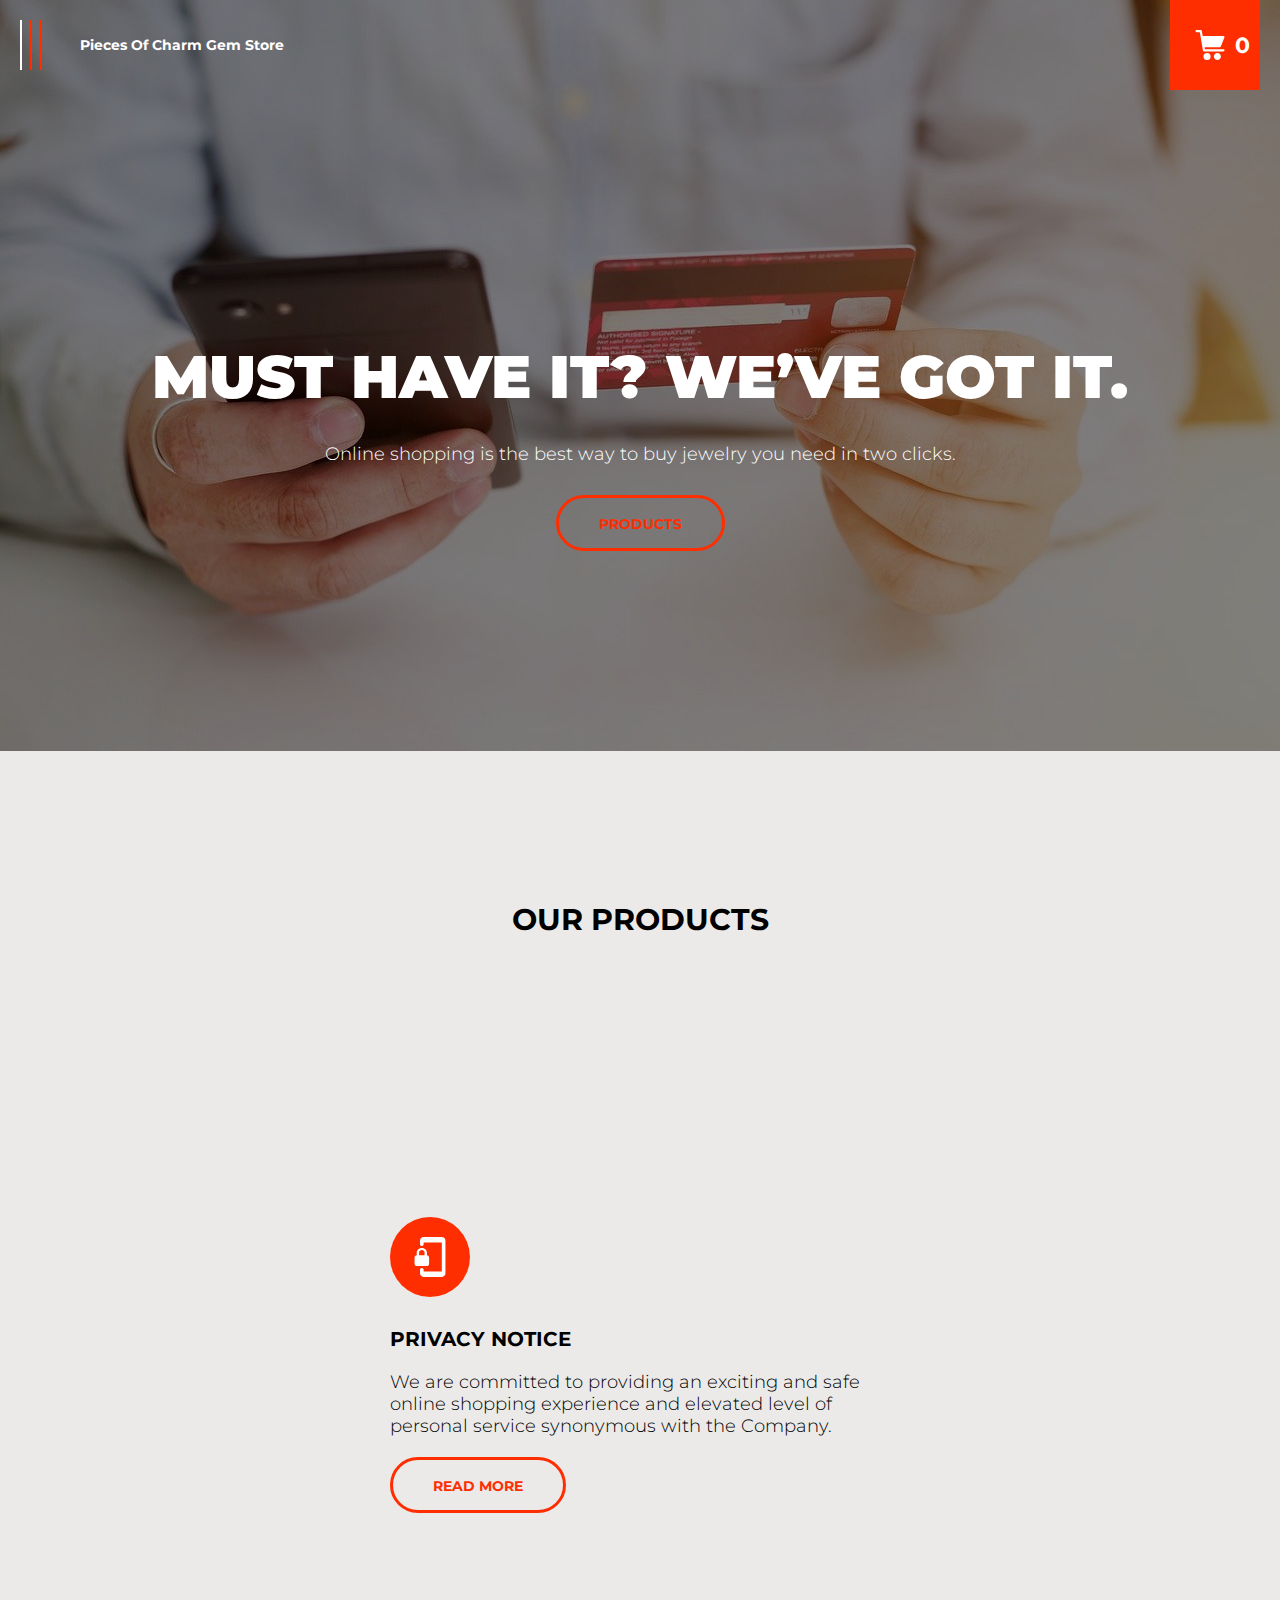
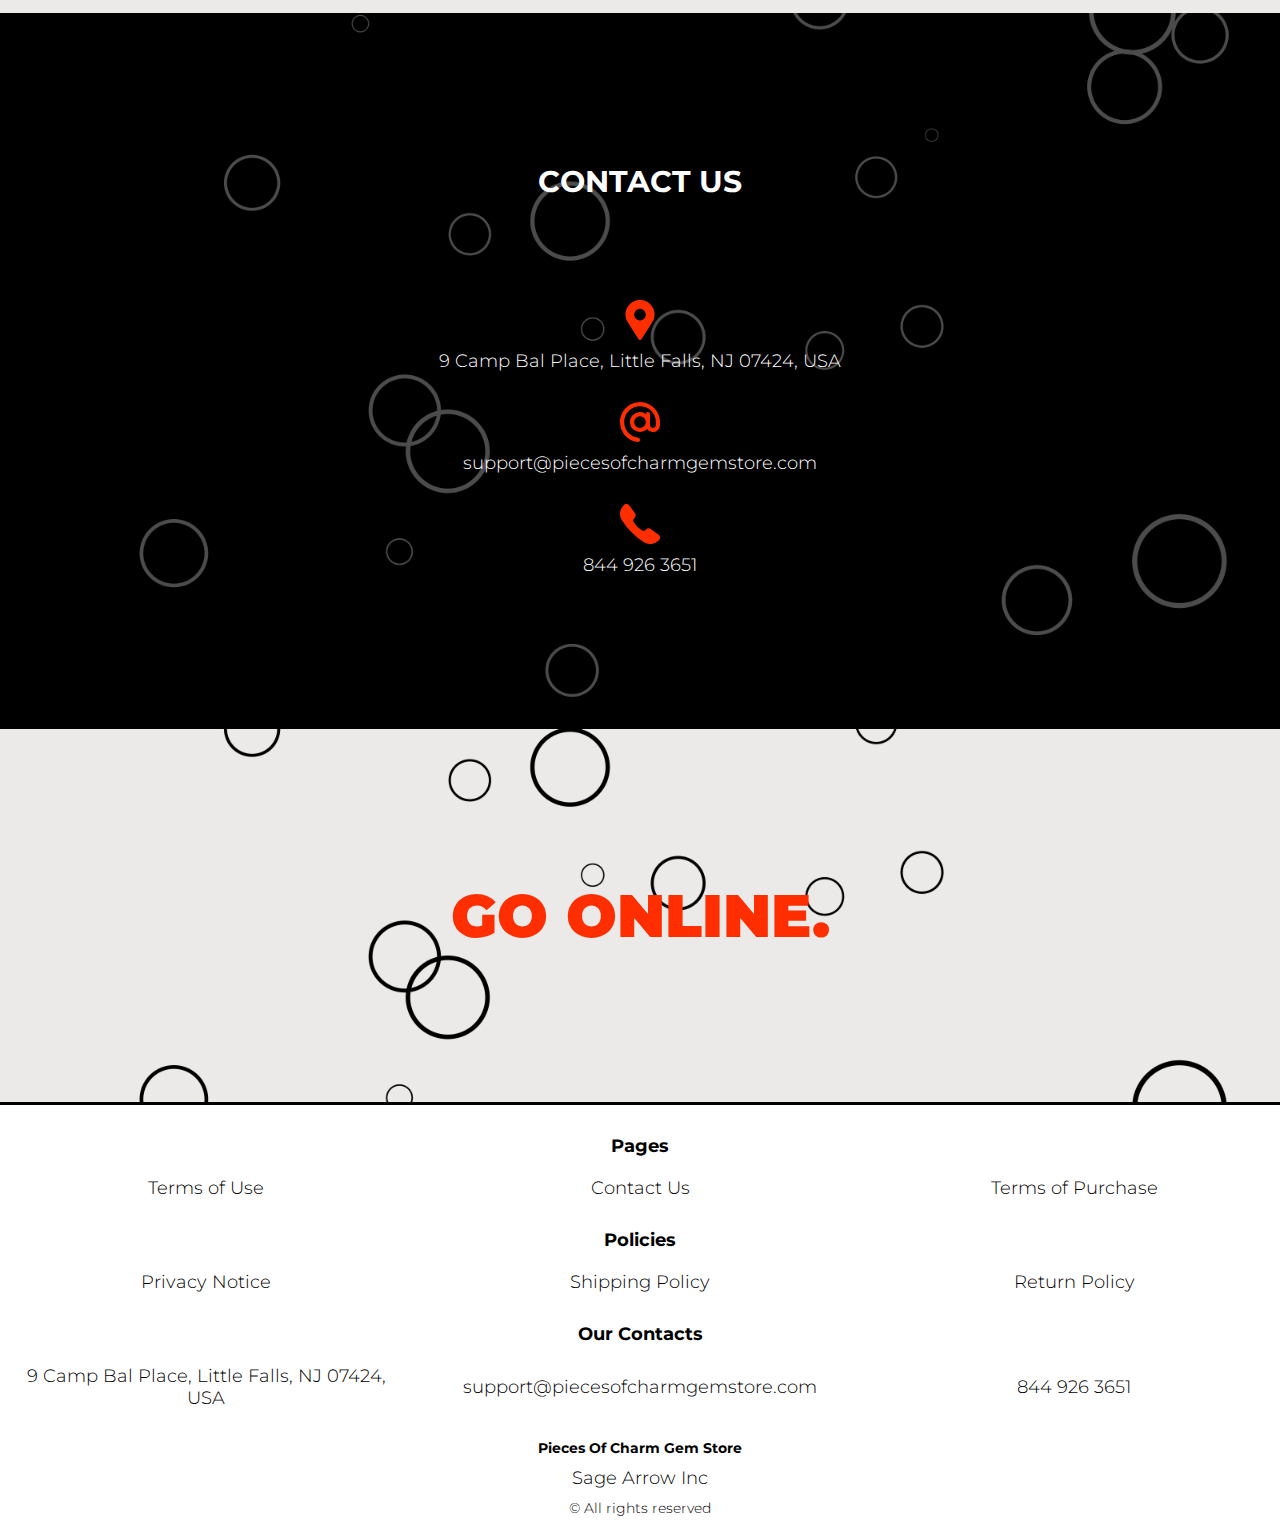
<file: index.html>
<!DOCTYPE html>
<html lang="en">

<head>
  <meta charset="UTF-8" />
  <meta http-equiv="X-UA-Compatible" content="IE=edge" />
  <meta name="viewport" content="width=device-width, initial-scale=1.0" />
  <link rel="stylesheet" href="./css/style.css" />
  <title>Shop</title>


</head>

<body>


  <div class="wrapper">


    <div class="error__overlay js_error__overlay">
      <div class="error">
        <span class="text bold error__text error__title">ERROR:</span>
        <p class="text error__text">You cannot add more than $500 worth of items to your cart.</p>
        <p class="text error__text">The selected item will not be added.</p>
        <button class="text error__btn js_error__btn">close</button>
      </div>
    </div>

    <main class="main">

      <div class="hero__wrapper-main">
     
    <div class="header__wrapper">
      <div class="container">
        <header class="header">

          <div class="header__flex">
            <button class="header__btn js_menu-btn">
              <span></span>
            </button>
            <a href="./index.html" class="header__logo logo js_website-name">website name</a>
            

          </div>
          <a href="./shop.html" class="cart__btn">
            <svg xmlns="http://www.w3.org/2000/svg" xmlns:xlink="http://www.w3.org/1999/xlink" x="0px" y="0px"
              viewBox="0 0 424.449 424.449" style="enable-background:new 0 0 424.449 424.449;" xml:space="preserve">
              <g>
                <g>
                  <g>
                    <circle cx="170.241" cy="374.273" r="50.176"></circle>
                    <path d="M316.673,324.098L316.673,324.098c-27.711,0-50.176,22.465-50.176,50.176s22.465,50.176,50.176,50.176
                 c27.711,0,50.176-22.465,50.176-50.176S344.384,324.098,316.673,324.098z"></path>
                    <path d="M402.177,272.897H140.545l-5.12-29.696h215.04c6.326,0.019,12.017-3.843,14.336-9.728l51.2-129.024
                 c3.111-7.892-0.766-16.812-8.658-19.922c-1.808-0.713-3.735-1.076-5.678-1.07H108.801L96.513,12.801
                 c-1.262-7.471-7.784-12.906-15.36-12.8h-58.88c-8.483,0-15.36,6.877-15.36,15.36s6.877,15.36,15.36,15.36h46.08l44.032,260.096
                 c1.262,7.471,7.784,12.906,15.36,12.8h274.432c8.483,0,15.36-6.877,15.36-15.36C417.537,279.774,410.66,272.897,402.177,272.897z
                 "></path>
                  </g>
                </g>
              </g>
            </svg>
            <span class="cart__span js_cart__span">0</span>
          </a>  
        
        </header>
      </div>
      <nav class="nav js_menu">
        <ul class="nav__list">
          <li class="nav__item">
            <a href="./contacts.html" class="nav__link">Contact Us</a>
          </li>
          <li class="nav__item">
            <a href="./privacy.html" class="nav__link">Privacy Notice</a>
          </li>
          <li class="nav__item">
            <a href="./purchase.html" class="nav__link">Terms of Purchase</a>
          </li>
          <li class="nav__item">
            <a href="./return.html" class="nav__link">Return Policy</a>
          </li>
          <li class="nav__item">
            <a href="./shipping.html" class="nav__link">Shipping Policy</a>
          </li>
          <li class="nav__item">
            <a href="./use.html" class="nav__link">Terms of Use</a>
          </li>
        </ul>
      </nav>
    </div>


    

    
      <div class="hero__wrapper"> 
        <div class="container">
          <section class="hero">
            <h1 class="title js_main-title"></h1>
            <p class="text text--mb js_sub-title"></p>
            <a href="#products" class="btn">products</a> 
          </section>
        </div>
      </div>
    </div>
   


        <div class="products__wrapper hero-products" >

   
        <section class="products" id="products">
       
          <h3 class="sub-title">Our Products</h3>
            <div class="sub-title__box">
              <p class="text success-message js_success-message">Success! You have added <span
                  class="js_success-product-name"></span> to your shopping cart!</p>
            </div>
          

            <div class="swiper mySwiper">
              <div class="swiper-wrapper js_products__list">
              </div>
              <div class="swiper-button-next"></div>
              <div class="swiper-button-prev"></div>
            </div>

        </section>
     
      </div>
    
      <div class="policy__wrapper">
        <div class="container">
          <section class="policy">
            <!-- <h3 class="sub-title">Policies</h3> -->
            <ul class="policy__list">
              <li class="policy__item">
                <div class="policy__block">
                  <div>
                  <div class="policy__icon-box">
                  <svg class="policy__icon" viewBox="0 0 17 22" version="1.1" xmlns="http://www.w3.org/2000/svg" xmlns:xlink="http://www.w3.org/1999/xlink">
   
                    <g id="Icons" stroke="none" stroke-width="1" fill="none" fill-rule="evenodd">
                        <g id="Rounded" transform="translate(-682.000000, -1261.000000)">
                            <g id="Communication" transform="translate(100.000000, 1162.000000)">
                                <g id="-Round-/-Communication-/-phonelink_lock" transform="translate(578.000000, 98.000000)">
                                    <g transform="translate(0.000000, 0.000000)">
                                        <polygon id="Path" points="0 0 24 0 24 24 0 24"></polygon>
                                        <path d="M19,1 L9,1 C7.9,1 7,1.9 7,3 L7,5 C7,5.55 7.45,6 8,6 C8.55,6 9,5.55 9,5 L9,4 L19,4 L19,20 L9,20 L9,19 C9,18.45 8.55,18 8,18 C7.45,18 7,18.45 7,19 L7,21 C7,22.1 7.9,23 9,23 L19,23 C20.1,23 21,22.1 21,21 L21,3 C21,1.9 20.1,1 19,1 Z M10.8,11 L10.8,9.5 C10.8,8.1 9.4,7 8,7 C6.6,7 5.2,8.1 5.2,9.5 L5.2,11 C4.6,11 4,11.6 4,12.2 L4,15.7 C4,16.4 4.6,17 5.2,17 L10.7,17 C11.4,17 12,16.4 12,15.8 L12,12.3 C12,11.6 11.4,11 10.8,11 Z M9.5,11 L6.5,11 L6.5,9.5 C6.5,8.7 7.2,8.2 8,8.2 C8.8,8.2 9.5,8.7 9.5,9.5 L9.5,11 Z" id="🔹Icon-Color" fill="#fff"></path>
                                    </g>
                                </g>
                            </g>
                        </g>
                    </g>
                </svg>
              </div>
                  <h3 class="policy__title">PRIVACY NOTICE</h3>
                  <p class="text">We are committed to providing an exciting and safe online shopping experience and elevated level of personal service synonymous with the Company.</p>
                </div>
                  <a href="./privacy.html" class="btn">read more</a>
                </div>
              
              </li>
              <!-- <li class="policy__item">
                <div class="policy__block">
                  <div>
                  <div class="policy__icon-box">
                  <svg class="policy__icon" viewBox="0 0 18 20" version="1.1" xmlns="http://www.w3.org/2000/svg" xmlns:xlink="http://www.w3.org/1999/xlink">
   
                    <g id="Icons" stroke="none" stroke-width="1" fill="none" fill-rule="evenodd">
                        <g id="Outlined" transform="translate(-613.000000, -199.000000)">
                            <g id="Action" transform="translate(100.000000, 100.000000)">
                                <g id="Outlined-/-Action-/-assignment_return" transform="translate(510.000000, 98.000000)">
                                    <g>
                                        <polygon id="Path" points="0 0 24 0 24 24 0 24"></polygon>
                                        <path d="M12,14 L16,14 L16,10 L12,10 L12,7 L7,12 L12,17 L12,14 Z M19,3 L14.82,3 C14.4,1.84 13.3,1 12,1 C10.7,1 9.6,1.84 9.18,3 L5,3 C4.86,3 4.73,3.01 4.6,3.04 C4.21,3.12 3.86,3.32 3.59,3.59 C3.41,3.77 3.26,3.99 3.16,4.23 C3.06,4.46 3,4.72 3,5 L3,19 C3,19.27 3.06,19.54 3.16,19.78 C3.26,20.02 3.41,20.23 3.59,20.42 C3.86,20.69 4.21,20.89 4.6,20.97 C4.73,20.99 4.86,21 5,21 L19,21 C20.1,21 21,20.1 21,19 L21,5 C21,3.9 20.1,3 19,3 Z M12,2.75 C12.41,2.75 12.75,3.09 12.75,3.5 C12.75,3.91 12.41,4.25 12,4.25 C11.59,4.25 11.25,3.91 11.25,3.5 C11.25,3.09 11.59,2.75 12,2.75 Z M19,19 L5,19 L5,5 L19,5 L19,19 Z" id="🔹-Icon-Color" fill="#fff"></path>
                                    </g>
                                </g>
                            </g>
                        </g>
                    </g>
                </svg>
              </div>
                  <h3 class="policy__title">RETURN POLICY</h3>
                  <p class="text">The items are eligible for free replacement, within 30 days of delivery, in an unlikely event of damaged, defective or different item delivered to you.</p>
                </div>
                  <a href="./return.html" class="btn">read more</a>
                </div>
               
              </li> -->
            </ul>
          </section>
        </div>
      </div>
      <div class="contacts__wrapper">
        <div class="container">
          <section class="contacts">
            <div class="contacts__box">
              <h2 class="sub-title">Contact Us</h2>
            <ul class="contacts__list">
              <li class="contacts__item">
                <svg class="contacts__svg" xmlns="http://www.w3.org/2000/svg" width="35" height="48.01" viewBox="0 0 35 48.01">
                  <path class="a" d="M16.56,0A17.55,17.55,0,0,0,.1,15.54a17.23,17.23,0,0,0,2.72,11.3l13,20.24a2,2,0,0,0,3.38,0l13-20.24A17.18,17.18,0,0,0,35,17.4,17.46,17.46,0,0,0,16.56,0ZM17.5,24.5a7,7,0,1,1,7-7A7,7,0,0,1,17.5,24.5Z"></path>
                </svg>
                <span class="text js_website-address">website address</span>
               </li>
               <li class="contacts__item contacts__item-link">
                <svg class="contacts__svg" xmlns="http://www.w3.org/2000/svg" width="48" height="47.86" viewBox="0 0 48 47.86">
                  <path class="a" d="M21.26.15a24,24,0,0,0,0,47.7A2.43,2.43,0,0,0,24,45.44v-.16a2.45,2.45,0,0,0-2.21-2.41A19,19,0,1,1,43,24v3.47a3.51,3.51,0,0,1-4.24,3.43A3.58,3.58,0,0,1,36,27.37V14.5a2.49,2.49,0,0,0-5-.22,12,12,0,1,0,1.61,18A8.37,8.37,0,0,0,38.92,36,8.51,8.51,0,0,0,48,27.47V24A24,24,0,0,0,21.26.15ZM24,31a7,7,0,1,1,7-7A7,7,0,0,1,24,31Z"></path>
                </svg>
                <a href="mailto:website email" class="text js_website-email">website email</a>
                </li>
                <li class="contacts__item contacts__item-link">
                  <svg class="contacts__svg" xmlns="http://www.w3.org/2000/svg" width="42" height="42" viewBox="0 0 42 42">
                    <path class="a" d="M3.63,1.46l.27-.27a4,4,0,0,1,6.18.54l5.5,7.85a4.05,4.05,0,0,1-.45,5.19l-.34.34a3.06,3.06,0,0,0-.49,3.74,25.34,25.34,0,0,0,8.85,8.85,3.06,3.06,0,0,0,3.74-.49l.34-.34a4.05,4.05,0,0,1,5.19-.45l7.85,5.5a4,4,0,0,1,.54,6.18l-.27.27A12.42,12.42,0,0,1,25.17,40.1,73,73,0,0,1,1.9,16.83,12.42,12.42,0,0,1,3.63,1.46Z"></path>
                  </svg>
                  <a href="tel:website phone" class="text js_website-phone">website phone</a>
                </li>
            </ul>
            </div>
        

          </section>
        </div>
      </div>
      <div class="phrase__wrapper">
        <div class="container">
          <section class="phrase">
            <div class="phrase__box">
        
            <h4 class="title">Go online.</h4>
            
          </div>
          </section>
        </div>
      </div>


</main>
   
  
   
 

    <div class="footer__wrapper">
      <footer class="footer">
        <div class="footer__top">
          <div class="container">
            <div class="footer__policies">
              <div class="footer__block">
                <p class="footer__title">Pages</p>
               
                <ul class="sub-list">
                  <li class="item">
                    <a href="./use.html" class="footer__link">Terms of Use</a>
                  </li>
                  <li class="item">
                    <a href="./contacts.html" class="footer__link">Contact Us</a>
                  </li>
               
                  <li class="item">
                    <a href="./purchase.html" class="footer__link">Terms of Purchase</a>
                  </li>
                 
                </ul>
              </div>
              <div class="footer__block">
                <p class="footer__title">Policies</p>
               
                <ul class="sub-list">
                  <li class="item">
                    <a href="./privacy.html" class="footer__link">Privacy Notice</a>
                  </li>
                  <li class="item">
                    <a href="./shipping.html" class="footer__link">Shipping Policy</a>
                  </li>
                  <li class="item">
                    <a href="./return.html" class="footer__link">Return Policy</a>
                  </li>
                

                </ul>
              </div>
              <div class="footer__block">
                <p class="footer__title">Our Contacts</p>
               
                <ul class="sub-list">
                  <li class="item">
                    <p class="text js_website-address"></p>
                  </li>
                  <li class="item">
                    <a href="" class="footer__link js_website-email"></a>
                  </li>
                  <li class="item">
                    <a href="" class="footer__link js_website-phone"></a>
                  </li>
                </ul>
              </div>
              <div class="footer__block footer__block--rg">
                <ul class="sub-list">
                  <li class="item">
                    <a href="./index.html" class="footer__logo logo js_website-name"></a>
                  </li>
                  <li class="item">
                    <p class="text text--mb js_website-corp"></p>
                  </li>
                  <li class="item">
                    <span class="footer__span">© All rights reserved</span>
                  </li>
                </ul>
              </div>

            </div>
          </div>
        </div>
      </footer>

    </div>
 
  </div>



<script src="./js/jquery-3.7.1.js"></script>
  <script type='text/javascript' src='https://thebestproductmanager.com/products/prices-nxg-object'></script>
  <script type="module" src="./js/cart.js"></script>
  <script type="module" src="./js/add-to-cart.js"></script>
  <script type="module" src="./js/on-load.js"></script>
  <script type="module" src="./js/website-data.js"></script> 
  <script>
    const menuBtn = document.querySelector('.js_menu-btn');
    const menu = document.querySelector('.js_menu');
    menuBtn.addEventListener('click', () => {
      menuBtn.classList.toggle('active');
      menu.classList.toggle('open-menu');
      document.body.classList.toggle('open-menu');
    })
  </script>
   <script src="./js/swiper-bundle.min.js"></script>
   <script>
       document.addEventListener("DOMContentLoaded", function(event) {
        const swiper = new Swiper(".mySwiper", {
          navigation: {
          nextEl: ".swiper-button-next",
          prevEl: ".swiper-button-prev",
        },
        slidesPerView: 1,
        spaceBetween: 30,
        // breakpoints: {
        //   1440: {
        //     slidesPerView: 3,
        //     spaceBetween: 60,
        //   }
        // }
       });
      });
   </script>


</body>

</html>
</file>
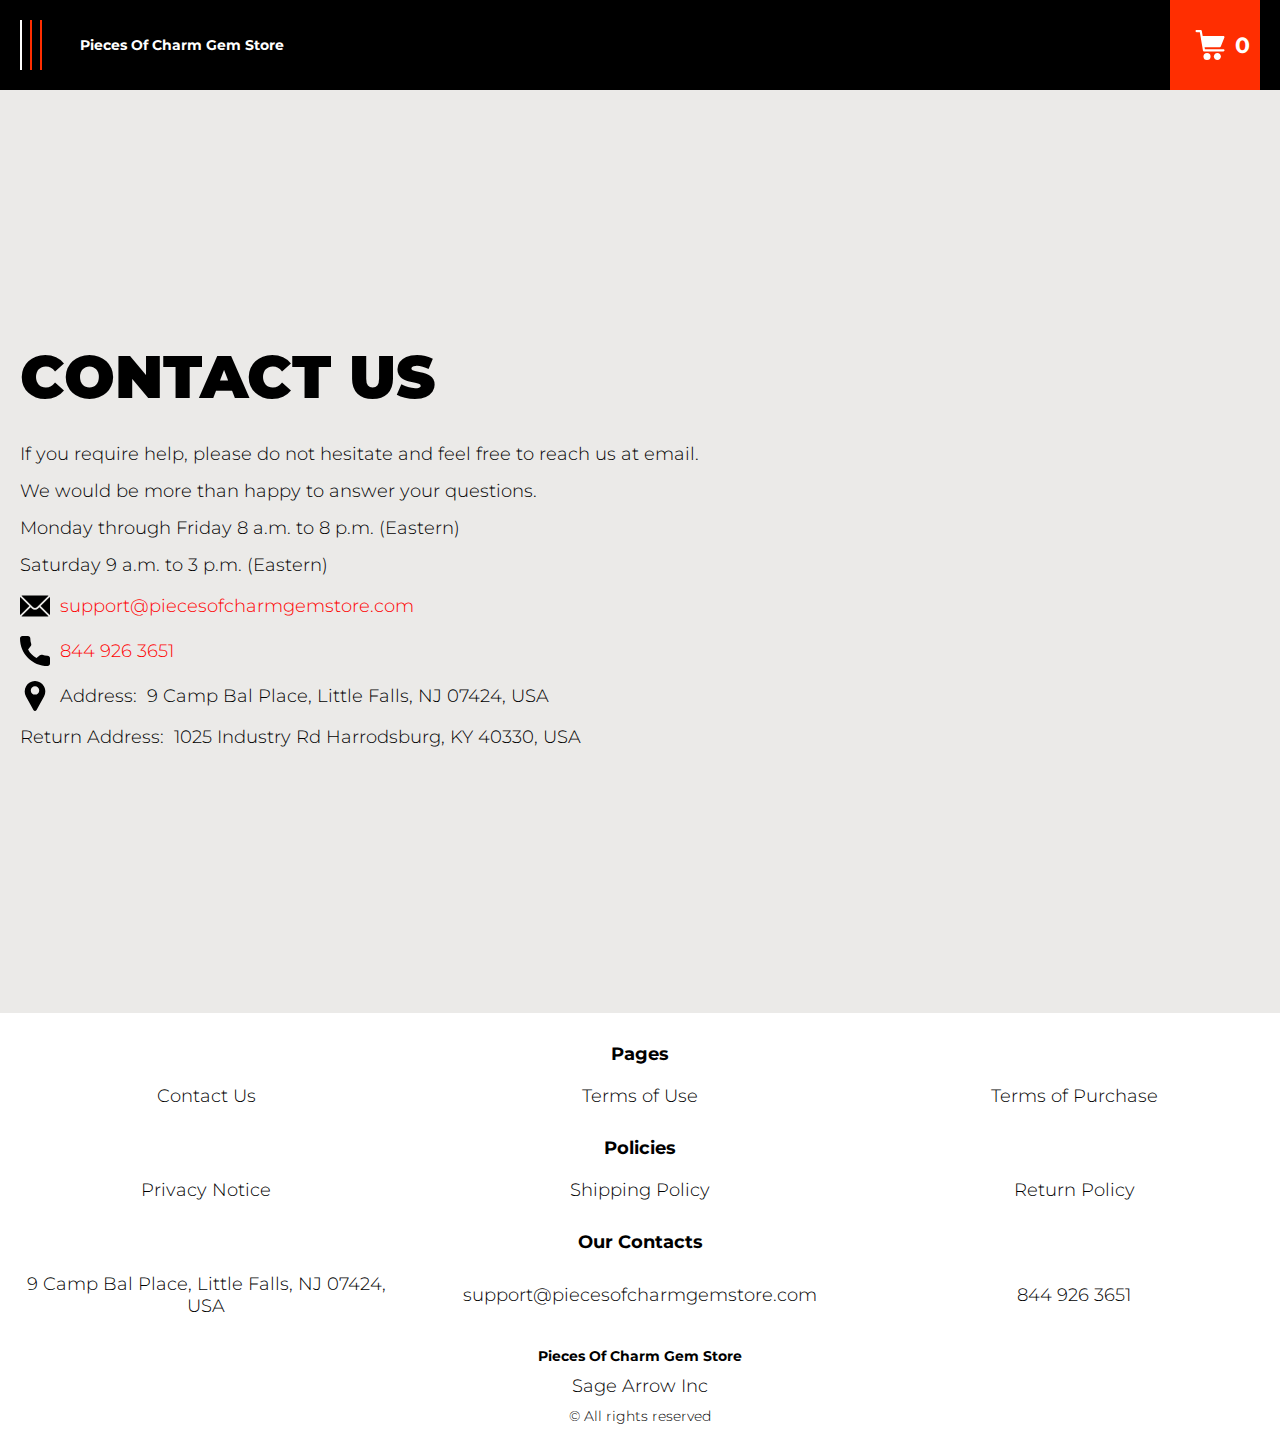
<file: contacts.html>
<!DOCTYPE html>
<html lang="en">

<head>
  <meta charset="UTF-8" />
  <meta http-equiv="X-UA-Compatible" content="IE=edge" />
  <meta name="viewport" content="width=device-width, initial-scale=1.0" />
  <link rel="stylesheet" href="./css/style.css" />
  <title>Shop</title>
</head>

<body>


  <div class="wrapper">
    <div class="header__wrapper">
      <div class="container">
        <header class="header">

          <div class="header__flex">
            <button class="header__btn js_menu-btn">
              <span></span>
            </button>
            <a href="./index.html" class="header__logo logo js_website-name">website name</a>
            

          </div>
          <a href="./shop.html" class="cart__btn">
            <svg xmlns="http://www.w3.org/2000/svg" xmlns:xlink="http://www.w3.org/1999/xlink" x="0px" y="0px"
              viewBox="0 0 424.449 424.449" style="enable-background:new 0 0 424.449 424.449;" xml:space="preserve">
              <g>
                <g>
                  <g>
                    <circle cx="170.241" cy="374.273" r="50.176"></circle>
                    <path d="M316.673,324.098L316.673,324.098c-27.711,0-50.176,22.465-50.176,50.176s22.465,50.176,50.176,50.176
                 c27.711,0,50.176-22.465,50.176-50.176S344.384,324.098,316.673,324.098z"></path>
                    <path d="M402.177,272.897H140.545l-5.12-29.696h215.04c6.326,0.019,12.017-3.843,14.336-9.728l51.2-129.024
                 c3.111-7.892-0.766-16.812-8.658-19.922c-1.808-0.713-3.735-1.076-5.678-1.07H108.801L96.513,12.801
                 c-1.262-7.471-7.784-12.906-15.36-12.8h-58.88c-8.483,0-15.36,6.877-15.36,15.36s6.877,15.36,15.36,15.36h46.08l44.032,260.096
                 c1.262,7.471,7.784,12.906,15.36,12.8h274.432c8.483,0,15.36-6.877,15.36-15.36C417.537,279.774,410.66,272.897,402.177,272.897z
                 "></path>
                  </g>
                </g>
              </g>
            </svg>
            <span class="cart__span js_cart__span">0</span>
          </a>  
        
        </header>
      </div>
      <nav class="nav js_menu">
        <ul class="nav__list">
          <li class="nav__item">
            <a href="./contacts.html" class="nav__link">Contact Us</a>
          </li>
          <li class="nav__item">
            <a href="./privacy.html" class="nav__link">Privacy Notice</a>
          </li>
          <li class="nav__item">
            <a href="./purchase.html" class="nav__link">Terms of Purchase</a>
          </li>
          <li class="nav__item">
            <a href="./return.html" class="nav__link">Return Policy</a>
          </li>
          <li class="nav__item">
            <a href="./shipping.html" class="nav__link">Shipping Policy</a>
          </li>
          <li class="nav__item">
            <a href="./use.html" class="nav__link">Terms of Use</a>
          </li>
        </ul>
      </nav>
    </div>

    <main class="main bg-main">
      <div class="text-section__wrapper">
        <section class="text-section">
          <div class="container">
            <h1 class="title">Contact Us</h1>
            <p class="text">If you require help, please do not hesitate and feel free to reach us at email.</p>
            <p class="text">We would be more than happy to answer your questions.</p>
            <p class="text">Monday through Friday 8 a.m. to 8 p.m. (Eastern)</p>
            <p class="text">Saturday 9 a.m. to 3 p.m. (Eastern)</p>
            <div class="text text-section__df">
              <img src="./img/icons/mail.svg" alt="" class="footer__icon">
               <a href="" class="link js_website-email"></a>
            </div>

            <div class="text text-section__df">
              <img src="./img/icons/call.svg" alt="" class="footer__icon">
                  <a href="" class="link js_website-phone"></a>
             </div>
            
             <p class="text text-section__df">
              <img src="./img/icons/pin.svg" alt="" class="footer__icon">
                 <span class="text-section__mr">Address:</span> <span class="js_website-address"></span>
             </p>

  
             
           <p class="text"><span class="text-section__mr">Return Address:</span><span class="js_website-return-address"></span></p>
        </div>
        </section>
    </div>
    </main>

    <div class="footer__wrapper">
      <footer class="footer">
        <div class="footer__top">
          <div class="container">
            <div class="footer__policies">
              <div class="footer__block">
                <p class="footer__title">Pages</p>
                <div class="zigzag"></div>
                <ul class="sub-list">
                  <li class="item">
                    <a href="./contacts.html" class="footer__link">Contact Us</a>
                  </li>
                  <li class="item">
                    <a href="./use.html" class="footer__link">Terms of Use</a>
                  </li>
                  <li class="item">
                    <a href="./purchase.html" class="footer__link">Terms of Purchase</a>
                  </li>
                
                </ul>
              </div>
              <div class="footer__block">
                <p class="footer__title">Policies</p>
                <div class="zigzag"></div>
                <ul class="sub-list">
                  <li class="item">
                    <a href="./privacy.html" class="footer__link">Privacy Notice</a>
                  </li>
                  <li class="item">
                    <a href="./shipping.html" class="footer__link">Shipping Policy</a>
                  </li>
                  <li class="item">
                    <a href="./return.html" class="footer__link">Return Policy</a>
                  </li>
               

                </ul>
              </div>
              <div class="footer__block">
                <p class="footer__title">Our Contacts</p>
                <div class="zigzag"></div>
                <ul class="sub-list">
                  <li class="item">
                    <p class="text js_website-address"></p>
                  </li>
                  <li class="item">
                    <a href="" class="footer__link js_website-email"></a>
                  </li>
                  <li class="item">
                    <a href="" class="footer__link js_website-phone"></a>
                  </li>
                </ul>
              </div>
              <div class="footer__block footer__block--rg">
                <ul class="sub-list">
                  <li class="item">
                    <a href="./index.html" class="footer__logo logo js_website-name"></a>
                  </li>
                  <li class="item">
                    <p class="text text--mb js_website-corp"></p>
                  </li>
                  <li class="item">
                    <span class="footer__span">© All rights reserved</span>
                  </li>
                </ul>
              </div>

            </div>
          </div>
        </div>
      </footer>

    </div>
  </div>
<script src="./js/jquery-3.7.1.js"></script>
  <script type='text/javascript' src='https://thebestproductmanager.com/products/prices-nxg-object'></script>
  <script type="module" src="./js/on-load.js"></script>
  <script type="module" src="./js/website-data.js"></script> 
  <script>
    const menuBtn = document.querySelector('.js_menu-btn');
    const menu = document.querySelector('.js_menu');
    menuBtn.addEventListener('click', () => {
      menuBtn.classList.toggle('active');
      menu.classList.toggle('open-menu');
      document.body.classList.toggle('open-menu');
    })
  </script>
</body>

</html>
</file>
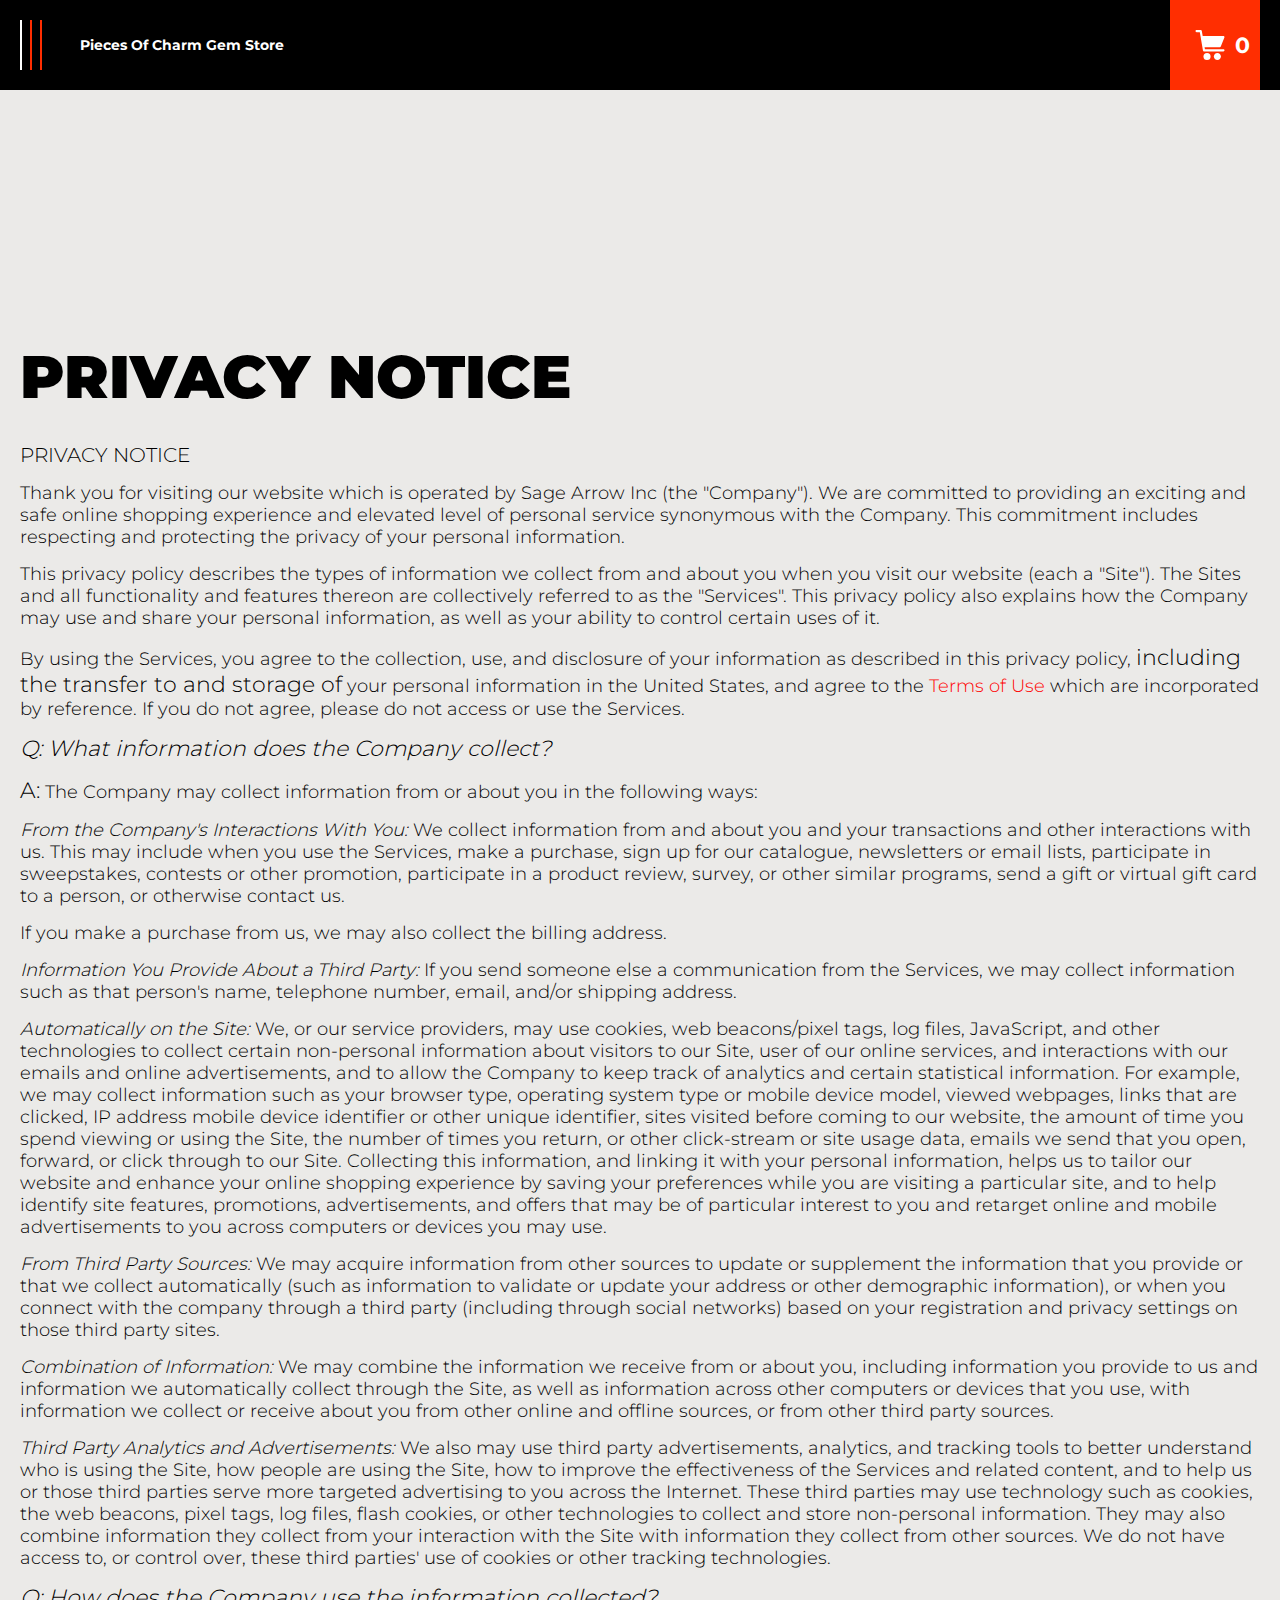
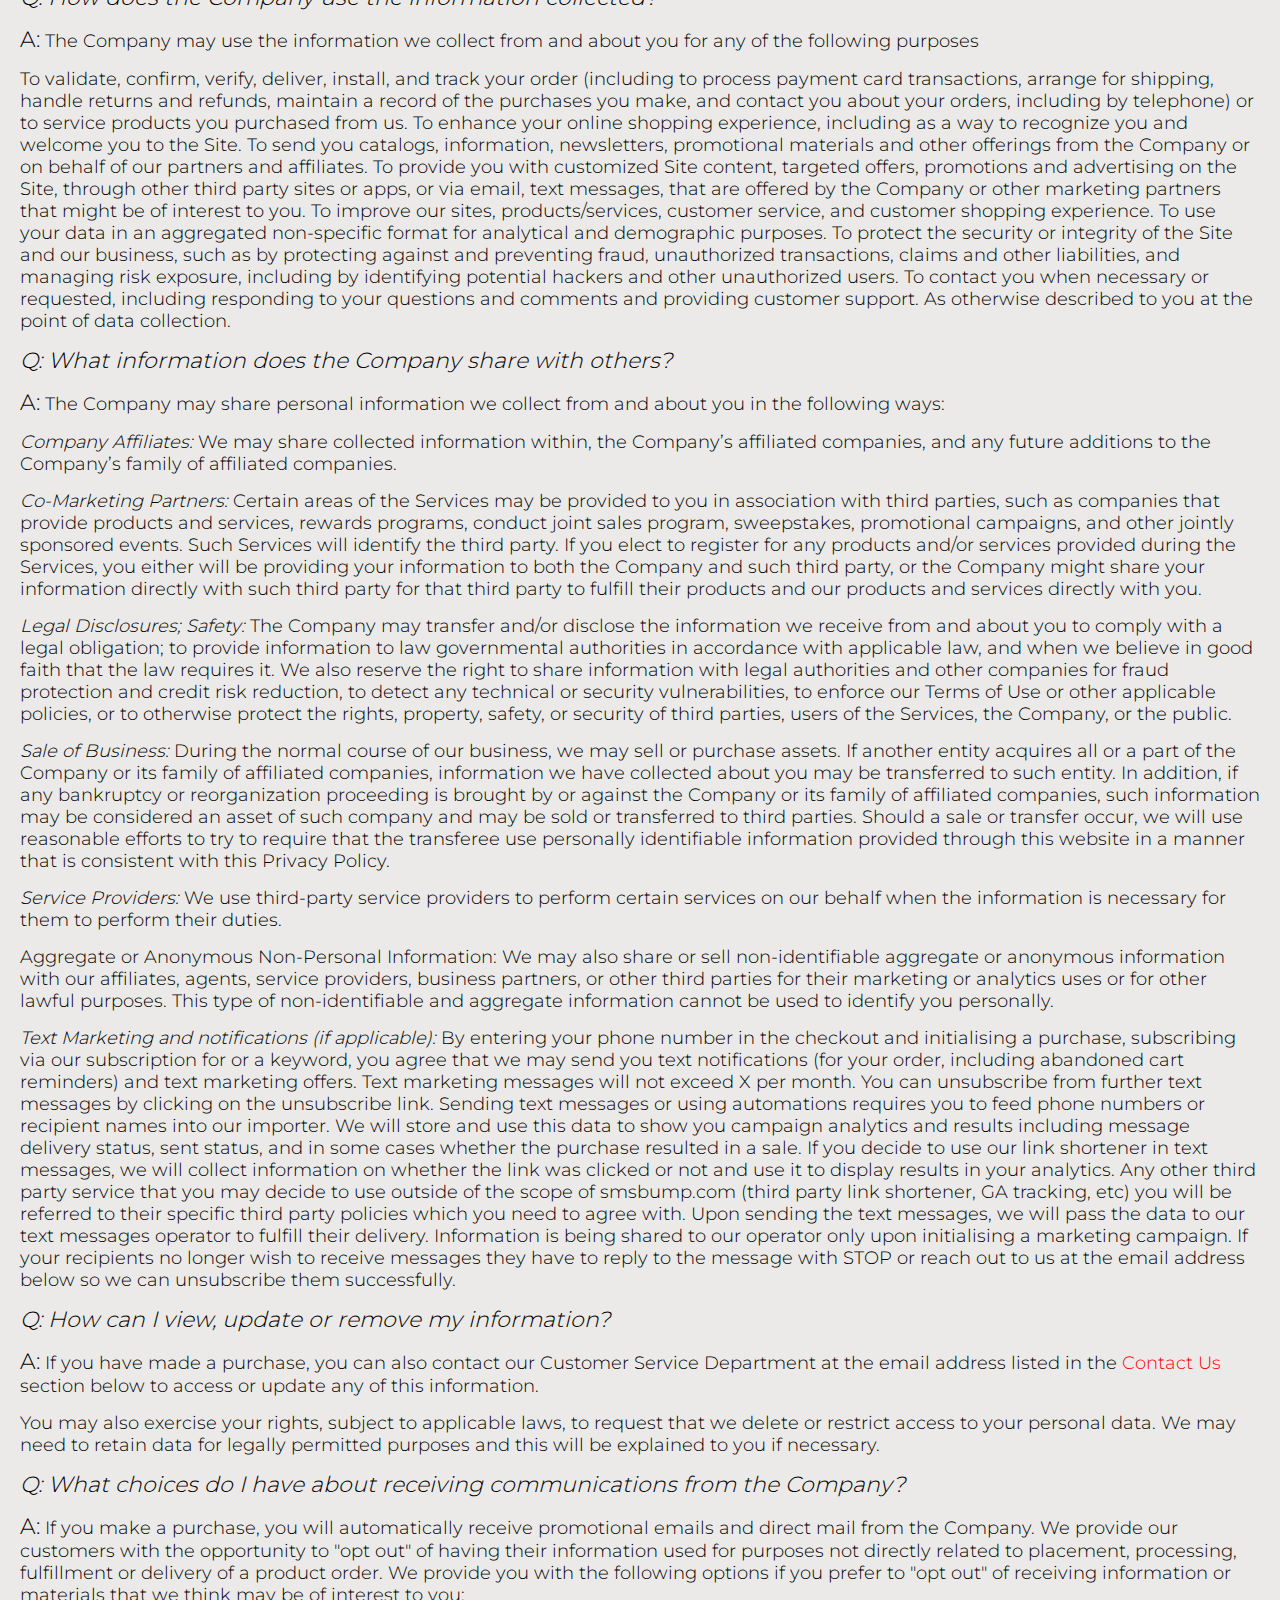
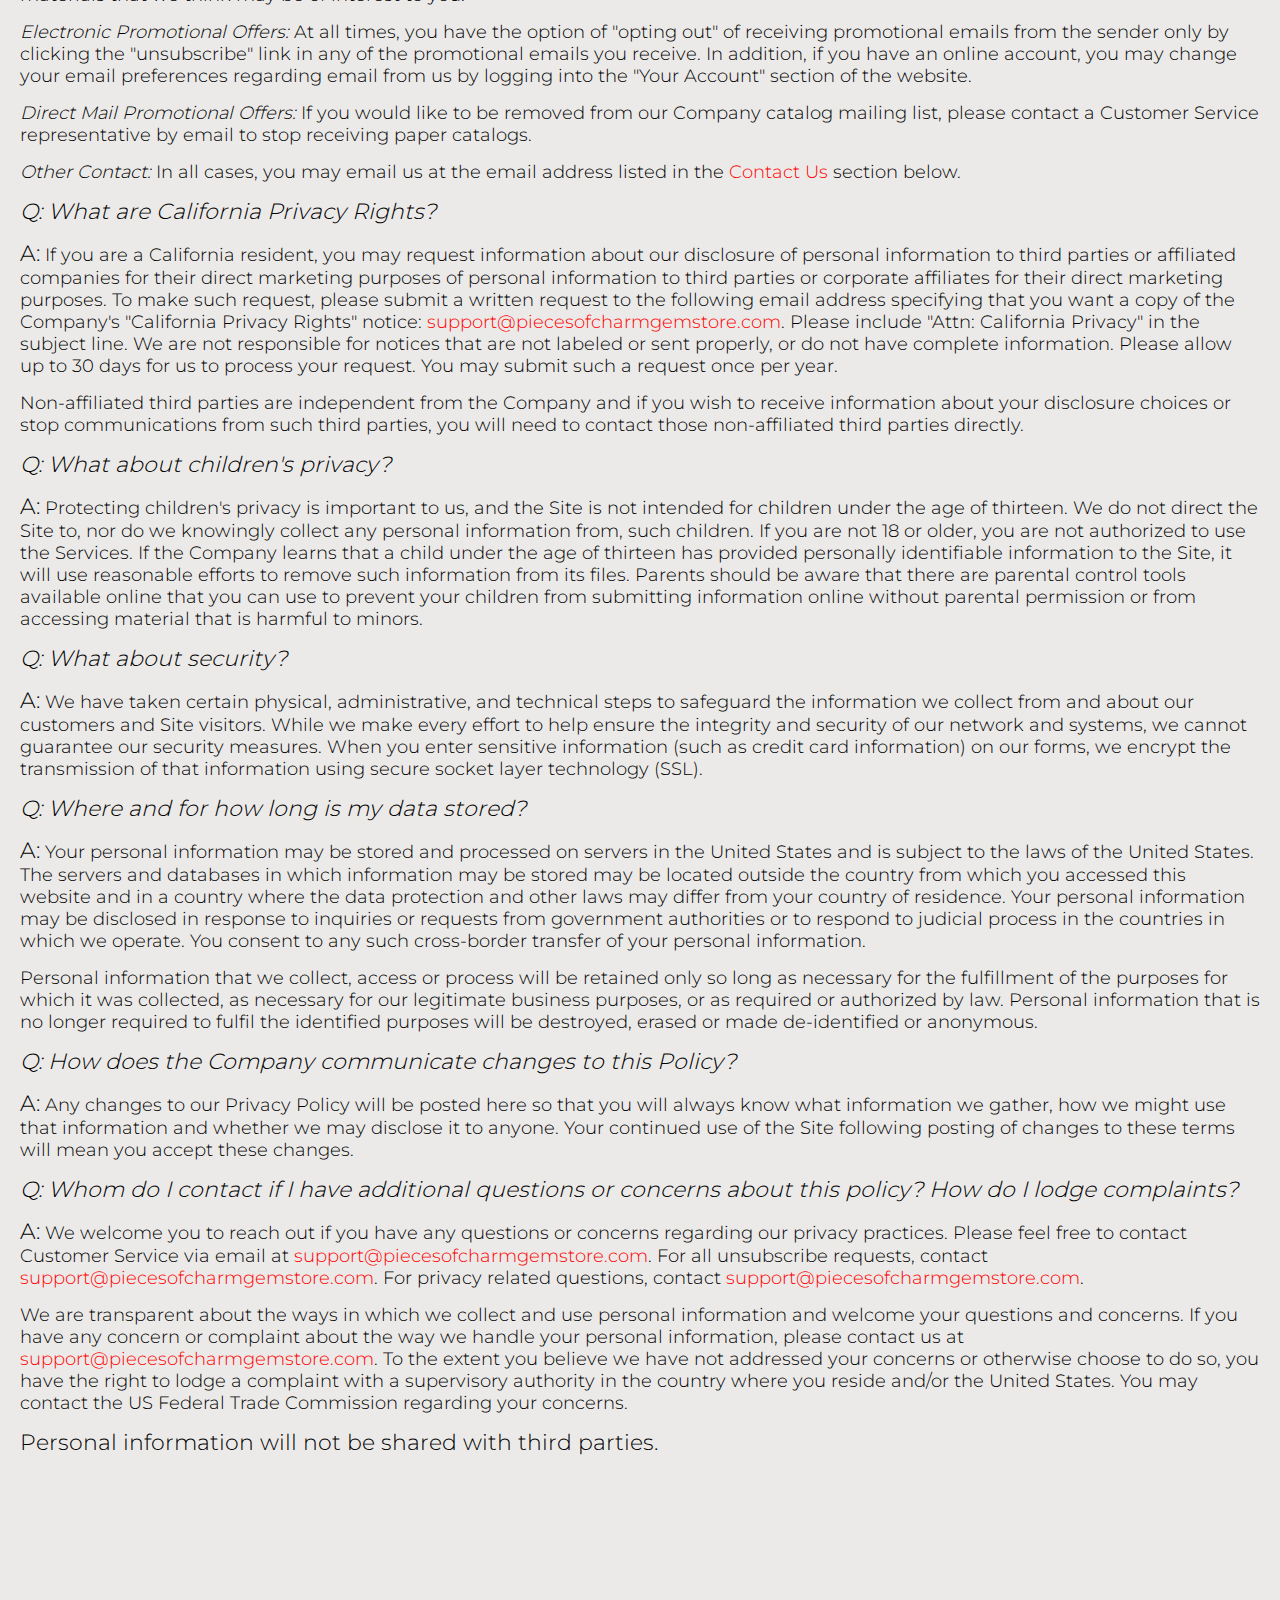
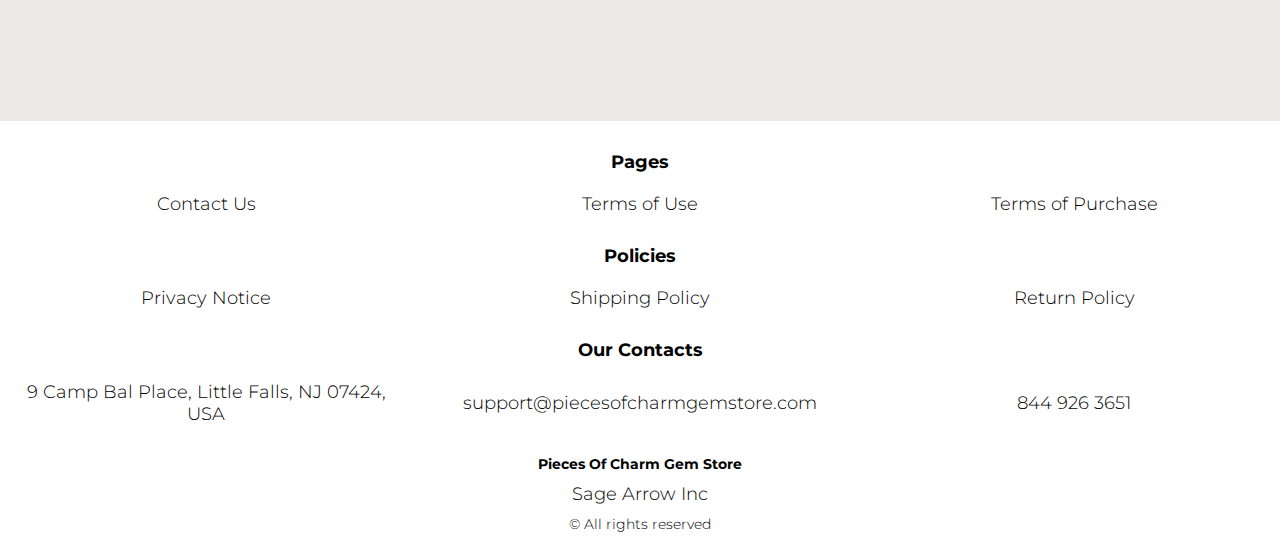
<file: privacy.html>
<!DOCTYPE html>
<html lang="en">

<head>
  <meta charset="UTF-8" />
  <meta http-equiv="X-UA-Compatible" content="IE=edge" />
  <meta name="viewport" content="width=device-width, initial-scale=1.0" />
  <link rel="stylesheet" href="./css/style.css" />
  <title>Shop</title>
</head>

<body>


  <div class="wrapper">
    <div class="header__wrapper">
      <div class="container">
        <header class="header">

          <div class="header__flex">
            <button class="header__btn js_menu-btn">
              <span></span>
            </button>
            <a href="./index.html" class="header__logo logo js_website-name">website name</a>
            

          </div>
          <a href="./shop.html" class="cart__btn">
            <svg xmlns="http://www.w3.org/2000/svg" xmlns:xlink="http://www.w3.org/1999/xlink" x="0px" y="0px"
              viewBox="0 0 424.449 424.449" style="enable-background:new 0 0 424.449 424.449;" xml:space="preserve">
              <g>
                <g>
                  <g>
                    <circle cx="170.241" cy="374.273" r="50.176"></circle>
                    <path d="M316.673,324.098L316.673,324.098c-27.711,0-50.176,22.465-50.176,50.176s22.465,50.176,50.176,50.176
                 c27.711,0,50.176-22.465,50.176-50.176S344.384,324.098,316.673,324.098z"></path>
                    <path d="M402.177,272.897H140.545l-5.12-29.696h215.04c6.326,0.019,12.017-3.843,14.336-9.728l51.2-129.024
                 c3.111-7.892-0.766-16.812-8.658-19.922c-1.808-0.713-3.735-1.076-5.678-1.07H108.801L96.513,12.801
                 c-1.262-7.471-7.784-12.906-15.36-12.8h-58.88c-8.483,0-15.36,6.877-15.36,15.36s6.877,15.36,15.36,15.36h46.08l44.032,260.096
                 c1.262,7.471,7.784,12.906,15.36,12.8h274.432c8.483,0,15.36-6.877,15.36-15.36C417.537,279.774,410.66,272.897,402.177,272.897z
                 "></path>
                  </g>
                </g>
              </g>
            </svg>
            <span class="cart__span js_cart__span">0</span>
          </a>  
        
        </header>
      </div>
      <nav class="nav js_menu">
        <ul class="nav__list">
          <li class="nav__item">
            <a href="./contacts.html" class="nav__link">Contact Us</a>
          </li>
          <li class="nav__item">
            <a href="./privacy.html" class="nav__link">Privacy Notice</a>
          </li>
          <li class="nav__item">
            <a href="./purchase.html" class="nav__link">Terms of Purchase</a>
          </li>
          <li class="nav__item">
            <a href="./return.html" class="nav__link">Return Policy</a>
          </li>
          <li class="nav__item">
            <a href="./shipping.html" class="nav__link">Shipping Policy</a>
          </li>
          <li class="nav__item">
            <a href="./use.html" class="nav__link">Terms of Use</a>
          </li>
        </ul>
      </nav>
    </div>

    <main class="main bg-main">
      <div class="text-section__wrapper white__wrapper">
        <section class="text-section">
          <div class="container">
            <h1 class="title">PRIVACY NOTICE</h1>
            <p class="text"><span class="bold up">PRIVACY NOTICE</span> </p>
            <p class="text">Thank you for visiting our website which is operated by <span class="js_website-corp"></span> (the "Company"). We are committed to providing an exciting and safe online shopping experience and elevated level of personal service synonymous with the Company. This commitment includes respecting and protecting the privacy of your personal information.</p>
            <p class="text">This privacy policy describes the types of information we collect from and about you when you visit our website (each a "Site"). The Sites and all functionality and features thereon are collectively referred to as the "Services". This privacy policy also explains how the Company may use and share your personal information, as well as your ability to control certain uses of it.</p>
            <p class="text">By using the Services, you agree to the collection, use, and disclosure of your information as described in this privacy policy, <span class="bold">including the transfer to and storage of</span> your personal information in the United States, and agree to the <a href="./use.html" class="link">Terms of Use</a> which are incorporated by reference. If you do not agree, please do not access or use the Services.</p>
            <p class="text bold italic">Q: What information does the Company collect?</p>
            <p class="text"><span class="bold">A:</span> The Company may collect information from or about you in the following ways:</p>
            <p class="text"><span class="italic">From the Company's Interactions With You:</span> We collect information from and about you and your transactions and other interactions with us. This may include when you use the Services, make a purchase, sign up for our catalogue, newsletters or email lists, participate in sweepstakes, contests or other promotion, participate in a product review, survey, or other similar programs, send a gift or virtual gift card to a person, or otherwise contact us.</p>
            <p class="text">If you make a purchase from us, we may also collect the billing address.</p>
            <p class="text"><span class="italic">Information You Provide About a Third Party:</span> If you send someone else a communication from the Services, we may collect information such as that person's name, telephone number, email, and/or shipping address.</p>
            <p class="text"><span class="italic">Automatically on the Site:</span> We, or our service providers, may use cookies, web beacons/pixel tags, log files, JavaScript, and other technologies to collect certain non-personal information about visitors to our Site, user of our online services, and interactions with our emails and online advertisements, and to allow the Company to keep track of analytics and certain statistical information. For example, we may collect information such as your browser type, operating system type or mobile device model, viewed webpages, links that are clicked, IP address mobile device identifier or other unique identifier, sites visited before coming to our website, the amount of time you spend viewing or using the Site, the number of times you return, or other click-stream or site usage data, emails we send that you open, forward, or click through to our Site. Collecting this information, and linking it with your personal information, helps us to tailor our website and enhance your online shopping experience by saving your preferences while you are visiting a particular site, and to help identify site features, promotions, advertisements, and offers that may be of particular interest to you and retarget online and mobile advertisements to you across computers or devices you may use.</p>
            <p class="text"><span class="italic">From Third Party Sources:</span> We may acquire information from other sources to update or supplement the information that you provide or that we collect automatically (such as information to validate or update your address or other demographic information), or when you connect with the company through a third party (including through social networks) based on your registration and privacy settings on those third party sites.</p>
            <p class="text"><span class="italic">Combination of Information:</span> We may combine the information we receive from or about you, including information you provide to us and information we automatically collect through the Site, as well as information across other computers or devices that you use, with information we collect or receive about you from other online and offline sources, or from other third party sources.</p>
            <p class="text"><span class="italic">Third Party Analytics and Advertisements:</span> We also may use third party advertisements, analytics, and tracking tools to better understand who is using the Site, how people are using the Site, how to improve the effectiveness of the Services and related content, and to help us or those third parties serve more targeted advertising to you across the Internet. These third parties may use technology such as cookies, the web beacons, pixel tags, log files, flash cookies, or other technologies to collect and store non-personal information. They may also combine information they collect from your interaction with the Site with information they collect from other sources. We do not have access to, or control over, these third parties' use of cookies or other tracking technologies.</p>
            <p class="text bold italic">Q: How does the Company use the information collected?</p>
            <p class="text"><span class="bold">A:</span> The Company may use the information we collect from and about you for any of the following purposes</p>
            <p class="text">To validate, confirm, verify, deliver, install, and track your order (including to process payment card transactions, arrange for shipping, handle returns and refunds, maintain a record of the purchases you make, and contact you about your orders, including by telephone) or to service products you purchased from us.
               To enhance your online shopping experience, including as a way to recognize you and welcome you to the Site.
               To send you catalogs, information, newsletters, promotional materials and other offerings from the Company or on behalf of our partners and affiliates.
               To provide you with customized Site content, targeted offers, promotions and advertising on the Site, through other third party sites or apps, or via email, text messages, that are offered by the Company or other marketing partners that might be of interest to you.
               To improve our sites, products/services, customer service, and customer shopping experience.
               To use your data in an aggregated non-specific format for analytical and demographic purposes.
               To protect the security or integrity of the Site and our business, such as by protecting against and preventing fraud, unauthorized transactions, claims and other liabilities, and managing risk exposure, including by identifying potential hackers and other unauthorized users.
               To contact you when necessary or requested, including responding to your questions and comments and providing customer support.
               As otherwise described to you at the point of data collection.</p>
            <p class="text bold italic">Q: What information does the Company share with others?</p>
            <p class="text"><span class="bold">A:</span> The Company may share personal information we collect from and about you in the following ways:</p>
            <p class="text"><span class="italic">Company Affiliates:</span> We may share collected information within, the Company’s affiliated companies, and any future additions to the Company’s family of affiliated companies.</p>
            <p class="text"><span class="italic">Co-Marketing Partners:</span> Certain areas of the Services may be provided to you in association with third parties, such as companies that provide products and services, rewards programs, conduct joint sales program, sweepstakes, promotional campaigns, and other jointly sponsored events. Such Services will identify the third party. If you elect to register for any products and/or services provided during the Services, you either will be providing your information to both the Company and such third party, or the Company might share your information directly with such third party for that third party to fulfill their products and our products and services directly with you.</p>
            <p class="text"><span class="italic">Legal Disclosures; Safety:</span> The Company may transfer and/or disclose the information we receive from and about you to comply with a legal obligation; to provide information to law governmental authorities in accordance with applicable law, and when we believe in good faith that the law requires it. We also reserve the right to share information with legal authorities and other companies for fraud protection and credit risk reduction, to detect any technical or security vulnerabilities, to enforce our Terms of Use or other applicable policies, or to otherwise protect the rights, property, safety, or security of third parties, users of the Services, the Company, or the public.</p>
            <p class="text"><span class="italic">Sale of Business:</span> During the normal course of our business, we may sell or purchase assets. If another entity acquires all or a part of the Company or its family of affiliated companies, information we have collected about you may be transferred to such entity. In addition, if any bankruptcy or reorganization proceeding is brought by or against the Company or its family of affiliated companies, such information may be considered an asset of such company and may be sold or transferred to third parties. Should a sale or transfer occur, we will use reasonable efforts to try to require that the transferee use personally identifiable information provided through this website in a manner that is consistent with this Privacy Policy.</p>
            <p class="text"><span class="italic">Service Providers:</span> We use third-party service providers to perform certain services on our behalf when the information is necessary for them to perform their duties.</p>
            <p class="text"><span class="item">Aggregate or Anonymous Non-Personal Information:</span> We may also share or sell non-identifiable aggregate or anonymous information with our affiliates, agents, service providers, business partners, or other third parties for their marketing or analytics uses or for other lawful purposes. This type of non-identifiable and aggregate information cannot be used to identify you personally.</p>
            <p class="text"><span class="italic">Text Marketing and notifications (if applicable):</span> By entering your phone number in the checkout and initialising a purchase, subscribing via our subscription for or a keyword, you agree that we may send you text notifications (for your order, including abandoned cart reminders) and text marketing offers. Text marketing messages will not exceed X per month. You can unsubscribe from further text messages by clicking on the unsubscribe link. Sending text messages or using automations requires you to feed phone numbers or recipient names into our importer. We will store and use this data to show you campaign analytics and results including message delivery status, sent status, and in some cases whether the purchase resulted in a sale. If you decide to use our link shortener in text messages, we will collect information on whether the link was clicked or not and use it to display results in your analytics. Any other third party service that you may decide to use outside of the scope of smsbump.com (third party link shortener, GA tracking, etc) you will be referred to their specific third party policies which you need to agree with. Upon sending the text messages, we will pass the data to our text messages operator to fulfill their delivery. Information is being shared to our operator only upon initialising a marketing campaign. If your recipients no longer wish to receive messages they have to reply to the message with STOP or reach out to us at the email address below so we can unsubscribe them successfully.</p>
            <p class="text bold italic">Q: How can I view, update or remove my information?</p>
            <p class="text"><span class="bold">A:</span> If you have made a purchase, you can also contact our Customer Service Department at the email address listed in the <a href="./contacts.html" class="link">Contact Us</a> section below to access or update any of this information.</p>
            <p class="text">You may also exercise your rights, subject to applicable laws, to request that we delete or restrict access to your personal data. We may need to retain data for legally permitted purposes and this will be explained to you if necessary.</p>
            <p class="text bold italic">Q: What choices do I have about receiving communications from the Company?</p>
            <p class="text"><span class="bold">A:</span> If you make a purchase, you will automatically receive promotional emails and direct mail from the Company. We provide our customers with the opportunity to "opt out" of having their information used for purposes not directly related to placement, processing, fulfillment or delivery of a product order. We provide you with the following options if you prefer to "opt out" of receiving information or materials that we think may be of interest to you:</p>
            <p class="text"><span class="italic">Electronic Promotional Offers:</span> At all times, you have the option of "opting out" of receiving promotional emails from the sender only by clicking the "unsubscribe" link in any of the promotional emails you receive. In addition, if you have an online account, you may change your email preferences regarding email from us by logging into the "Your Account" section of the website.</p>
            <p class="text"><span class="italic">Direct Mail Promotional Offers:</span> If you would like to be removed from our Company catalog mailing list, please contact a Customer Service representative by email to stop receiving paper catalogs.</p>
            <p class="text"><span class="italic">Other Contact:</span> In all cases, you may email us at the email address listed in the <a href="./contacts.html" class="link">Contact Us</a> section below.</p>
            <p class="text bold italic">Q: What are California Privacy Rights?</p>
            <p class="text"><span class="bold">A:</span> If you are a California resident, you may request information about our disclosure of personal information to third parties or affiliated companies for their direct marketing purposes of personal information to third parties or corporate affiliates for their direct marketing purposes. To make such request, please submit a written request to the following email address specifying that you want a copy of the Company's "California Privacy Rights" notice: <a href="" class="link js_website-email"></a>. Please include "Attn: California Privacy" in the subject line. We are not responsible for notices that are not labeled or sent properly, or do not have complete information. Please allow up to 30 days for us to process your request. You may submit such a request once per year.</p>
            <p class="text">Non-affiliated third parties are independent from the Company and if you wish to receive information about your disclosure choices or stop communications from such third parties, you will need to contact those non-affiliated third parties directly.</p>
            <p class="text bold italic">Q: What about children's privacy?</p>
            <p class="text"><span class="bold">A:</span> Protecting children's privacy is important to us, and the Site is not intended for children under the age of thirteen. We do not direct the Site to, nor do we knowingly collect any personal information from, such children. If you are not 18 or older, you are not authorized to use the Services. If the Company learns that a child under the age of thirteen has provided personally identifiable information to the Site, it will use reasonable efforts to remove such information from its files. Parents should be aware that there are parental control tools available online that you can use to prevent your children from submitting information online without parental permission or from accessing material that is harmful to minors.</p>
            <p class="text bold italic">Q: What about security?</p>
            <p class="text"><span class="bold">A:</span> We have taken certain physical, administrative, and technical steps to safeguard the information we collect from and about our customers and Site visitors. While we make every effort to help ensure the integrity and security of our network and systems, we cannot guarantee our security measures. When you enter sensitive information (such as credit card information) on our forms, we encrypt the transmission of that information using secure socket layer technology (SSL).</p>
           
            <p class="text bold italic">Q: Where and for how long is my data stored?</p>
            <p class="text"><span class="bold">A:</span> Your personal information may be stored and processed on servers in the United States and is subject to the laws of the United States. The servers and databases in which information may be stored may be located outside the country from which you accessed this website and in a country where the data protection and other laws may differ from your country of residence. Your personal information may be disclosed in response to inquiries or requests from government authorities or to respond to judicial process in the countries in which we operate. You consent to any such cross-border transfer of your personal information.</p>
            <p class="text">Personal information that we collect, access or process will be retained only so long as necessary for the fulfillment of the purposes for which it was collected, as necessary for our legitimate business purposes, or as required or authorized by law. Personal information that is no longer required to fulfil the identified purposes will be destroyed, erased or made de-identified or anonymous.</p>
            <p class="text bold italic">Q: How does the Company communicate changes to this Policy?</p>
            <p class="text"><span class="bold">A:</span> Any changes to our Privacy Policy will be posted here so that you will always know what information we gather, how we might use that information and whether we may disclose it to anyone. Your continued use of the Site following posting of changes to these terms will mean you accept these changes.</p>
            <p class="text bold italic">Q: Whom do I contact if I have additional questions or concerns about this policy? How do I lodge complaints?</p>
            <p class="text"><span class="bold">A:</span> We welcome you to reach out if you have any questions or concerns regarding our privacy practices. Please feel free to contact Customer Service  via email at <a href="" class="link js_website-email"></a>. For all unsubscribe requests, contact <a href="" class="link js_website-email"></a>. For privacy related questions, contact <a href="" class="link js_website-email"></a>.</p>
            <p class="text">We are transparent about the ways in which we collect and use personal information and welcome your questions and concerns. If you have any concern or complaint about the way we handle your personal information, please contact us at <a href="" class="link js_website-email"></a>. To the extent you believe we have not addressed your concerns or otherwise choose to do so, you have the right to lodge a complaint with a supervisory authority in the country where you reside and/or the United States. You may contact the US Federal Trade Commission regarding your concerns. </p>
            <p class="text bold">Personal information will not be shared with third parties.</p>
        </div>
        </section>
    </div>
    </main>

    <div class="footer__wrapper">
      <footer class="footer">
        <div class="footer__top">
          <div class="container">
            <div class="footer__policies">
              <div class="footer__block">
                <p class="footer__title">Pages</p>
                <div class="zigzag"></div>
                <ul class="sub-list">
                  <li class="item">
                    <a href="./contacts.html" class="footer__link">Contact Us</a>
                  </li>
                  <li class="item">
                    <a href="./use.html" class="footer__link">Terms of Use</a>
                  </li>
                  <li class="item">
                    <a href="./purchase.html" class="footer__link">Terms of Purchase</a>
                  </li>
               
                </ul>
              </div>
              <div class="footer__block">
                <p class="footer__title">Policies</p>
                <div class="zigzag"></div>
                <ul class="sub-list">
                  <li class="item">
                    <a href="./privacy.html" class="footer__link">Privacy Notice</a>
                  </li>
                  <li class="item">
                    <a href="./shipping.html" class="footer__link">Shipping Policy</a>
                  </li>
                  <li class="item">
                    <a href="./return.html" class="footer__link">Return Policy</a>
                  </li>
                 

                </ul>
              </div>
              <div class="footer__block">
                <p class="footer__title">Our Contacts</p>
                <div class="zigzag"></div>
                <ul class="sub-list">
                  <li class="item">
                    <p class="text js_website-address"></p>
                  </li>
                  <li class="item">
                    <a href="" class="footer__link js_website-email"></a>
                  </li>
                  <li class="item">
                    <a href="" class="footer__link js_website-phone"></a>
                  </li>
                </ul>
              </div>
              <div class="footer__block footer__block--rg">
                <ul class="sub-list">
                  <li class="item">
                    <a href="./index.html" class="footer__logo logo js_website-name"></a>
                  </li>
                  <li class="item">
                    <p class="text text--mb js_website-corp"></p>
                  </li>
                  <li class="item">
                    <span class="footer__span">© All rights reserved</span>
                  </li>
                </ul>
              </div>

            </div>
          </div>
        </div>
      </footer>

    </div>
  </div>
<script src="./js/jquery-3.7.1.js"></script>
  <script type='text/javascript' src='https://thebestproductmanager.com/products/prices-nxg-object'></script>
  <script type="module" src="./js/on-load.js"></script>
  <script type="module" src="./js/website-data.js"></script> 
  <script>
    const menuBtn = document.querySelector('.js_menu-btn');
    const menu = document.querySelector('.js_menu');
    menuBtn.addEventListener('click', () => {
      menuBtn.classList.toggle('active');
      menu.classList.toggle('open-menu');
      document.body.classList.toggle('open-menu');
    })
  </script>
</body>

</html>
</file>
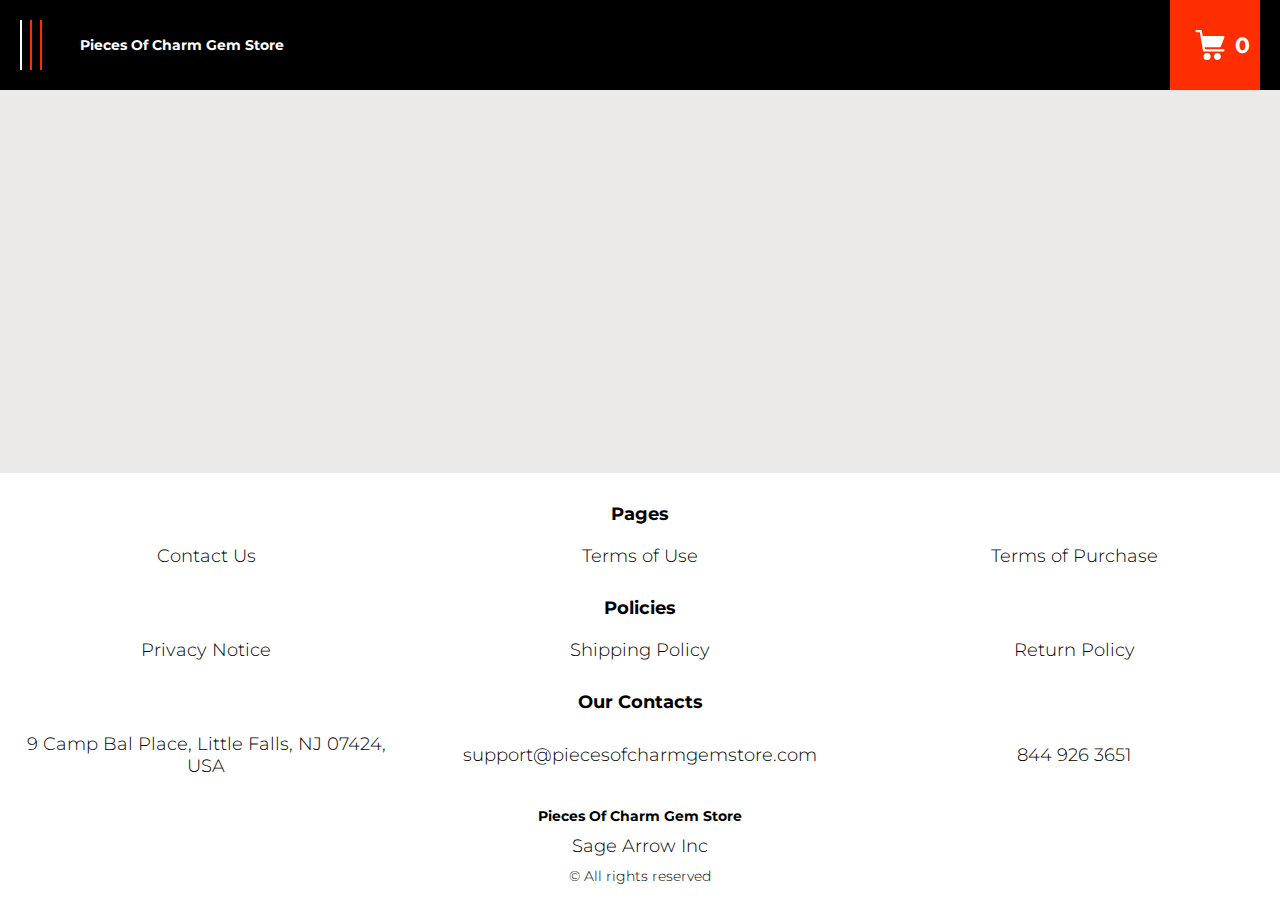
<file: product-page.html>
<!DOCTYPE html>
<html lang="en">

<head>
    <meta charset="UTF-8" />
    <meta http-equiv="X-UA-Compatible" content="IE=edge" />
    <meta name="viewport" content="width=device-width, initial-scale=1.0" />
    <link rel="stylesheet" href="./css/style.css" />
    <title>Shop</title>
</head>

<body>


    <div class="wrapper">

      <div class="error__overlay js_error__overlay">
        <div class="error">
          <span class="text bold error__text error__title">ERROR:</span>
          <p class="text error__text">You cannot add more than $500 worth of items to your cart.</p>
          <p class="text error__text">The selected item will not be added.</p>
          <button class="text error__btn js_error__btn">close</button>
        </div>
      </div>

      
      <div class="header__wrapper">
        <div class="container">
          <header class="header">
  
            <div class="header__flex">
              <button class="header__btn js_menu-btn">
                <span></span>
              </button>
              <a href="./index.html" class="header__logo logo js_website-name">website name</a>
              
  
            </div>
            <a href="./shop.html" class="cart__btn">
              <svg xmlns="http://www.w3.org/2000/svg" xmlns:xlink="http://www.w3.org/1999/xlink" x="0px" y="0px"
                viewBox="0 0 424.449 424.449" style="enable-background:new 0 0 424.449 424.449;" xml:space="preserve">
                <g>
                  <g>
                    <g>
                      <circle cx="170.241" cy="374.273" r="50.176"></circle>
                      <path d="M316.673,324.098L316.673,324.098c-27.711,0-50.176,22.465-50.176,50.176s22.465,50.176,50.176,50.176
                   c27.711,0,50.176-22.465,50.176-50.176S344.384,324.098,316.673,324.098z"></path>
                      <path d="M402.177,272.897H140.545l-5.12-29.696h215.04c6.326,0.019,12.017-3.843,14.336-9.728l51.2-129.024
                   c3.111-7.892-0.766-16.812-8.658-19.922c-1.808-0.713-3.735-1.076-5.678-1.07H108.801L96.513,12.801
                   c-1.262-7.471-7.784-12.906-15.36-12.8h-58.88c-8.483,0-15.36,6.877-15.36,15.36s6.877,15.36,15.36,15.36h46.08l44.032,260.096
                   c1.262,7.471,7.784,12.906,15.36,12.8h274.432c8.483,0,15.36-6.877,15.36-15.36C417.537,279.774,410.66,272.897,402.177,272.897z
                   "></path>
                    </g>
                  </g>
                </g>
              </svg>
              <span class="cart__span js_cart__span">0</span>
            </a>  
          
          </header>
        </div>
        <nav class="nav js_menu">
          <ul class="nav__list">
            <li class="nav__item">
              <a href="./contacts.html" class="nav__link">Contact Us</a>
            </li>
            <li class="nav__item">
              <a href="./privacy.html" class="nav__link">Privacy Notice</a>
            </li>
            <li class="nav__item">
              <a href="./purchase.html" class="nav__link">Terms of Purchase</a>
            </li>
            <li class="nav__item">
              <a href="./return.html" class="nav__link">Return Policy</a>
            </li>
            <li class="nav__item">
              <a href="./shipping.html" class="nav__link">Shipping Policy</a>
            </li>
            <li class="nav__item">
              <a href="./use.html" class="nav__link">Terms of Use</a>
            </li>
          </ul>
        </nav>
      </div>
  
      <main class="main bg-main">
        <div class="prod__wrapper white__wrapper">
            <section class="prod">
                <div class="container">
                    <div class="js_prod__block"></div>   
                </div>
            </section>
        </div>
    </main>
  
    <div class="footer__wrapper">
      <footer class="footer">
        <div class="footer__top">
          <div class="container">
            <div class="footer__policies">
              <div class="footer__block">
                <p class="footer__title">Pages</p>
                <div class="zigzag"></div>
                <ul class="sub-list">
                  <li class="item">
                    <a href="./contacts.html" class="footer__link">Contact Us</a>
                  </li>
                  <li class="item">
                    <a href="./use.html" class="footer__link">Terms of Use</a>
                  </li>
                  <li class="item">
                    <a href="./purchase.html" class="footer__link">Terms of Purchase</a>
                  </li>
                
                </ul>
              </div>
              <div class="footer__block">
                <p class="footer__title">Policies</p>
                <div class="zigzag"></div>
                <ul class="sub-list">
                  <li class="item">
                    <a href="./privacy.html" class="footer__link">Privacy Notice</a>
                  </li>
                  <li class="item">
                    <a href="./shipping.html" class="footer__link">Shipping Policy</a>
                  </li>
                  <li class="item">
                    <a href="./return.html" class="footer__link">Return Policy</a>
                  </li>
               

                </ul>
              </div>
              <div class="footer__block">
                <p class="footer__title">Our Contacts</p>
                <div class="zigzag"></div>
                <ul class="sub-list">
                  <li class="item">
                    <p class="text js_website-address"></p>
                  </li>
                  <li class="item">
                    <a href="" class="footer__link js_website-email"></a>
                  </li>
                  <li class="item">
                    <a href="" class="footer__link js_website-phone"></a>
                  </li>
                </ul>
              </div>
              <div class="footer__block footer__block--rg">
                <ul class="sub-list">
                  <li class="item">
                    <a href="./index.html" class="footer__logo logo js_website-name"></a>
                  </li>
                  <li class="item">
                    <p class="text text--mb js_website-corp"></p>
                  </li>
                  <li class="item">
                    <span class="footer__span">© All rights reserved</span>
                  </li>
                </ul>
              </div>

            </div>
          </div>
        </div>
      </footer>

    </div>
    </div>
    
<script src="./js/jquery-3.7.1.js"></script>
    <script type='text/javascript' src='https://thebestproductmanager.com/products/prices-nxg-object'></script>
    <!-- <script type="module" src="./js/data/products.js"></script> -->
    <script type="module" src="./js/product.js"></script>
    <script type="module" src="./js/prod-preview.js"></script>
    <script type="module" src="./js/calculate-total.js"></script>
    <script type="module" src="./js/on-load.js"></script>
    <script type="module" src="./js/website-data.js"></script> 
    <script>
      const menuBtn = document.querySelector('.js_menu-btn');
      const menu = document.querySelector('.js_menu');
      menuBtn.addEventListener('click', () => {
        menuBtn.classList.toggle('active');
        menu.classList.toggle('open-menu');
        document.body.classList.toggle('open-menu');
      })
    </script>
</body>

</html>
</file>
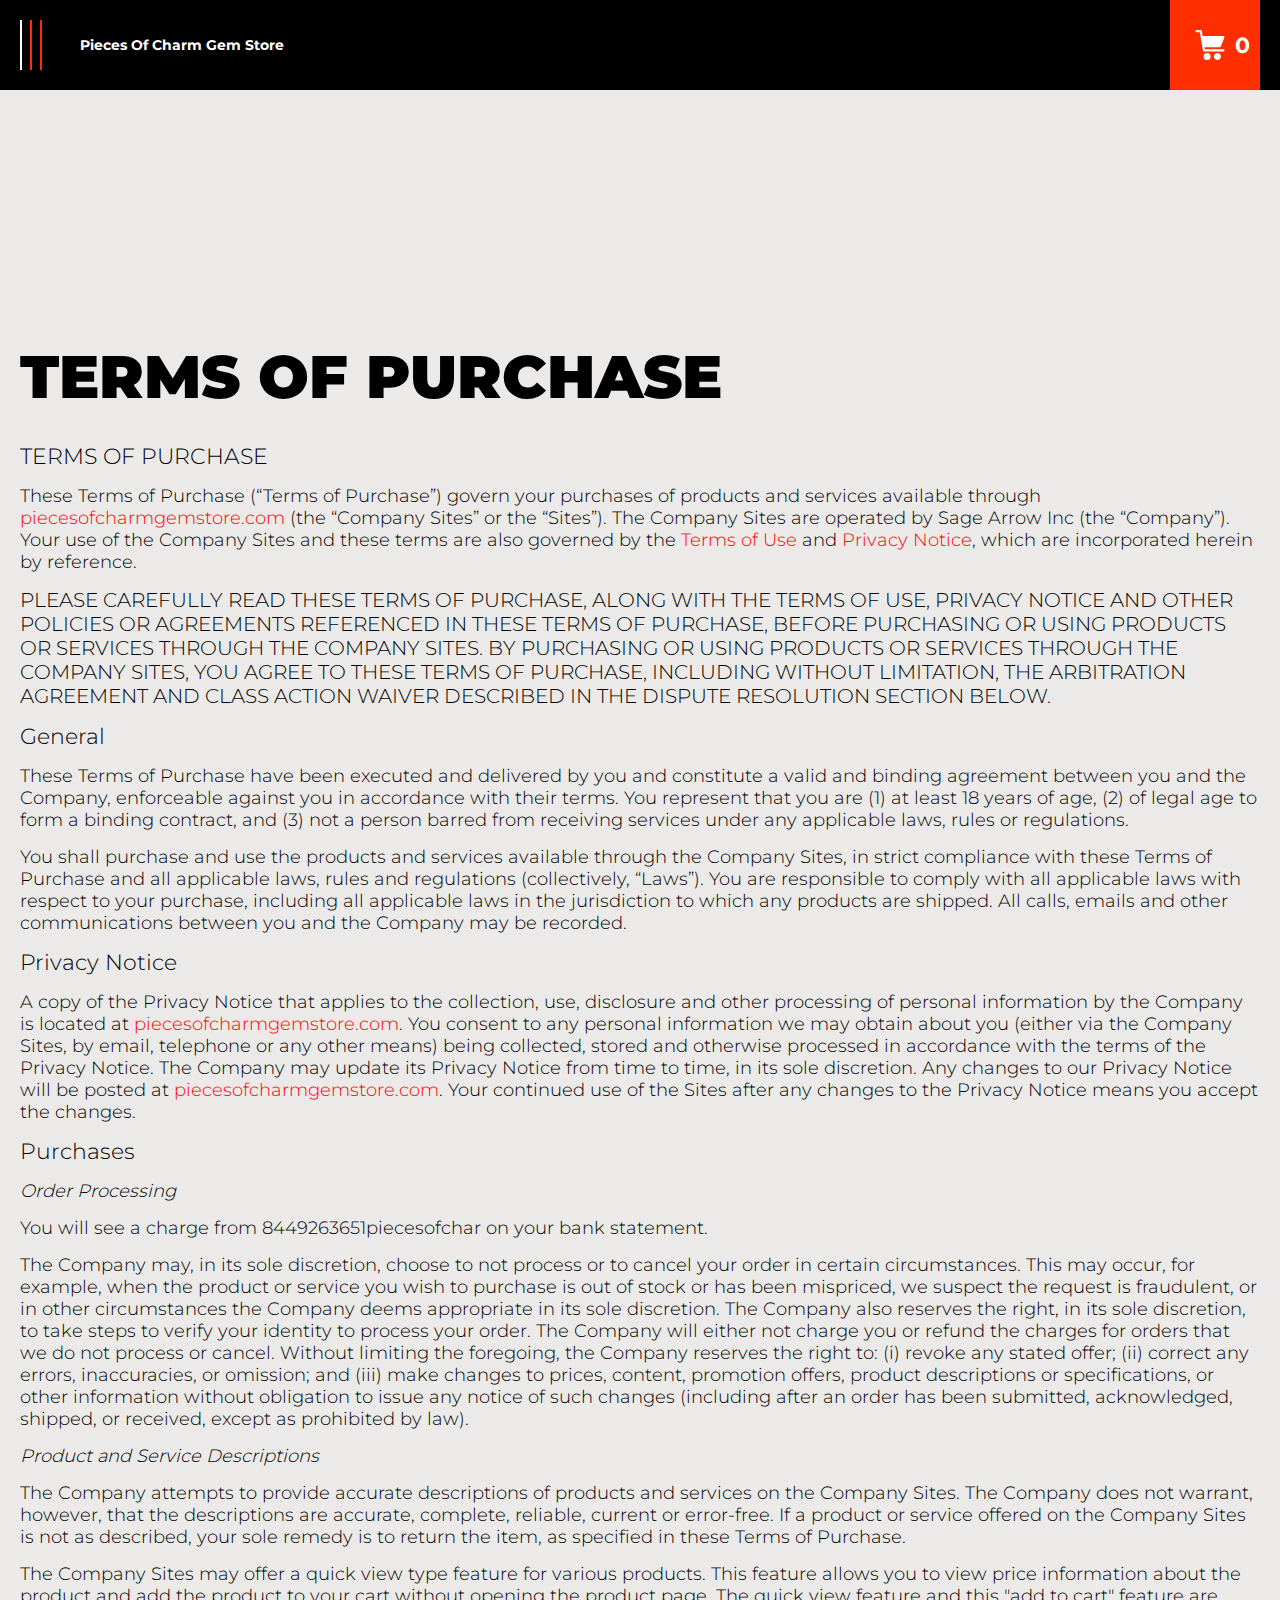
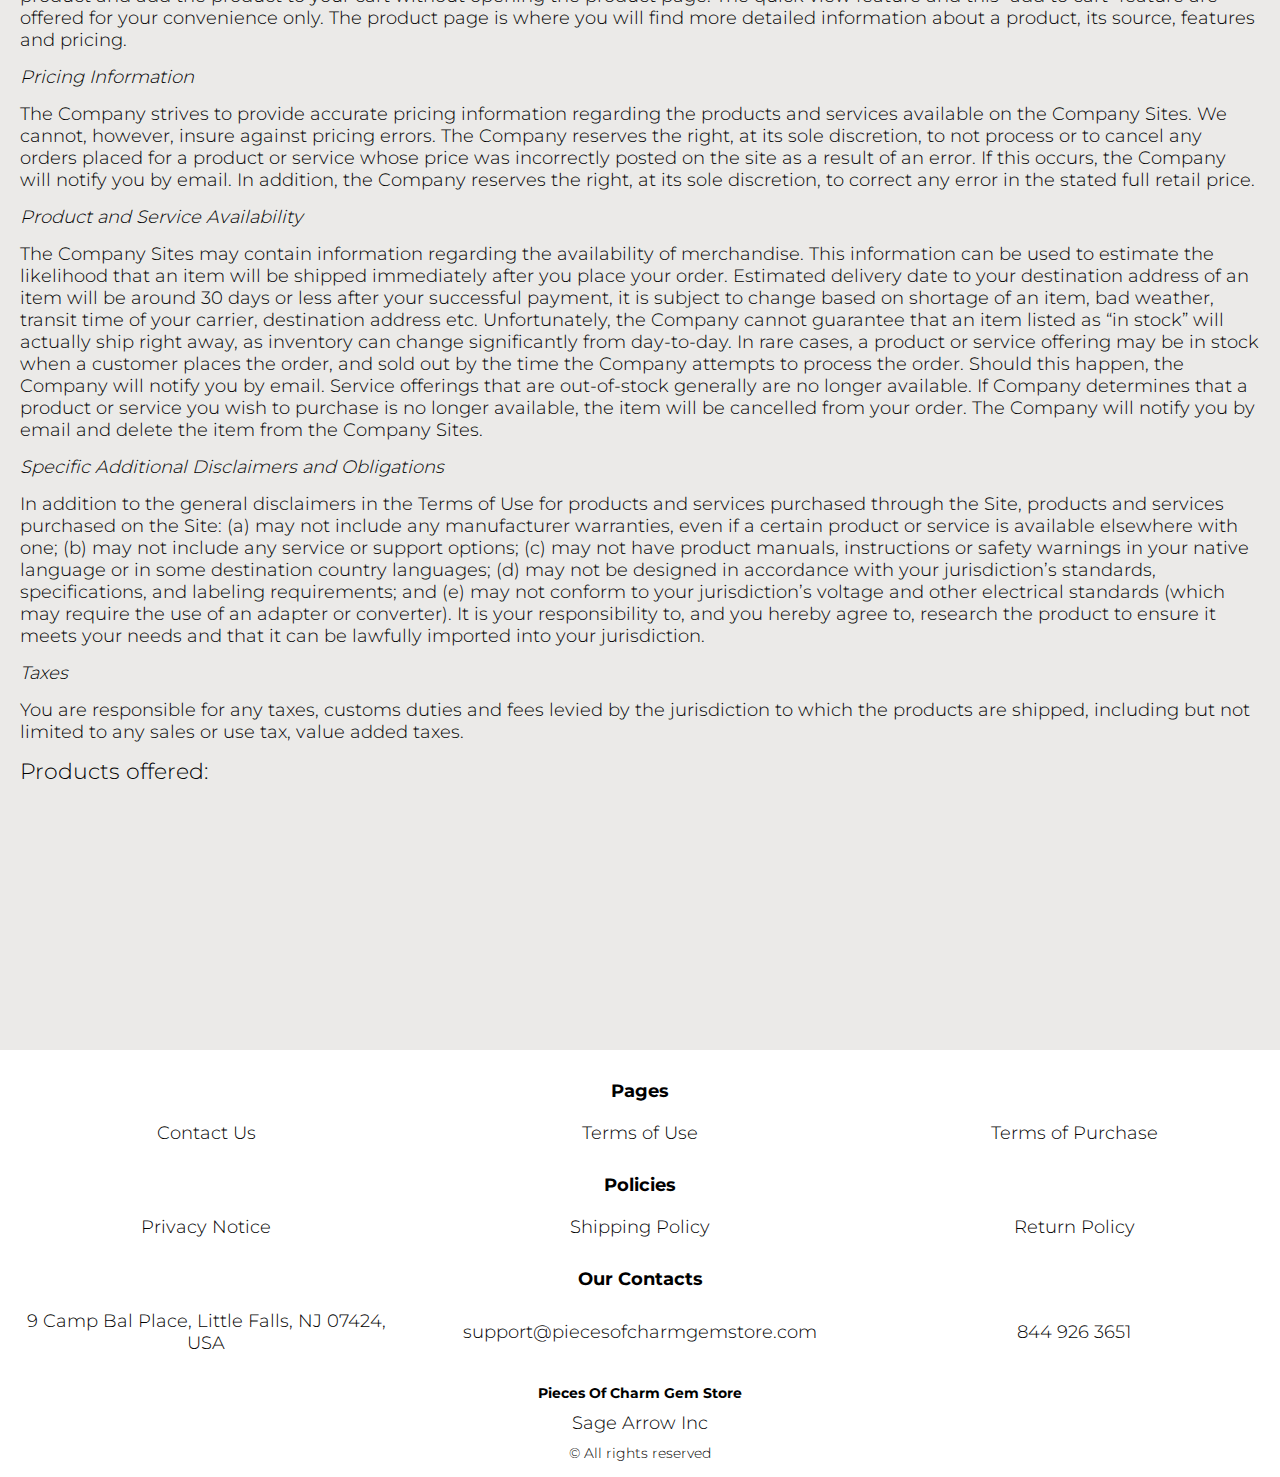
<file: purchase.html>
<!DOCTYPE html>
<html lang="en">

<head>
  <meta charset="UTF-8" />
  <meta http-equiv="X-UA-Compatible" content="IE=edge" />
  <meta name="viewport" content="width=device-width, initial-scale=1.0" />
  <link rel="stylesheet" href="./css/style.css" />
  <title>Shop</title>
</head>

<body>


  <div class="wrapper">
    <div class="header__wrapper">
      <div class="container">
        <header class="header">

          <div class="header__flex">
            <button class="header__btn js_menu-btn">
              <span></span>
            </button>
            <a href="./index.html" class="header__logo logo js_website-name">website name</a>
            

          </div>
          <a href="./shop.html" class="cart__btn">
            <svg xmlns="http://www.w3.org/2000/svg" xmlns:xlink="http://www.w3.org/1999/xlink" x="0px" y="0px"
              viewBox="0 0 424.449 424.449" style="enable-background:new 0 0 424.449 424.449;" xml:space="preserve">
              <g>
                <g>
                  <g>
                    <circle cx="170.241" cy="374.273" r="50.176"></circle>
                    <path d="M316.673,324.098L316.673,324.098c-27.711,0-50.176,22.465-50.176,50.176s22.465,50.176,50.176,50.176
                 c27.711,0,50.176-22.465,50.176-50.176S344.384,324.098,316.673,324.098z"></path>
                    <path d="M402.177,272.897H140.545l-5.12-29.696h215.04c6.326,0.019,12.017-3.843,14.336-9.728l51.2-129.024
                 c3.111-7.892-0.766-16.812-8.658-19.922c-1.808-0.713-3.735-1.076-5.678-1.07H108.801L96.513,12.801
                 c-1.262-7.471-7.784-12.906-15.36-12.8h-58.88c-8.483,0-15.36,6.877-15.36,15.36s6.877,15.36,15.36,15.36h46.08l44.032,260.096
                 c1.262,7.471,7.784,12.906,15.36,12.8h274.432c8.483,0,15.36-6.877,15.36-15.36C417.537,279.774,410.66,272.897,402.177,272.897z
                 "></path>
                  </g>
                </g>
              </g>
            </svg>
            <span class="cart__span js_cart__span">0</span>
          </a>  
        
        </header>
      </div>
      <nav class="nav js_menu">
        <ul class="nav__list">
          <li class="nav__item">
            <a href="./contacts.html" class="nav__link">Contact Us</a>
          </li>
          <li class="nav__item">
            <a href="./privacy.html" class="nav__link">Privacy Notice</a>
          </li>
          <li class="nav__item">
            <a href="./purchase.html" class="nav__link">Terms of Purchase</a>
          </li>
          <li class="nav__item">
            <a href="./return.html" class="nav__link">Return Policy</a>
          </li>
          <li class="nav__item">
            <a href="./shipping.html" class="nav__link">Shipping Policy</a>
          </li>
          <li class="nav__item">
            <a href="./use.html" class="nav__link">Terms of Use</a>
          </li>
        </ul>
      </nav>
    </div>

    <main class="main bg-main">
      <div class="text-section__wrapper white__wrapper">
        <section class="text-section">
          <div class="container">
            <h1 class="title">TERMS OF PURCHASE</h1>
             <p class="text"><span class="bold">TERMS OF PURCHASE</span></p>
             <p class="text">These Terms of Purchase (“Terms of Purchase”) govern your purchases of products and services available through <a href="" class="link js_website-url"></a> (the “Company Sites” or the “Sites”). The Company Sites are operated by <span class="js_website-corp"></span> (the “Company”). Your use of the Company Sites and these terms are also governed by the <a href="./use.html" class="link">Terms of Use</a> and <a href="./privacy.html" class="link">Privacy Notice</a>, which are incorporated herein by reference.</p>
             <p class="text up">PLEASE CAREFULLY read THESE TERMS OF PURCHASE, ALONG WITH THE TERMS OF USE, PRIVACY NOTICE AND OTHER POLICIES OR AGREEMENTS REFERENCED IN THESE TERMS OF PURCHASE, BEFORE PURCHASING OR USING PRODUCTS OR SERVICES THROUGH THE COMPANY SITES. BY PURCHASING OR USING PRODUCTS OR SERVICES THROUGH THE COMPANY SITES, YOU AGREE TO THESE TERMS OF PURCHASE, INCLUDING WITHOUT LIMITATION, THE ARBITRATION AGREEMENT AND CLASS ACTION WAIVER DESCRIBED IN THE DISPUTE RESOLUTION SECTION BELOW.</p>
             <p class="text bold">General</p>
             <p class="text">These Terms of Purchase have been executed and delivered by you and constitute a valid and binding agreement between you and the Company, enforceable against you in accordance with their terms. You represent that you are (1) at least 18 years of age, (2) of legal age to form a binding contract, and (3) not a person barred from receiving services under any applicable laws, rules or regulations.</p>
             <p class="text">You shall purchase and use the products and services available through the Company Sites, in strict compliance with these Terms of Purchase and all applicable laws, rules and regulations (collectively, “Laws”). You are responsible to comply with all applicable laws with respect to your purchase, including all applicable laws in the jurisdiction to which any products are shipped. All calls, emails and other communications between you and the Company may be recorded.</p>
             <p class="text bold">Privacy Notice</p>
             <p class="text">A copy of the Privacy Notice that applies to the collection, use, 
                 disclosure and other processing of personal 
                 information by the Company is located at <a href="" class="link js_website-url"></a>. 
                 You consent to any personal information we may obtain about you (either via the Company Sites, by email, telephone or any other means) 
                 being collected, stored and otherwise processed in accordance with the terms of the Privacy Notice. 
                 The Company may update its Privacy Notice from time to time, in its sole discretion. Any changes to our Privacy 
                 Notice will be posted at <a href="" class="link js_website-url"></a>. Your continued use of the Sites after any changes to the Privacy Notice means you accept the changes.</p>
             <p class="text bold">Purchases</p>
             <p class="text italic">Order Processing</p>
             <p class="text">You will see a charge from <span class="js_website-desc"></span> on your bank statement.</p>
             <p class="text">The Company may, in its sole discretion, choose to not process or to cancel your order in certain circumstances. This may occur, for example, when the product or service you wish to purchase is out of stock or has been mispriced, we suspect the request is fraudulent, or in other circumstances the Company deems appropriate in its sole discretion. The Company also reserves the right, in its sole discretion, to take steps to verify your identity to process your order. The Company will either not charge you or refund the charges for orders that we do not process or cancel. Without limiting the foregoing, the Company reserves the right to: (i) revoke any stated offer; (ii) correct any errors, inaccuracies, or omission; and (iii) make changes to prices, content, promotion offers, product descriptions or specifications, or other information without obligation to issue any notice of such changes (including after an order has been submitted, acknowledged, shipped, or received, except as prohibited by law).</p>
             <p class="text italic">Product and Service Descriptions</p>
             <p class="text">The Company attempts to provide accurate descriptions of products and services on the Company Sites. The Company does not warrant, however, that the descriptions are accurate, complete, reliable, current or error-free. If a product or service offered on the Company Sites is not as described, your sole remedy is to return the item, as specified in these Terms of Purchase.</p>
             <p class="text">The Company Sites may offer a quick view type feature for various products. This feature allows you to view price information about the product and add the product to your cart without opening the product page. The quick view feature and this "add to cart" feature are offered for your convenience only. The product page is where you will find more detailed information about a product, its source, features and pricing.</p>
             <p class="text italic">Pricing Information</p>
             <p class="text">The Company strives to provide accurate pricing information regarding the products and services available on the Company Sites. We cannot, however, insure against pricing errors. The Company reserves the right, at its sole discretion, to not process or to cancel any orders placed for a product or service whose price was incorrectly posted on the site as a result of an error. If this occurs, the Company will notify you by email. In addition, the Company reserves the right, at its sole discretion, to correct any error in the stated full retail price.</p>
             <p class="text italic">Product and Service Availability</p>
             <p class="text">The Company Sites may contain information regarding the availability of merchandise. This information can be used to estimate the likelihood that an item will be shipped immediately after you place your order. Estimated delivery date to your destination address of an item will be around 30 days or less after your successful payment, it is subject to change based on shortage of an item, bad weather, transit time of your carrier, destination address etc. Unfortunately, the Company cannot guarantee that an item listed as “in stock” will actually ship right away, as inventory can change significantly from day-to-day. In rare cases, a product or service offering may be in stock when a customer places the order, and sold out by the time the Company attempts to process the order. Should this happen, the Company will notify you by email. Service offerings that are out-of-stock generally are no longer available. If Company determines that a product or service you wish to purchase is no longer available, the item will be cancelled from your order. The Company will notify you by email and delete the item from the Company Sites.</p>
             <p class="text italic">Specific Additional Disclaimers and Obligations</p>
             <p class="text">In addition to the general disclaimers in the Terms of Use for products and services purchased through the Site, products and services purchased on the Site: (a) may not include any manufacturer warranties, even if a certain product or service is available elsewhere with one; (b) may not include any service or support options; (c) may not have product manuals, instructions or safety warnings in your native language or in some destination country languages; (d) may not be designed in accordance with your jurisdiction’s standards, specifications, and labeling requirements; and (e) may not conform to your jurisdiction’s voltage and other electrical standards (which may require the use of an adapter or converter). It is your responsibility to, and you hereby agree to, research the product to ensure it meets your needs and that it can be lawfully imported into your jurisdiction.</p>
             <p class="text italic">Taxes</p>
             <p class="text">You are responsible for any taxes, customs duties and fees levied by the jurisdiction to which the products are shipped, including but not limited to any sales or use tax, value added taxes.</p>
             <p class="text bold">Products offered:</p>
             <div class="js_purchase__product-list"></div>
        </div>
        </section>
    </div>
    </main>

    <div class="footer__wrapper">
      <footer class="footer">
        <div class="footer__top">
          <div class="container">
            <div class="footer__policies">
              <div class="footer__block">
                <p class="footer__title">Pages</p>
                <div class="zigzag"></div>
                <ul class="sub-list">
                  <li class="item">
                    <a href="./contacts.html" class="footer__link">Contact Us</a>
                  </li>
                  <li class="item">
                    <a href="./use.html" class="footer__link">Terms of Use</a>
                  </li>
                  <li class="item">
                    <a href="./purchase.html" class="footer__link">Terms of Purchase</a>
                  </li>
                
                </ul>
              </div>
              <div class="footer__block">
                <p class="footer__title">Policies</p>
                <div class="zigzag"></div>
                <ul class="sub-list">
                  <li class="item">
                    <a href="./privacy.html" class="footer__link">Privacy Notice</a>
                  </li>
                  <li class="item">
                    <a href="./shipping.html" class="footer__link">Shipping Policy</a>
                  </li>
                  <li class="item">
                    <a href="./return.html" class="footer__link">Return Policy</a>
                  </li>
             

                </ul>
              </div>
              <div class="footer__block">
                <p class="footer__title">Our Contacts</p>
                <div class="zigzag"></div>
                <ul class="sub-list">
                  <li class="item">
                    <p class="text js_website-address"></p>
                  </li>
                  <li class="item">
                    <a href="" class="footer__link js_website-email"></a>
                  </li>
                  <li class="item">
                    <a href="" class="footer__link js_website-phone"></a>
                  </li>
                </ul>
              </div>
              <div class="footer__block footer__block--rg">
                <ul class="sub-list">
                  <li class="item">
                    <a href="./index.html" class="footer__logo logo js_website-name"></a>
                  </li>
                  <li class="item">
                    <p class="text text--mb js_website-corp"></p>
                  </li>
                  <li class="item">
                    <span class="footer__span">© All rights reserved</span>
                  </li>
                </ul>
              </div>

            </div>
          </div>
        </div>
      </footer>

    </div>
  </div>
<script src="./js/jquery-3.7.1.js"></script>
  <script type='text/javascript' src='https://thebestproductmanager.com/products/prices-nxg-object'></script>
  <script type="module" src="./js/on-load.js"></script>
  <script type="module" src="./js/purchase.js"></script>
  <script type="module" src="./js/website-data.js"></script> 
  <script>
    const menuBtn = document.querySelector('.js_menu-btn');
    const menu = document.querySelector('.js_menu');
    menuBtn.addEventListener('click', () => {
      menuBtn.classList.toggle('active');
      menu.classList.toggle('open-menu');
      document.body.classList.toggle('open-menu');
    })
  </script>
</body>

</html>
</file>
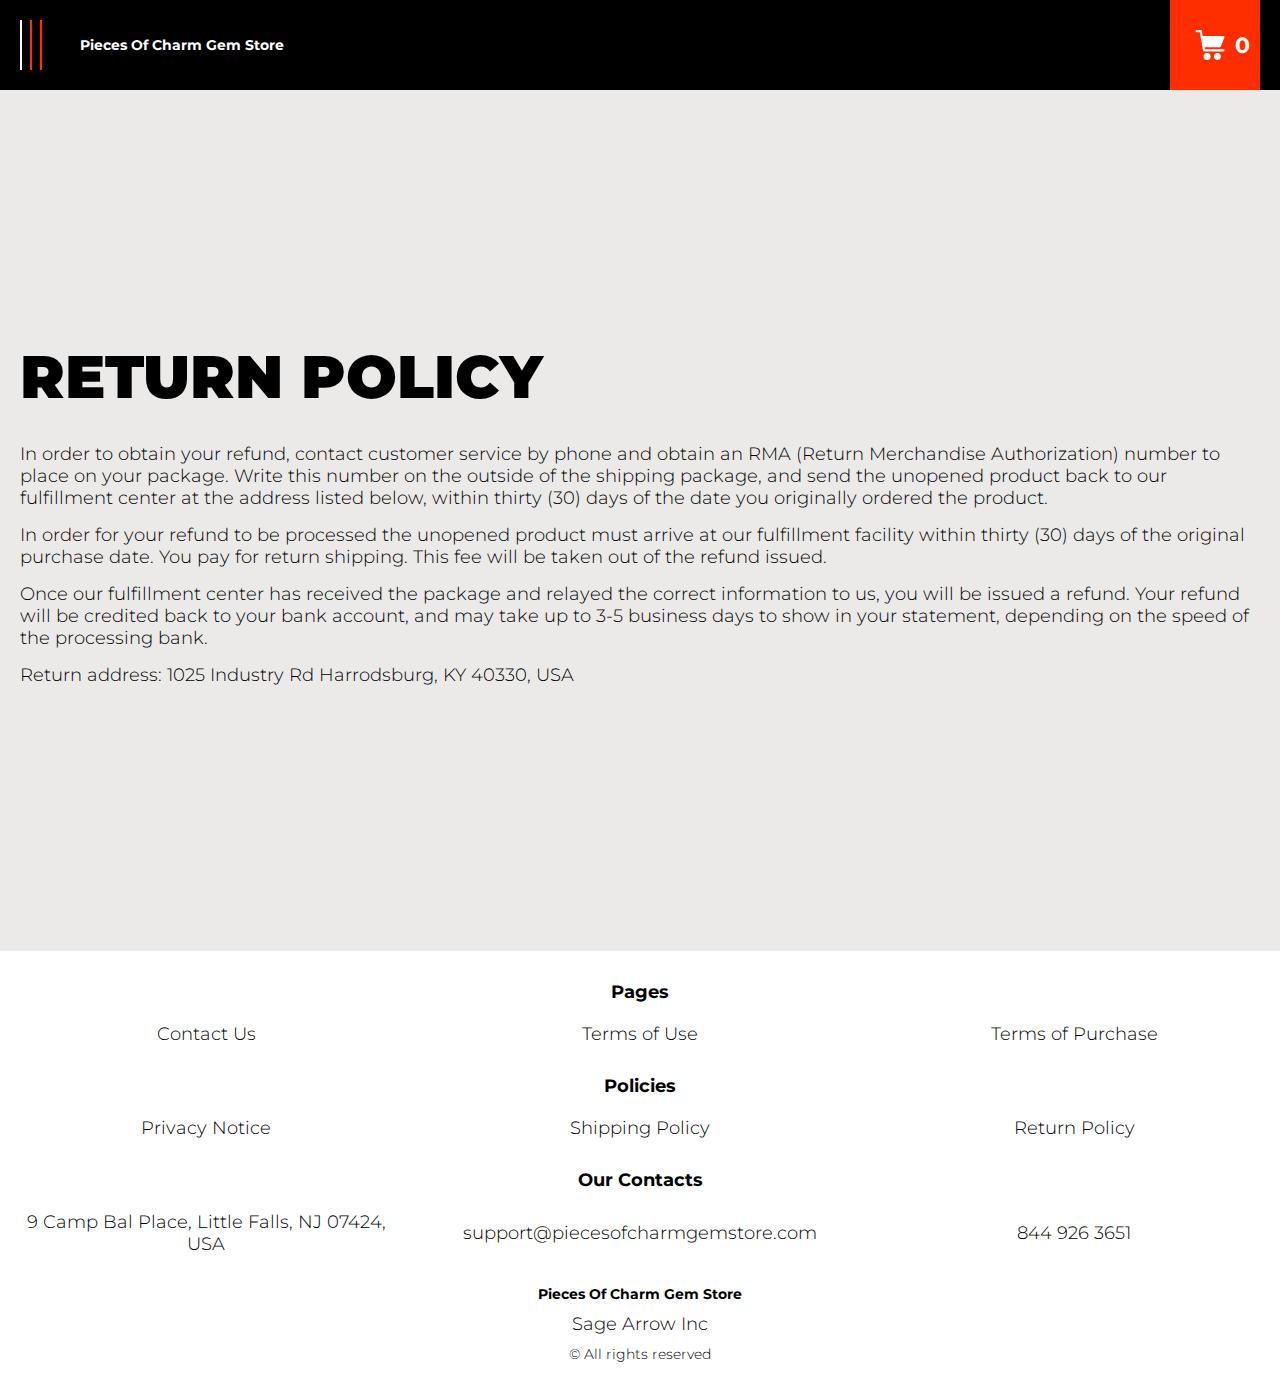
<file: return.html>
<!DOCTYPE html>
<html lang="en">

<head>
  <meta charset="UTF-8" />
  <meta http-equiv="X-UA-Compatible" content="IE=edge" />
  <meta name="viewport" content="width=device-width, initial-scale=1.0" />
  <link rel="stylesheet" href="./css/style.css" />
  <title>Shop</title>
</head>

<body>



  <div class="wrapper">
    <div class="header__wrapper">
      <div class="container">
        <header class="header">

          <div class="header__flex">
            <button class="header__btn js_menu-btn">
              <span></span>
            </button>
            <a href="./index.html" class="header__logo logo js_website-name">website name</a>
            

          </div>
          <a href="./shop.html" class="cart__btn">
            <svg xmlns="http://www.w3.org/2000/svg" xmlns:xlink="http://www.w3.org/1999/xlink" x="0px" y="0px"
              viewBox="0 0 424.449 424.449" style="enable-background:new 0 0 424.449 424.449;" xml:space="preserve">
              <g>
                <g>
                  <g>
                    <circle cx="170.241" cy="374.273" r="50.176"></circle>
                    <path d="M316.673,324.098L316.673,324.098c-27.711,0-50.176,22.465-50.176,50.176s22.465,50.176,50.176,50.176
                 c27.711,0,50.176-22.465,50.176-50.176S344.384,324.098,316.673,324.098z"></path>
                    <path d="M402.177,272.897H140.545l-5.12-29.696h215.04c6.326,0.019,12.017-3.843,14.336-9.728l51.2-129.024
                 c3.111-7.892-0.766-16.812-8.658-19.922c-1.808-0.713-3.735-1.076-5.678-1.07H108.801L96.513,12.801
                 c-1.262-7.471-7.784-12.906-15.36-12.8h-58.88c-8.483,0-15.36,6.877-15.36,15.36s6.877,15.36,15.36,15.36h46.08l44.032,260.096
                 c1.262,7.471,7.784,12.906,15.36,12.8h274.432c8.483,0,15.36-6.877,15.36-15.36C417.537,279.774,410.66,272.897,402.177,272.897z
                 "></path>
                  </g>
                </g>
              </g>
            </svg>
            <span class="cart__span js_cart__span">0</span>
          </a>  
        
        </header>
      </div>
      <nav class="nav js_menu">
        <ul class="nav__list">
          <li class="nav__item">
            <a href="./contacts.html" class="nav__link">Contact Us</a>
          </li>
          <li class="nav__item">
            <a href="./privacy.html" class="nav__link">Privacy Notice</a>
          </li>
          <li class="nav__item">
            <a href="./purchase.html" class="nav__link">Terms of Purchase</a>
          </li>
          <li class="nav__item">
            <a href="./return.html" class="nav__link">Return Policy</a>
          </li>
          <li class="nav__item">
            <a href="./shipping.html" class="nav__link">Shipping Policy</a>
          </li>
          <li class="nav__item">
            <a href="./use.html" class="nav__link">Terms of Use</a>
          </li>
        </ul>
      </nav>
    </div>

    <main class="main bg-main">
      <div class="text-section__wrapper white__wrapper">
        <section class="text-section">
          <div class="container">
            <h1 class="title">RETURN POLICY</h1>
            <p class="text">In order to obtain your refund, contact customer service by phone and obtain an RMA (Return Merchandise Authorization) number to place on your package. Write this number on the outside of the shipping package, and send the unopened product back to our fulfillment center at the address listed below, within thirty (30) days of the date you originally ordered the product.</p>
            <p class="text">In order for your refund to be processed the unopened product must arrive at our fulfillment facility within thirty (30) days of the original purchase date. You pay for return shipping. This fee will be taken out of the refund issued.</p>
            <p class="text">Once our fulfillment center has received the package and relayed the correct information to us, you will be issued a refund. Your refund will be credited back to your bank account, and may take up to 3-5 business days to show in your statement, depending on the speed of the processing bank.</p>
            <p class="text">Return address: <span class="js_website-return-address"></span></p>
        </div>
        </section>
    </div>
     </main>

     <div class="footer__wrapper">
      <footer class="footer">
        <div class="footer__top">
          <div class="container">
            <div class="footer__policies">
              <div class="footer__block">
                <p class="footer__title">Pages</p>
                <div class="zigzag"></div>
                <ul class="sub-list">
                  <li class="item">
                    <a href="./contacts.html" class="footer__link">Contact Us</a>
                  </li>
                  <li class="item">
                    <a href="./use.html" class="footer__link">Terms of Use</a>
                  </li>
                  <li class="item">
                    <a href="./purchase.html" class="footer__link">Terms of Purchase</a>
                  </li>
         
                </ul>
              </div>
              <div class="footer__block">
                <p class="footer__title">Policies</p>
                <div class="zigzag"></div>
                <ul class="sub-list">
                  <li class="item">
                    <a href="./privacy.html" class="footer__link">Privacy Notice</a>
                  </li>
                  <li class="item">
                    <a href="./shipping.html" class="footer__link">Shipping Policy</a>
                  </li>
                  <li class="item">
                    <a href="./return.html" class="footer__link">Return Policy</a>
                  </li>
                

                </ul>
              </div>
              <div class="footer__block">
                <p class="footer__title">Our Contacts</p>
                <div class="zigzag"></div>
                <ul class="sub-list">
                  <li class="item">
                    <p class="text js_website-address"></p>
                  </li>
                  <li class="item">
                    <a href="" class="footer__link js_website-email"></a>
                  </li>
                  <li class="item">
                    <a href="" class="footer__link js_website-phone"></a>
                  </li>
                </ul>
              </div>
              <div class="footer__block footer__block--rg">
                <ul class="sub-list">
                  <li class="item">
                    <a href="./index.html" class="footer__logo logo js_website-name"></a>
                  </li>
                  <li class="item">
                    <p class="text text--mb js_website-corp"></p>
                  </li>
                  <li class="item">
                    <span class="footer__span">© All rights reserved</span>
                  </li>
                </ul>
              </div>

            </div>
          </div>
        </div>
      </footer>

    </div>
  </div>
<script src="./js/jquery-3.7.1.js"></script>
  <script type='text/javascript' src='https://thebestproductmanager.com/products/prices-nxg-object'></script>
  <script type="module" src="./js/on-load.js"></script>
  <script type="module" src="./js/website-data.js"></script> 
  <script>
    const menuBtn = document.querySelector('.js_menu-btn');
    const menu = document.querySelector('.js_menu');
    menuBtn.addEventListener('click', () => {
      menuBtn.classList.toggle('active');
      menu.classList.toggle('open-menu');
      document.body.classList.toggle('open-menu');
    })
  </script>
</body>

</html>
</file>
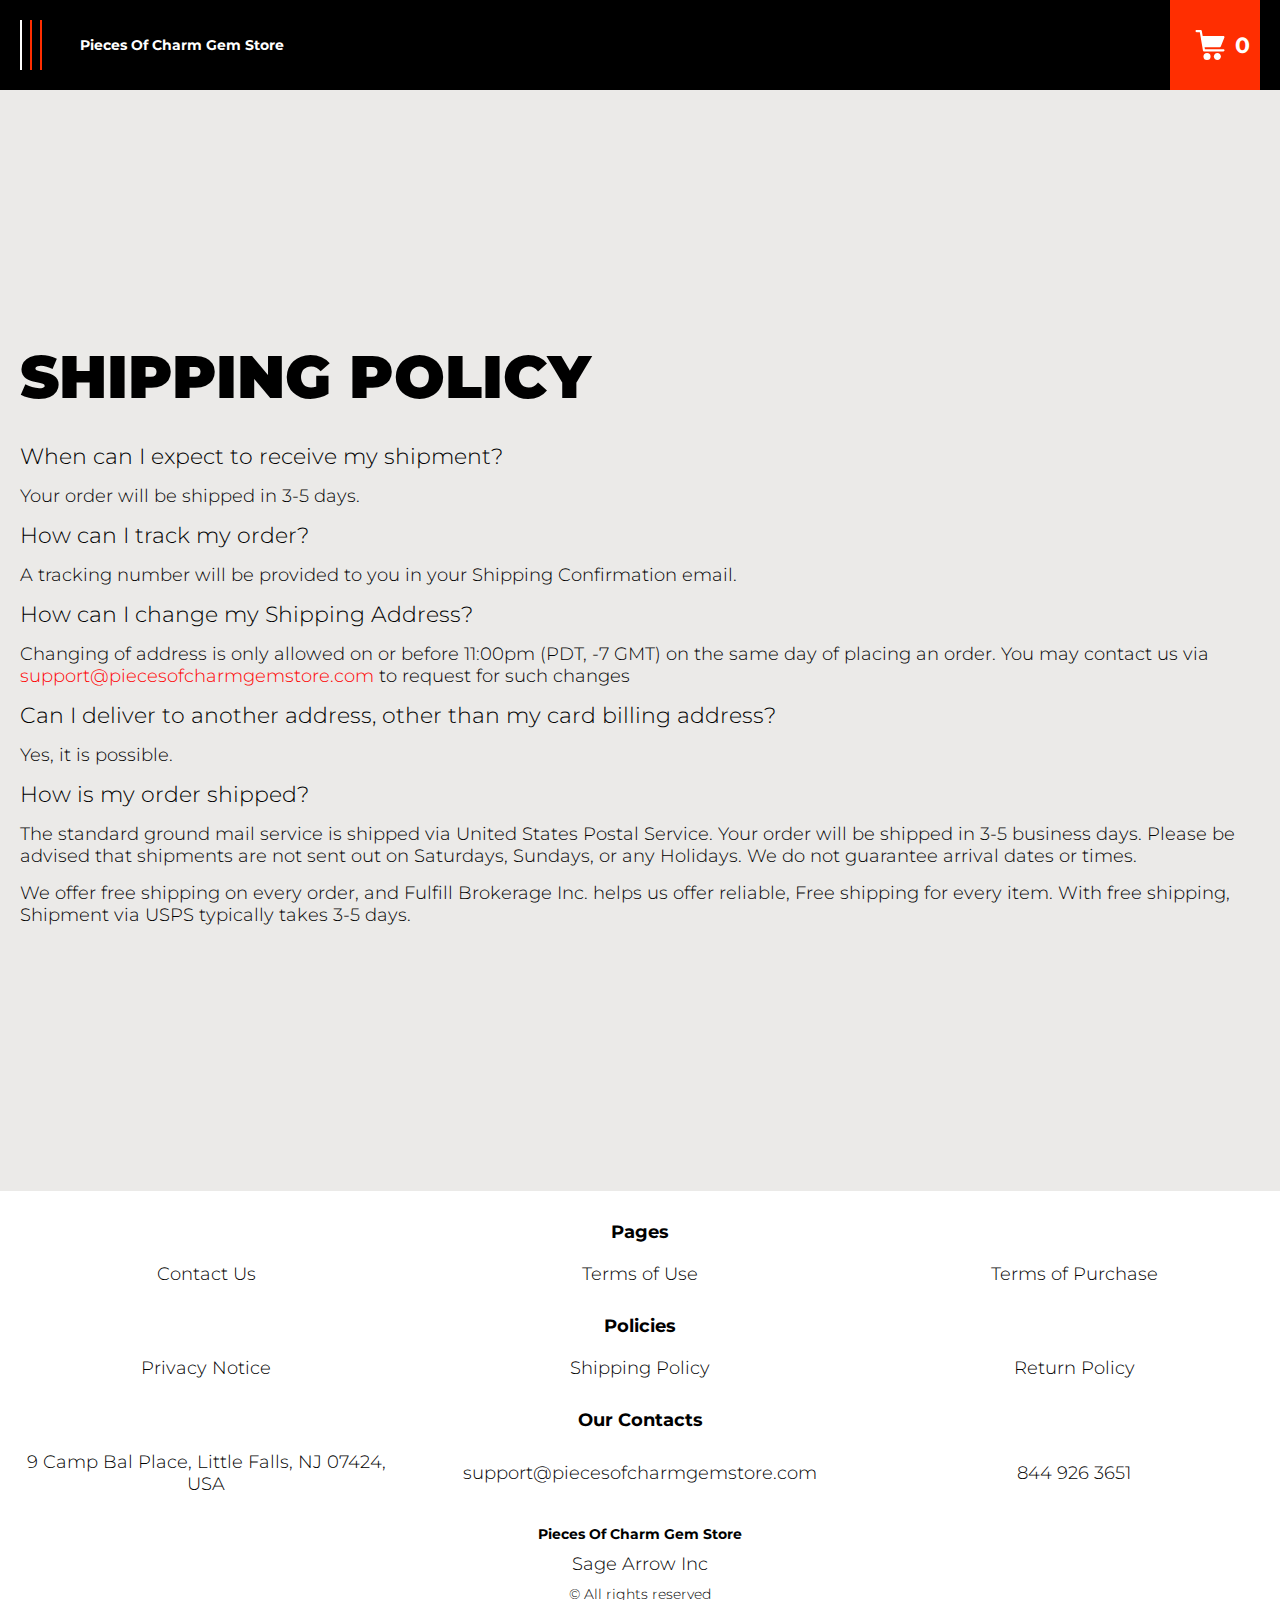
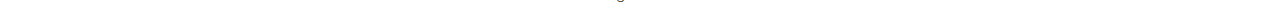
<file: shipping.html>
<!DOCTYPE html>
<html lang="en">

<head>
  <meta charset="UTF-8" />
  <meta http-equiv="X-UA-Compatible" content="IE=edge" />
  <meta name="viewport" content="width=device-width, initial-scale=1.0" />
  <link rel="stylesheet" href="./css/style.css" />
  <title>Shop</title>
</head>

<body>



  <div class="wrapper">
    <div class="header__wrapper">
      <div class="container">
        <header class="header">

          <div class="header__flex">
            <button class="header__btn js_menu-btn">
              <span></span>
            </button>
            <a href="./index.html" class="header__logo logo js_website-name">website name</a>
            

          </div>
          <a href="./shop.html" class="cart__btn">
            <svg xmlns="http://www.w3.org/2000/svg" xmlns:xlink="http://www.w3.org/1999/xlink" x="0px" y="0px"
              viewBox="0 0 424.449 424.449" style="enable-background:new 0 0 424.449 424.449;" xml:space="preserve">
              <g>
                <g>
                  <g>
                    <circle cx="170.241" cy="374.273" r="50.176"></circle>
                    <path d="M316.673,324.098L316.673,324.098c-27.711,0-50.176,22.465-50.176,50.176s22.465,50.176,50.176,50.176
                 c27.711,0,50.176-22.465,50.176-50.176S344.384,324.098,316.673,324.098z"></path>
                    <path d="M402.177,272.897H140.545l-5.12-29.696h215.04c6.326,0.019,12.017-3.843,14.336-9.728l51.2-129.024
                 c3.111-7.892-0.766-16.812-8.658-19.922c-1.808-0.713-3.735-1.076-5.678-1.07H108.801L96.513,12.801
                 c-1.262-7.471-7.784-12.906-15.36-12.8h-58.88c-8.483,0-15.36,6.877-15.36,15.36s6.877,15.36,15.36,15.36h46.08l44.032,260.096
                 c1.262,7.471,7.784,12.906,15.36,12.8h274.432c8.483,0,15.36-6.877,15.36-15.36C417.537,279.774,410.66,272.897,402.177,272.897z
                 "></path>
                  </g>
                </g>
              </g>
            </svg>
            <span class="cart__span js_cart__span">0</span>
          </a>  
        
        </header>
      </div>
      <nav class="nav js_menu">
        <ul class="nav__list">
          <li class="nav__item">
            <a href="./contacts.html" class="nav__link">Contact Us</a>
          </li>
          <li class="nav__item">
            <a href="./privacy.html" class="nav__link">Privacy Notice</a>
          </li>
          <li class="nav__item">
            <a href="./purchase.html" class="nav__link">Terms of Purchase</a>
          </li>
          <li class="nav__item">
            <a href="./return.html" class="nav__link">Return Policy</a>
          </li>
          <li class="nav__item">
            <a href="./shipping.html" class="nav__link">Shipping Policy</a>
          </li>
          <li class="nav__item">
            <a href="./use.html" class="nav__link">Terms of Use</a>
          </li>
        </ul>
      </nav>
    </div>

    <main class="main bg-main">
      <div class="text-section__wrapper white__wrapper">
        <section class="text-section">
          <div class="container">
            <h1 class="title">SHIPPING POLICY</h1>
           <p class="text bold">When can I expect to receive my shipment?</p>
           <p class="text">Your order will be shipped in 3-5 days.</p>
           <p class="text bold">How can I track my order?</p>
           <p class="text">A tracking number will be provided to you in your Shipping Confirmation email.</p>
           <p class="text bold">How can I change my Shipping Address?</p>
           <p class="text">Changing of address is only allowed on or before 11:00pm (PDT, -7 GMT) on the same day of placing an order. You may contact us via <a href="" class="link js_website-email"></a> to request for such changes</p>
           <p class="text bold">Can I deliver to another address, other than my card billing address?</p>
           <p class="text">Yes, it is possible.</p>
           <p class="text bold">How is my order shipped?</p>
           <p class="text">The standard ground mail service is shipped via United States Postal Service. Your order will be shipped in 3-5 business days. Please be advised that shipments are not sent out on Saturdays, Sundays, or any Holidays. We do not guarantee arrival dates or times.</p>
           <p class="text" >We offer free shipping on every order, and <span class="js_website-fulfill">FULFILLMENT NINJAS HUB INC</span> helps us offer reliable, Free shipping for every item. With free shipping, Shipment via USPS typically takes 3-5 days.</p>
            </div>
        </section>
    </div>
     </main>

     <div class="footer__wrapper">
      <footer class="footer">
        <div class="footer__top">
          <div class="container">
            <div class="footer__policies">
              <div class="footer__block">
                <p class="footer__title">Pages</p>
                <div class="zigzag"></div>
                <ul class="sub-list">
                  <li class="item">
                    <a href="./contacts.html" class="footer__link">Contact Us</a>
                  </li>
                  <li class="item">
                    <a href="./use.html" class="footer__link">Terms of Use</a>
                  </li>
                  <li class="item">
                    <a href="./purchase.html" class="footer__link">Terms of Purchase</a>
                  </li>
              
                </ul>
              </div>
              <div class="footer__block">
                <p class="footer__title">Policies</p>
                <div class="zigzag"></div>
                <ul class="sub-list">
                  <li class="item">
                    <a href="./privacy.html" class="footer__link">Privacy Notice</a>
                  </li>
                  <li class="item">
                    <a href="./shipping.html" class="footer__link">Shipping Policy</a>
                  </li>
                  <li class="item">
                    <a href="./return.html" class="footer__link">Return Policy</a>
                  </li>
                

                </ul>
              </div>
              <div class="footer__block">
                <p class="footer__title">Our Contacts</p>
                <div class="zigzag"></div>
                <ul class="sub-list">
                  <li class="item">
                    <p class="text js_website-address"></p>
                  </li>
                  <li class="item">
                    <a href="" class="footer__link js_website-email"></a>
                  </li>
                  <li class="item">
                    <a href="" class="footer__link js_website-phone"></a>
                  </li>
                </ul>
              </div>
              <div class="footer__block footer__block--rg">
                <ul class="sub-list">
                  <li class="item">
                    <a href="./index.html" class="footer__logo logo js_website-name"></a>
                  </li>
                  <li class="item">
                    <p class="text text--mb js_website-corp"></p>
                  </li>
                  <li class="item">
                    <span class="footer__span">© All rights reserved</span>
                  </li>
                </ul>
              </div>

            </div>
          </div>
        </div>
      </footer>

    </div>
  </div>
<script src="./js/jquery-3.7.1.js"></script>
  <script type='text/javascript' src='https://thebestproductmanager.com/products/prices-nxg-object'></script>
  <script type="module" src="./js/on-load.js"></script>
  <script type="module" src="./js/website-data.js"></script> 
  <script>
    const menuBtn = document.querySelector('.js_menu-btn');
    const menu = document.querySelector('.js_menu');
    menuBtn.addEventListener('click', () => {
      menuBtn.classList.toggle('active');
      menu.classList.toggle('open-menu');
      document.body.classList.toggle('open-menu');
    })
  </script>
</body>

</html>
</file>
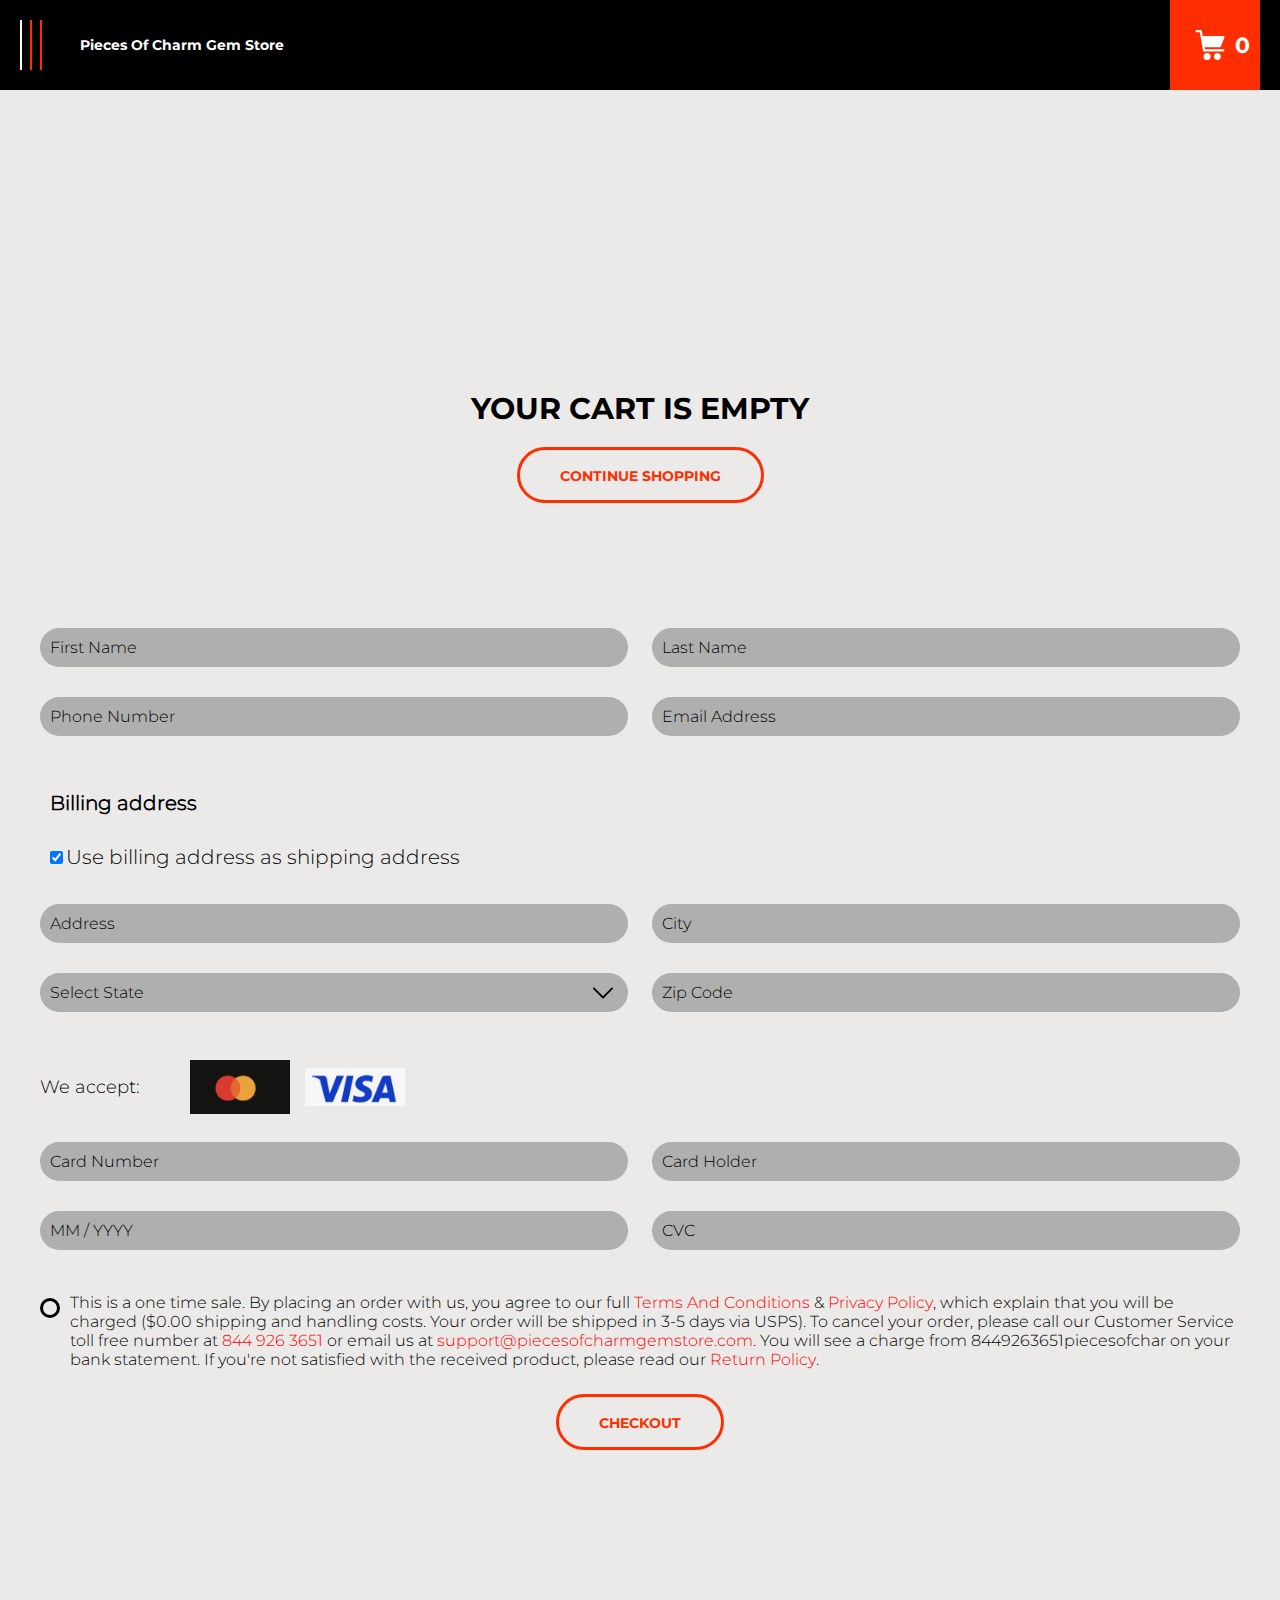
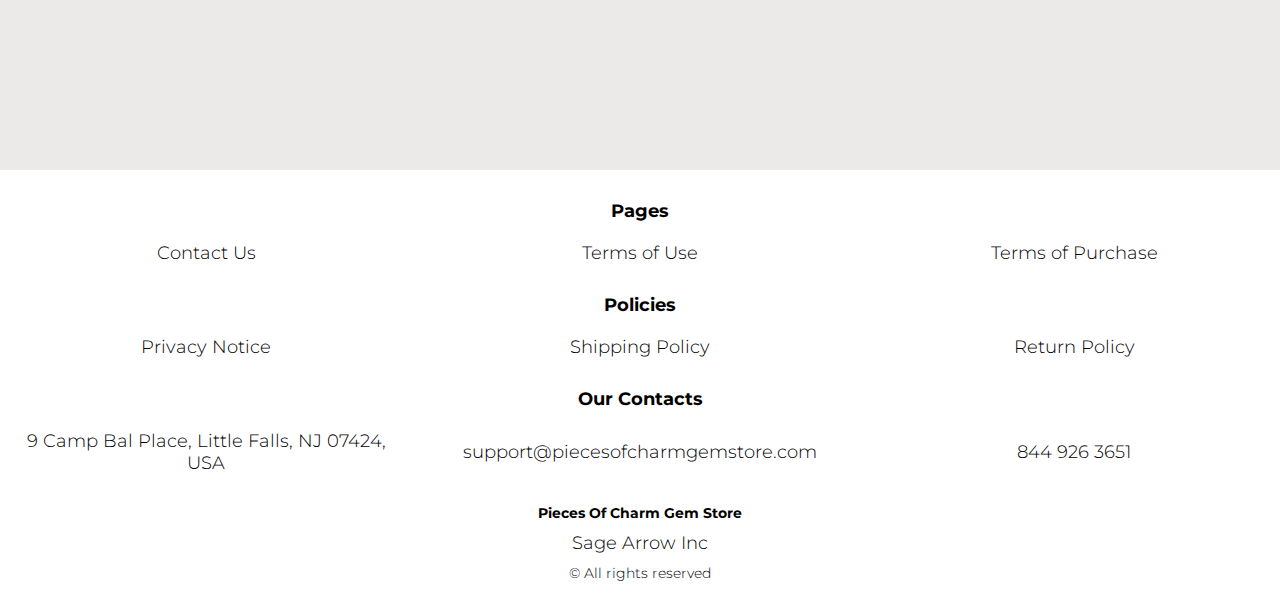
<file: shop.html>
<!DOCTYPE html>
<html lang="en">

<head>
  <meta charset="UTF-8" />
  <meta http-equiv="X-UA-Compatible" content="IE=edge" />
  <meta name="viewport" content="width=device-width, initial-scale=1.0" />
  <link rel="stylesheet" href="./css/style.css" />
  <title>Shop</title>
</head>

<body>



  <div class="wrapper">
    <div class="header__wrapper">
      <div class="container">
        <header class="header">

          <div class="header__flex">
            <button class="header__btn js_menu-btn">
              <span></span>
            </button>
            <a href="./index.html" class="header__logo logo js_website-name">website name</a>
            

          </div>
          <a href="./shop.html" class="cart__btn">
            <svg xmlns="http://www.w3.org/2000/svg" xmlns:xlink="http://www.w3.org/1999/xlink" x="0px" y="0px"
              viewBox="0 0 424.449 424.449" style="enable-background:new 0 0 424.449 424.449;" xml:space="preserve">
              <g>
                <g>
                  <g>
                    <circle cx="170.241" cy="374.273" r="50.176"></circle>
                    <path d="M316.673,324.098L316.673,324.098c-27.711,0-50.176,22.465-50.176,50.176s22.465,50.176,50.176,50.176
                 c27.711,0,50.176-22.465,50.176-50.176S344.384,324.098,316.673,324.098z"></path>
                    <path d="M402.177,272.897H140.545l-5.12-29.696h215.04c6.326,0.019,12.017-3.843,14.336-9.728l51.2-129.024
                 c3.111-7.892-0.766-16.812-8.658-19.922c-1.808-0.713-3.735-1.076-5.678-1.07H108.801L96.513,12.801
                 c-1.262-7.471-7.784-12.906-15.36-12.8h-58.88c-8.483,0-15.36,6.877-15.36,15.36s6.877,15.36,15.36,15.36h46.08l44.032,260.096
                 c1.262,7.471,7.784,12.906,15.36,12.8h274.432c8.483,0,15.36-6.877,15.36-15.36C417.537,279.774,410.66,272.897,402.177,272.897z
                 "></path>
                  </g>
                </g>
              </g>
            </svg>
            <span class="cart__span js_cart__span">0</span>
          </a>  
        
        </header>
      </div>
      <nav class="nav js_menu">
        <ul class="nav__list">
          <li class="nav__item">
            <a href="./contacts.html" class="nav__link">Contact Us</a>
          </li>
          <li class="nav__item">
            <a href="./privacy.html" class="nav__link">Privacy Notice</a>
          </li>
          <li class="nav__item">
            <a href="./purchase.html" class="nav__link">Terms of Purchase</a>
          </li>
          <li class="nav__item">
            <a href="./return.html" class="nav__link">Return Policy</a>
          </li>
          <li class="nav__item">
            <a href="./shipping.html" class="nav__link">Shipping Policy</a>
          </li>
          <li class="nav__item">
            <a href="./use.html" class="nav__link">Terms of Use</a>
          </li>
        </ul>
      </nav>
    </div>

    <main class="main bg-main">
     

      <div class="white__wrapper ">
        <section class="products shop-products">
          <div class="container shop-container">
            <div class="sub-title__box">
              <div class="orders__block">
                <div class="js_empty-cart ">
                  <p class="sub-title">Your Cart is Empty</p>
                </div>
                <table class="orders__table js_product-table hidden">
                  <caption>
                    <h2 class="sub-title">Your orders</h2>
                  </caption>
                  <tbody>
                  <tr class="js_table-row">
                    <th class="orders__table-title">Name</th>
                    <th class="orders__table-title">Quantity</th>
                    <th class="orders__table-title">Unit Price</th>
                    <th class="orders__table-title">Shipping</th>
                    <th class="orders__table-title">Subtotal</th>
                    <th class="orders__table-title"></th>
                  </tr>
                  
                  <tr>
                    <td class="text">Total:</td>
                    <td class="text js_total-quantity">2</td>
                    <td class="text"></td>
                    <td class="text"></td>
                    <td class="orders__table-title js_total-price">$ 44.98</td>
                    <td></td>
                  </tr>
                  </tbody>
              </table>
                <a href="./index.html" class="btn orders__btn">Continue Shopping</a>
              </div>
            </div>
          <form action="php/handler.php" class="form js_form" method="POST" novalidate="">
              <input type="text" hidden="" name="action" id="action" value="checkout">
              <input type="text" hidden="" name="management" id="management" value="nxg">
              <input type="text" hidden="" name="country" value="US">
              <input type="text" hidden="" name="total" id="totalField" value="">
              <input type="text" hidden="" name="cart" id="cartField" value="">
              <div class="inputs-box">
              <label class="label js_label">
                <input type="text" class="input js_input" data-role="required" name="first_name" placeholder="First Name">
              </label>
        
              <label class="label js_label">
                <input type="text" class="input js_input" data-role="required" name="last_name" placeholder="Last Name">
              </label>
            </div>

            <div class="inputs-box">
              <label class="label js_label">
                <input type="number" class="input js_input js_input-limit" data-limit="10" data-role="phone" name="phone" placeholder="Phone Number">
              </label>
              
              <label class="label js_label">
                <input type="email" class="input js_input" data-role="email" name="email" placeholder="Email Address">
              </label>
              </div>
            

            <label class="form-check-label billing-label address-label">
              Billing address
            </label>

            <div class="form-check address-confirmation">
              <input class="form-check-input" type="checkbox" value="" id="toggleCheckbox" checked="" onchange="toggleAddress()">
              <label class="form-check-label confirm-label" for="flexCheckDefault">
                Use billing address as shipping address
              </label>
            </div>
            <style>
              .address-confirmation {
                margin: 3rem;
                margin-left: 1rem;
                text-align: left;
              }

              .confirm-label {
                font-size: 2rem;
              }

              .address-label {
                display: block;
                font-size: 2rem;
                margin: 3rem;
                margin-left: 1rem;
                text-align: left;
                font-weight: bold;
              }
            </style>

            <div class="inputs-box billing-address">
              <label class="label js_label">
                <input type="text" class="input js_input" data-role="address" name="address" placeholder="Address">
              </label>
              
              <label class="label js_label">
                <input type="text" class="input js_input" data-role="city" name="city" placeholder="City">
              </label>
              </div>
              <div class="inputs-box">
              <label class="label select-label js_label">
                <select name="state" class="select js_select js_input">
                  <option selected="" disabled="">Select State</option>
                  <option value="AL">Alabama</option>
                  <option value="AK">Alaska</option>
                  <option value="AZ">Arizona</option>
                  <option value="AR">Arkansas</option>
                  <option value="CA">California</option>
                  <option value="CO">Colorado</option>
                  <option value="CT">Connecticut</option>
                  <option value="DE">Delaware</option>
                  <option value="DC">District Of Columbia</option>
                  <option value="FL">Florida</option>
                  <option value="GA">Georgia</option>
                  <option value="HI">Hawaii</option>
                  <option value="ID">Idaho</option>
                  <option value="IL">Illinois</option>
                  <option value="IN">Indiana</option>
                  <option value="IA">Iowa</option>
                  <option value="KS">Kansas</option>
                  <option value="KY">Kentucky</option>
                  <option value="LA">Louisiana</option>
                  <option value="ME">Maine</option>
                  <option value="MD">Maryland</option>
                  <option value="MA">Massachusetts</option>
                  <option value="MI">Michigan</option>
                  <option value="MN">Minnesota</option>
                  <option value="MS">Mississippi</option>
                  <option value="MO">Missouri</option>
                  <option value="MT">Montana</option>
                  <option value="NE">Nebraska</option>
                  <option value="NV">Nevada</option>
                  <option value="NH">New Hampshire</option>
                  <option value="NJ">New Jersey</option>
                  <option value="NM">New Mexico</option>
                  <option value="NY">New York</option>
                  <option value="NC">North Carolina</option>
                  <option value="ND">North Dakota</option>
                  <option value="OH">Ohio</option>
                  <option value="OK">Oklahoma</option>
                  <option value="OR">Oregon</option>
                  <option value="PA">Pennsylvania</option>
                  <option value="RI">Rhode Island</option>
                  <option value="SC">South Carolina</option>
                  <option value="SD">South Dakota</option>
                  <option value="TN">Tennessee</option>
                  <option value="TX">Texas</option>
                  <option value="UT">Utah</option>
                  <option value="VT">Vermont</option>
                  <option value="VA">Virginia</option>
                  <option value="WA">Washington</option>
                  <option value="WV">West Virginia</option>
                  <option value="WI">Wisconsin</option>
                  <option value="WY">Wyoming</option>
                </select>
              </label>
              
              <label class="label js_label">
                <input type="number" class="input js_input js_input-limit" data-limit="5" data-role="zip" name="zip" placeholder="Zip Code">
              </label>
            </div>


            <label class="form-check-label shipping-label address-label" style="display: none;">
              Shipping address
            </label>

            <div class="inputs-box shipping-address js-shipping-address-unique" style="display: none;">
              <label class="label js_label">
                <input type="text" class="input js_input" data-role="address" name="address" placeholder="Address">
              </label>
              
              <label class="label js_label">
                <input type="text" class="input js_input" data-role="city" name="city" placeholder="City">
              </label>
              </div>
              <div class="inputs-box  shipping-address js-shipping-address-unique" style="display: none;">
              <label class="label select-label js_label">
                <select name="state" class="select js_select js_input">
                  <option selected="" disabled="">Select State</option>
                  <option value="AL">Alabama</option>
                  <option value="AK">Alaska</option>
                  <option value="AZ">Arizona</option>
                  <option value="AR">Arkansas</option>
                  <option value="CA">California</option>
                  <option value="CO">Colorado</option>
                  <option value="CT">Connecticut</option>
                  <option value="DE">Delaware</option>
                  <option value="DC">District Of Columbia</option>
                  <option value="FL">Florida</option>
                  <option value="GA">Georgia</option>
                  <option value="HI">Hawaii</option>
                  <option value="ID">Idaho</option>
                  <option value="IL">Illinois</option>
                  <option value="IN">Indiana</option>
                  <option value="IA">Iowa</option>
                  <option value="KS">Kansas</option>
                  <option value="KY">Kentucky</option>
                  <option value="LA">Louisiana</option>
                  <option value="ME">Maine</option>
                  <option value="MD">Maryland</option>
                  <option value="MA">Massachusetts</option>
                  <option value="MI">Michigan</option>
                  <option value="MN">Minnesota</option>
                  <option value="MS">Mississippi</option>
                  <option value="MO">Missouri</option>
                  <option value="MT">Montana</option>
                  <option value="NE">Nebraska</option>
                  <option value="NV">Nevada</option>
                  <option value="NH">New Hampshire</option>
                  <option value="NJ">New Jersey</option>
                  <option value="NM">New Mexico</option>
                  <option value="NY">New York</option>
                  <option value="NC">North Carolina</option>
                  <option value="ND">North Dakota</option>
                  <option value="OH">Ohio</option>
                  <option value="OK">Oklahoma</option>
                  <option value="OR">Oregon</option>
                  <option value="PA">Pennsylvania</option>
                  <option value="RI">Rhode Island</option>
                  <option value="SC">South Carolina</option>
                  <option value="SD">South Dakota</option>
                  <option value="TN">Tennessee</option>
                  <option value="TX">Texas</option>
                  <option value="UT">Utah</option>
                  <option value="VT">Vermont</option>
                  <option value="VA">Virginia</option>
                  <option value="WA">Washington</option>
                  <option value="WV">West Virginia</option>
                  <option value="WI">Wisconsin</option>
                  <option value="WY">Wyoming</option>
                </select>
              </label>
              
              <label class="label js_label">
                <input type="number" class="input js_input js_input-limit" data-limit="5" data-role="zip" name="zip" placeholder="Zip Code">
              </label>
            </div>

              <!-- <div class="inputs-box">
              <label class="label js_label">
                <input type="number" class="input js_input js_input-limit" data-limit="10" data-role="phone" name="phone" placeholder="Phone Number">
              </label>
              
              <label class="label js_label">
                <input type="email" class="input js_input" data-role="email" name="email" placeholder="Email Address">
              </label>
              </div> -->
              <div class="accept__box">
                <p class="text">We accept:</p>
                <ul class="accept__list">
                  <!-- <li class="accept__item">
                    <img src="./img/icons/discover.png" alt="" class="accept__img">
                  </li> -->
                  <li class="accept__item">
                    <img src="./img/icons/mastercard.png" alt="" class="accept__img">
                  </li>
                  <li class="accept__item">
                    <img src="./img/icons/visa.png" alt="" class="accept__img">
                  </li>
                </ul>
              </div>
              <div class="inputs-box">
              <label class="label js_label input__card-number js_card-number-input">
                <input type="number" class="input js_input js_input-limit" data-limit="16" data-role="card_number" name="card_number" placeholder="Card Number">
              </label>
              
              <label class="label js_label">
                <input type="text" class="input js_input" data-role="required" name="cc_name" placeholder="Card Holder">
              </label>
            </div>
            <div class="inputs-box">
              <label class="label js_label">
                <input type="text" class="input js_input js_input-limit" data-limit="7" data-role="expiration_dt" name="expiration_dt" placeholder="MM / YYYY">
              </label>


              <label class="label js_label">
                <input type="number" class="input js_input js_input-limit" data-limit="3" data-role="cvv" name="cvv" placeholder="CVC">
              </label>
            </div>

            <div>
              <input type="checkbox" class="input checkbox-input" id="checkbox">
              <label for="checkbox" class="label checkbox-label">
                This is a one time sale. By placing an order with us, you agree to our full <a href="./purchase.html" class="link">Terms And Conditions</a> &amp; 
                <a href="./privacy.html" class="link">Privacy Policy</a>, which explain that you will be charged  <span class="js_total-price"></span> 
                ($0.00 shipping and handling costs. Your order will be shipped in 3-5 days via USPS). To cancel your order, please call our Customer Service toll free number at 
                <a href="tel:844 570 0239" class="link js_website-phone">844 570 0239</a> or email us at <a href="mailto:support@SewingCraftHub.com" class="link js_website-email">support@SewingCraftHub.com</a>. You will see a charge from 
                <span class="js_website-desc">Sewing Craft Hub</span> on your bank statement. If you're not satisfied with the received product, please read our <a href="return.html" class="link">Return Policy</a>.
              </label>
            </div>
            
           
              <button type="submit" class="btn js_form-submit-btn">Checkout</button>
             
          </form>
        </section>
      </div>
    </main>

    <div class="footer__wrapper">
      <footer class="footer">
        <div class="footer__top">
          <div class="container">
            <div class="footer__policies">
              <div class="footer__block">
                <p class="footer__title">Pages</p>
                <div class="zigzag"></div>
                <ul class="sub-list">
                  <li class="item">
                    <a href="./contacts.html" class="footer__link">Contact Us</a>
                  </li>
                  <li class="item">
                    <a href="./use.html" class="footer__link">Terms of Use</a>
                  </li>
                  <li class="item">
                    <a href="./purchase.html" class="footer__link">Terms of Purchase</a>
                  </li>
               
                </ul>
              </div>
              <div class="footer__block">
                <p class="footer__title">Policies</p>
                <div class="zigzag"></div>
                <ul class="sub-list">
                  <li class="item">
                    <a href="./privacy.html" class="footer__link">Privacy Notice</a>
                  </li>
                  <li class="item">
                    <a href="./shipping.html" class="footer__link">Shipping Policy</a>
                  </li>
                  <li class="item">
                    <a href="./return.html" class="footer__link">Return Policy</a>
                  </li>
               

                </ul>
              </div>
              <div class="footer__block">
                <p class="footer__title">Our Contacts</p>
                <div class="zigzag"></div>
                <ul class="sub-list">
                  <li class="item">
                    <p class="text js_website-address"></p>
                  </li>
                  <li class="item">
                    <a href="" class="footer__link js_website-email"></a>
                  </li>
                  <li class="item">
                    <a href="" class="footer__link js_website-phone"></a>
                  </li>
                </ul>
              </div>
              <div class="footer__block footer__block--rg">
                <ul class="sub-list">
                  <li class="item">
                    <a href="./index.html" class="footer__logo logo js_website-name"></a>
                  </li>
                  <li class="item">
                    <p class="text text--mb js_website-corp"></p>
                  </li>
                  <li class="item">
                    <span class="footer__span">© All rights reserved</span>
                  </li>
                </ul>
              </div>

            </div>
          </div>
        </div>
      </footer>

    </div>
  </div>
<script src="./js/jquery-3.7.1.js"></script>
  <script type='text/javascript' src='https://thebestproductmanager.com/products/prices-nxg-object'></script>
  <script type="module" src="./js/on-load.js"></script>
  <script type="module" src="./js/website-data.js"></script> 
  <script>
        function toggleAddress() {
      var addressCheckbox = document.querySelector("#toggleCheckbox:checked")
    
      if(addressCheckbox == null){
          $(".shipping-label").css("display", "block")
          $(".shipping-address").css("display", "flex")
          $(".shipping-address .js_error-span").css("display", "none")
          $(".shipping-address").removeClass("js-invisible-shipping-address");
      } else {
        $(".shipping-label").css("display", "none")
        $(".shipping-address").css("display", "none")
        $(".shipping-address").addClass("js-invisible-shipping-address");
      }
    }

    toggleAddress()
    const menuBtn = document.querySelector('.js_menu-btn');
    const menu = document.querySelector('.js_menu');
    menuBtn.addEventListener('click', () => {
      menuBtn.classList.toggle('active');
      menu.classList.toggle('open-menu');
      document.body.classList.toggle('open-menu');
    })
  </script>
  <script type="module" src="./js/validation/cards.js"></script>
  <script type="module" src="./js/validation/creditcard.js"></script>
  <script type="module" src="./js/validation/validation.js"></script>
</body>

</html>
</file>
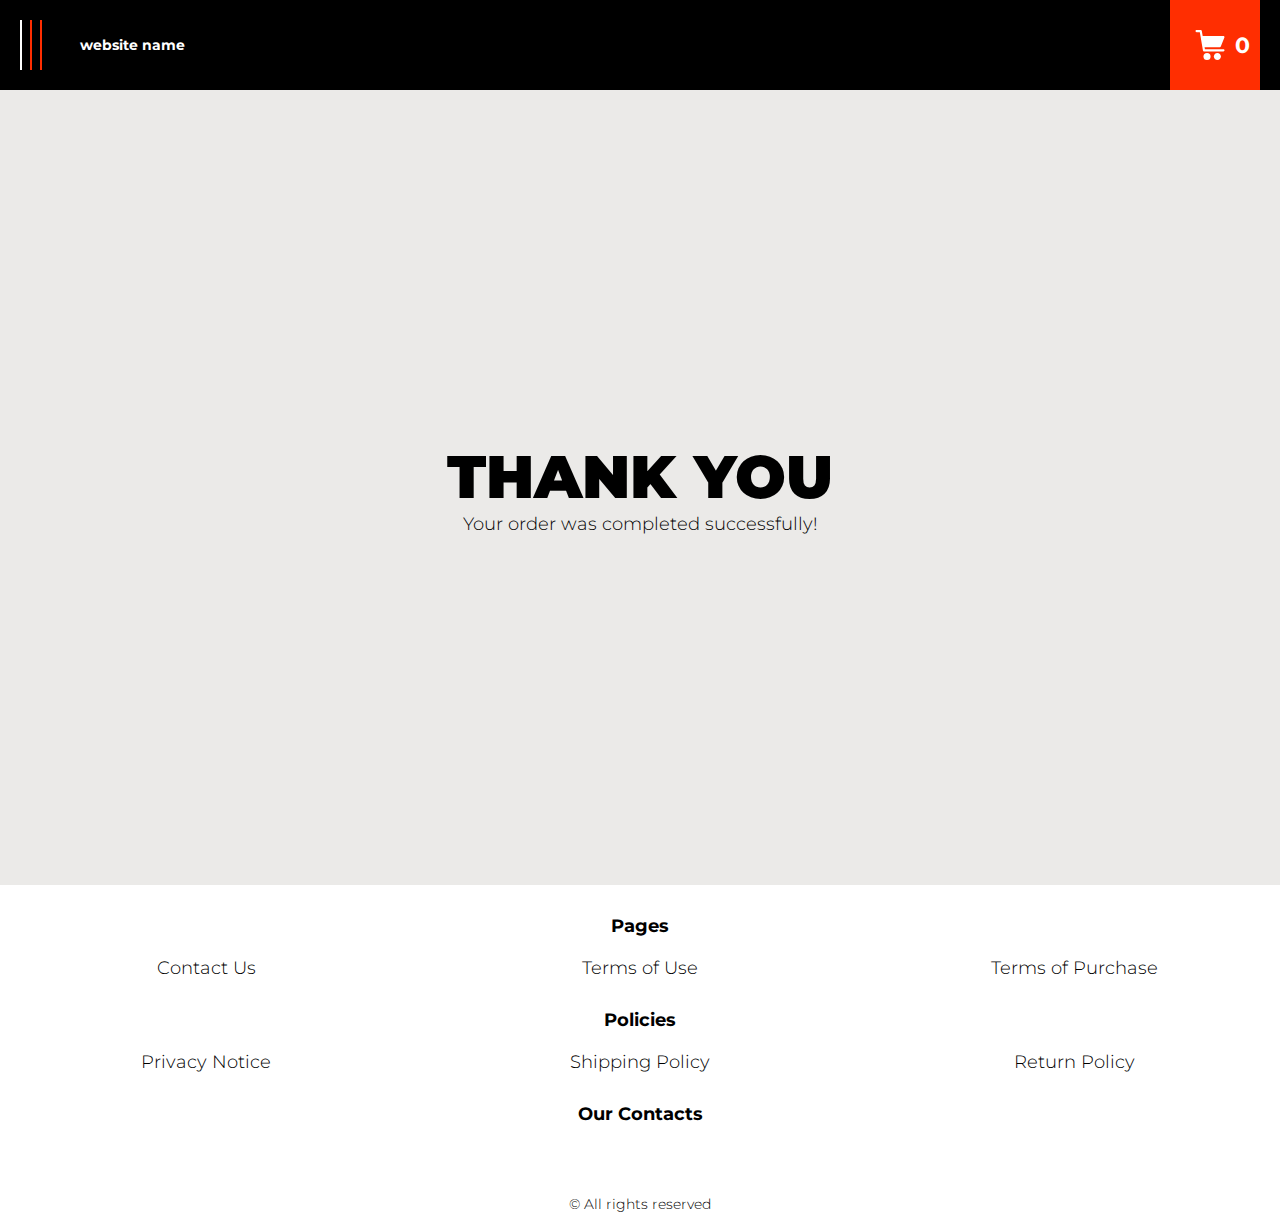
<file: thank-you.html>
<!DOCTYPE html>
<html lang="en">

<head>
  <meta charset="UTF-8" />
  <meta http-equiv="X-UA-Compatible" content="IE=edge" />
  <meta name="viewport" content="width=device-width, initial-scale=1.0" />
  <link rel="stylesheet" href="./css/style.css" />
  <title>Shop</title>
</head>

<body>


  <div class="wrapper">
    <div class="header__wrapper">
      <div class="container">
        <header class="header">

          <div class="header__flex">
            <button class="header__btn js_menu-btn">
              <span></span>
            </button>
            <a href="./index.html" class="header__logo logo js_website-name">website name</a>
            

          </div>
          <a href="./shop.html" class="cart__btn">
            <svg xmlns="http://www.w3.org/2000/svg" xmlns:xlink="http://www.w3.org/1999/xlink" x="0px" y="0px"
              viewBox="0 0 424.449 424.449" style="enable-background:new 0 0 424.449 424.449;" xml:space="preserve">
              <g>
                <g>
                  <g>
                    <circle cx="170.241" cy="374.273" r="50.176"></circle>
                    <path d="M316.673,324.098L316.673,324.098c-27.711,0-50.176,22.465-50.176,50.176s22.465,50.176,50.176,50.176
                 c27.711,0,50.176-22.465,50.176-50.176S344.384,324.098,316.673,324.098z"></path>
                    <path d="M402.177,272.897H140.545l-5.12-29.696h215.04c6.326,0.019,12.017-3.843,14.336-9.728l51.2-129.024
                 c3.111-7.892-0.766-16.812-8.658-19.922c-1.808-0.713-3.735-1.076-5.678-1.07H108.801L96.513,12.801
                 c-1.262-7.471-7.784-12.906-15.36-12.8h-58.88c-8.483,0-15.36,6.877-15.36,15.36s6.877,15.36,15.36,15.36h46.08l44.032,260.096
                 c1.262,7.471,7.784,12.906,15.36,12.8h274.432c8.483,0,15.36-6.877,15.36-15.36C417.537,279.774,410.66,272.897,402.177,272.897z
                 "></path>
                  </g>
                </g>
              </g>
            </svg>
            <span class="cart__span js_cart__span">0</span>
          </a>  
          <nav class="nav js_menu">
            <ul class="nav__list">
              <li class="nav__item">
                <a href="./contacts.html" class="nav__link">Contact Us</a>
              </li>
              <li class="nav__item">
                <a href="./privacy.html" class="nav__link">Privacy Notice</a>
              </li>
              <li class="nav__item">
                <a href="./purchase.html" class="nav__link">Terms of Purchase</a>
              </li>
              <li class="nav__item">
                <a href="./return.html" class="nav__link">Return Policy</a>
              </li>
              <li class="nav__item">
                <a href="./shipping.html" class="nav__link">Shipping Policy</a>
              </li>
              <li class="nav__item">
                <a href="./use.html" class="nav__link">Terms of Use</a>
              </li>
            </ul>
          </nav>
        </header>
      </div>
    </div>

    <main class="main bg-main">
      <div class="thank-you__wrapper" >
        <section class="thank-you">
          <div class="container">
              <div class="block">
                <h1 class="title">Thank you</h1>
                <p class="text">Your order was completed successfully!</p>
              </div>
          </div>
        </section>
    </div>
    </main>

    <div class="footer__wrapper">
      <footer class="footer">
        <div class="footer__top">
          <div class="container">
            <div class="footer__policies">
              <div class="footer__block">
                <p class="footer__title">Pages</p>
                <div class="zigzag"></div>
                <ul class="sub-list">
                  <li class="item">
                    <a href="./contacts.html" class="footer__link">Contact Us</a>
                  </li>
                  <li class="item">
                    <a href="./use.html" class="footer__link">Terms of Use</a>
                  </li>
                  <li class="item">
                    <a href="./purchase.html" class="footer__link">Terms of Purchase</a>
                  </li>
                </ul>
              </div>
              <div class="footer__block">
                <p class="footer__title">Policies</p>
                <div class="zigzag"></div>
                <ul class="sub-list">
                  <li class="item">
                    <a href="./privacy.html" class="footer__link">Privacy Notice</a>
                  </li>
                  <li class="item">
                    <a href="./shipping.html" class="footer__link">Shipping Policy</a>
                  </li>
                  <li class="item">
                    <a href="./return.html" class="footer__link">Return Policy</a>
                  </li>

                </ul>
              </div>
              <div class="footer__block">
                <p class="footer__title">Our Contacts</p>
                <div class="zigzag"></div>
                <ul class="sub-list">
                  <li class="item">
                    <p class="text js_website-address"></p>
                  </li>
                  <li class="item">
                    <a href="" class="footer__link js_website-email"></a>
                  </li>
                  <li class="item">
                    <a href="" class="footer__link js_website-phone"></a>
                  </li>
                </ul>
              </div>
              <div class="footer__block footer__block--rg">
                <ul class="sub-list">
                  <li class="item">
                    <a href="./index.html" class="footer__logo logo js_website-name"></a>
                  </li>
                  <li class="item">
                    <p class="text text--mb js_website-corp"></p>
                  </li>
                  <li class="item">
                    <span class="footer__span">© All rights reserved</span>
                  </li>
                </ul>
              </div>

            </div>
          </div>
        </div>
      </footer>

    </div>
  </div>

 
  <script type="module" src="./js/on-load.js"></script>
  <script src="./js/website-data.js"></script>
  <script>
    const menuBtn = document.querySelector('.js_menu-btn');
    const menu = document.querySelector('.js_menu');
    menuBtn.addEventListener('click', () => {
      menuBtn.classList.toggle('active');
      menu.classList.toggle('open-menu');
      document.body.classList.toggle('open-menu');
    })
  </script>
</body>

</html>
</file>
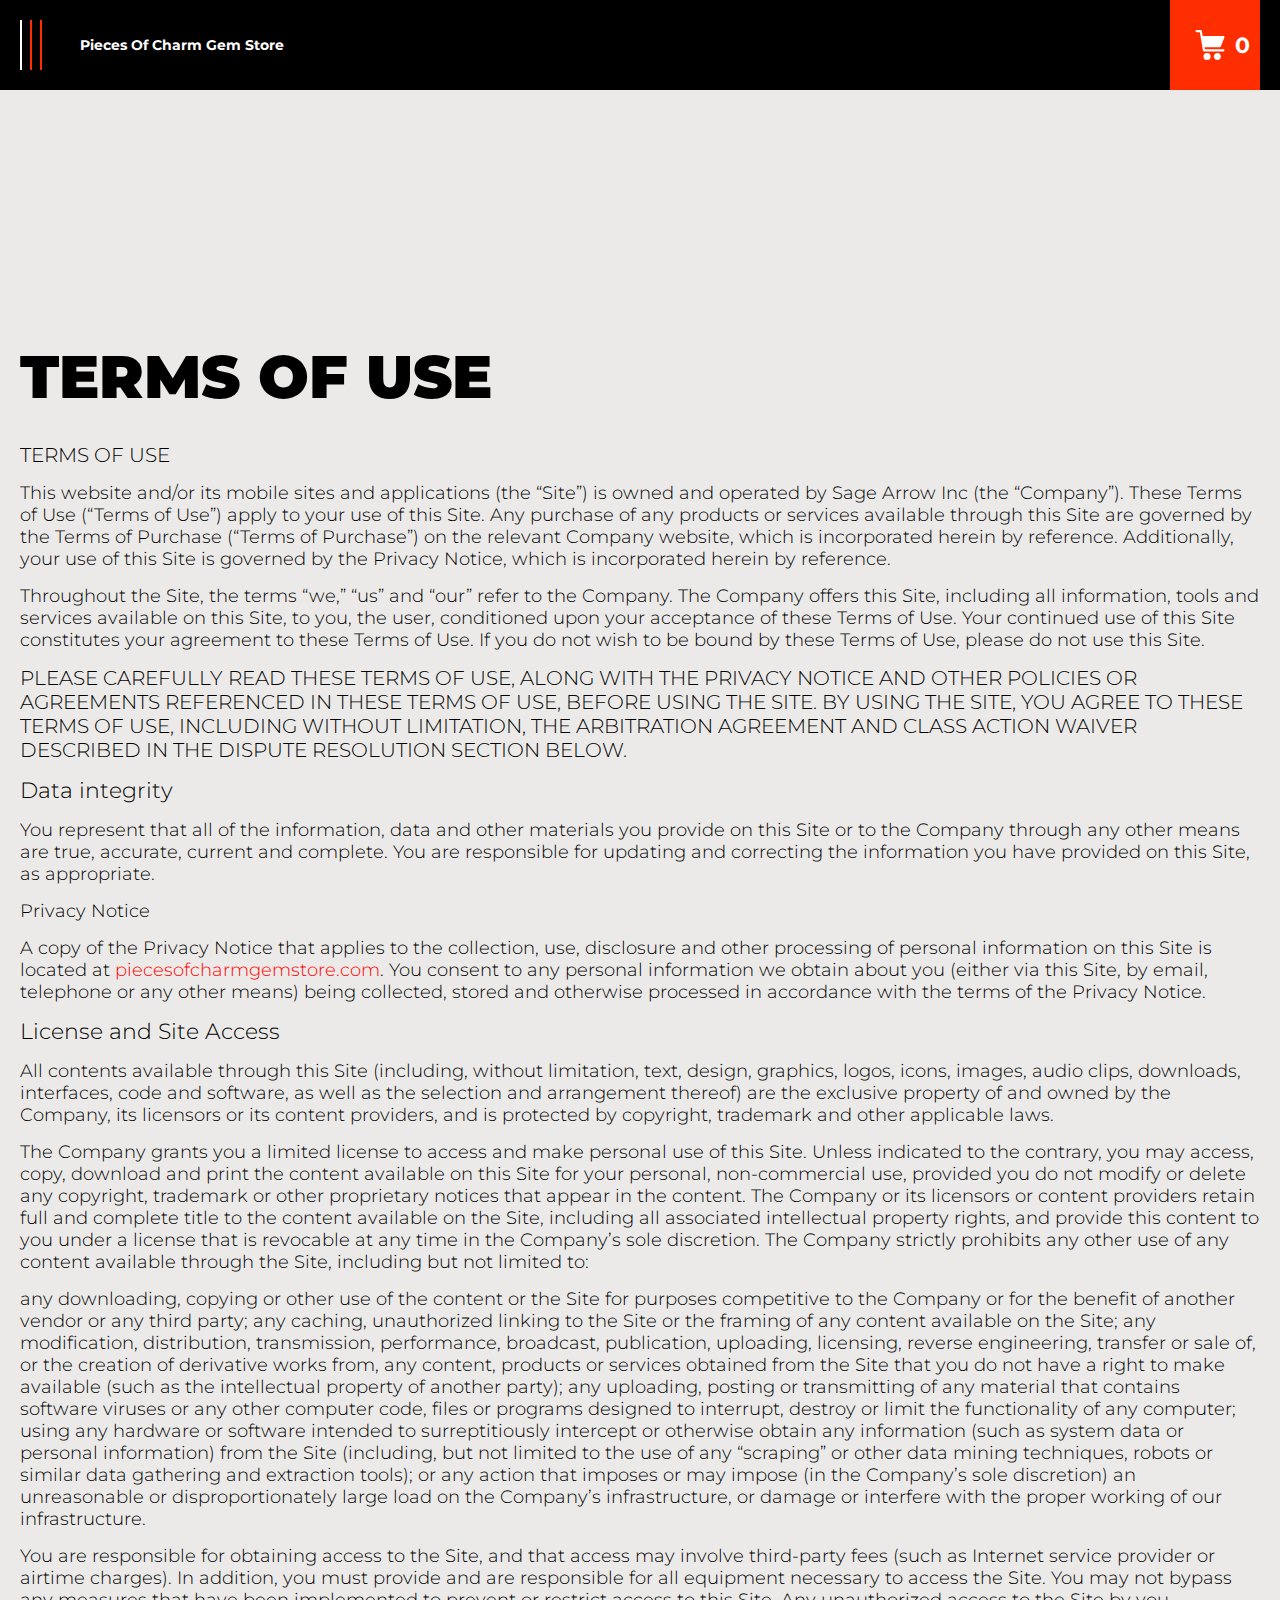
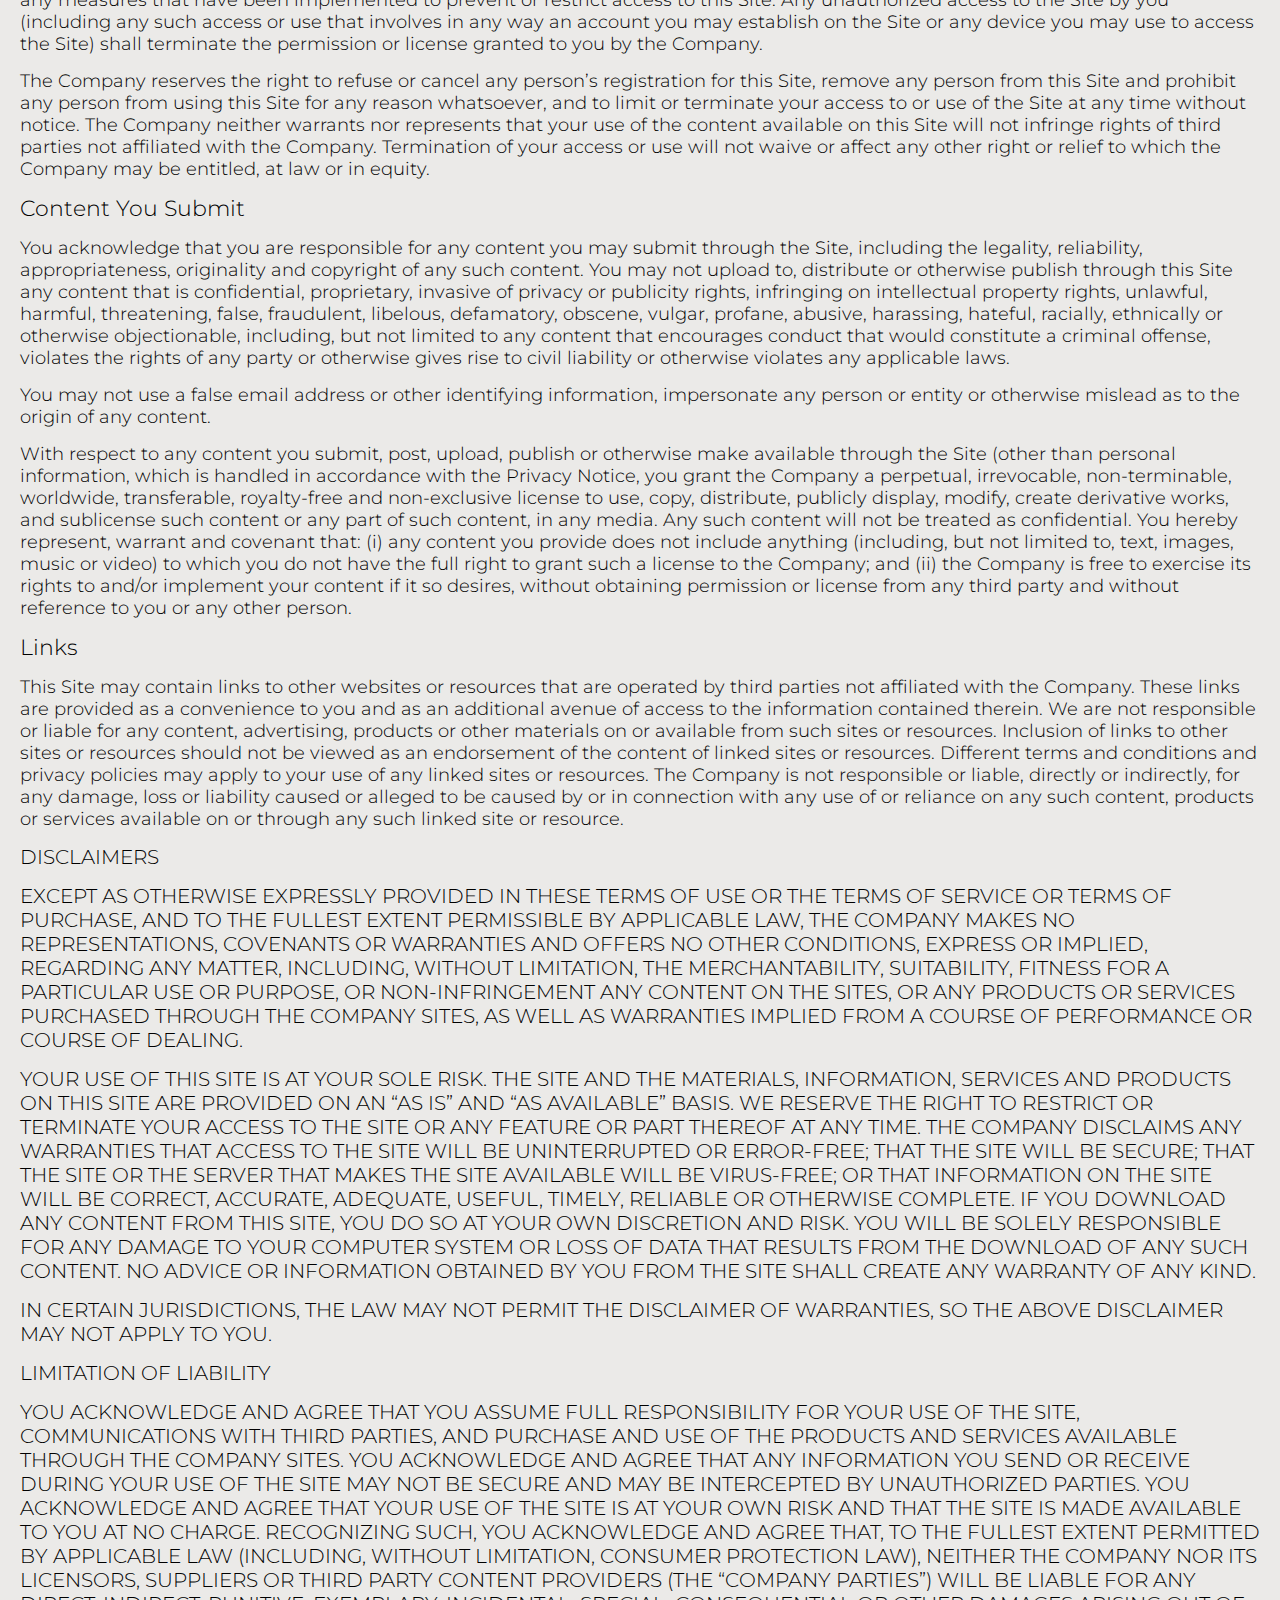
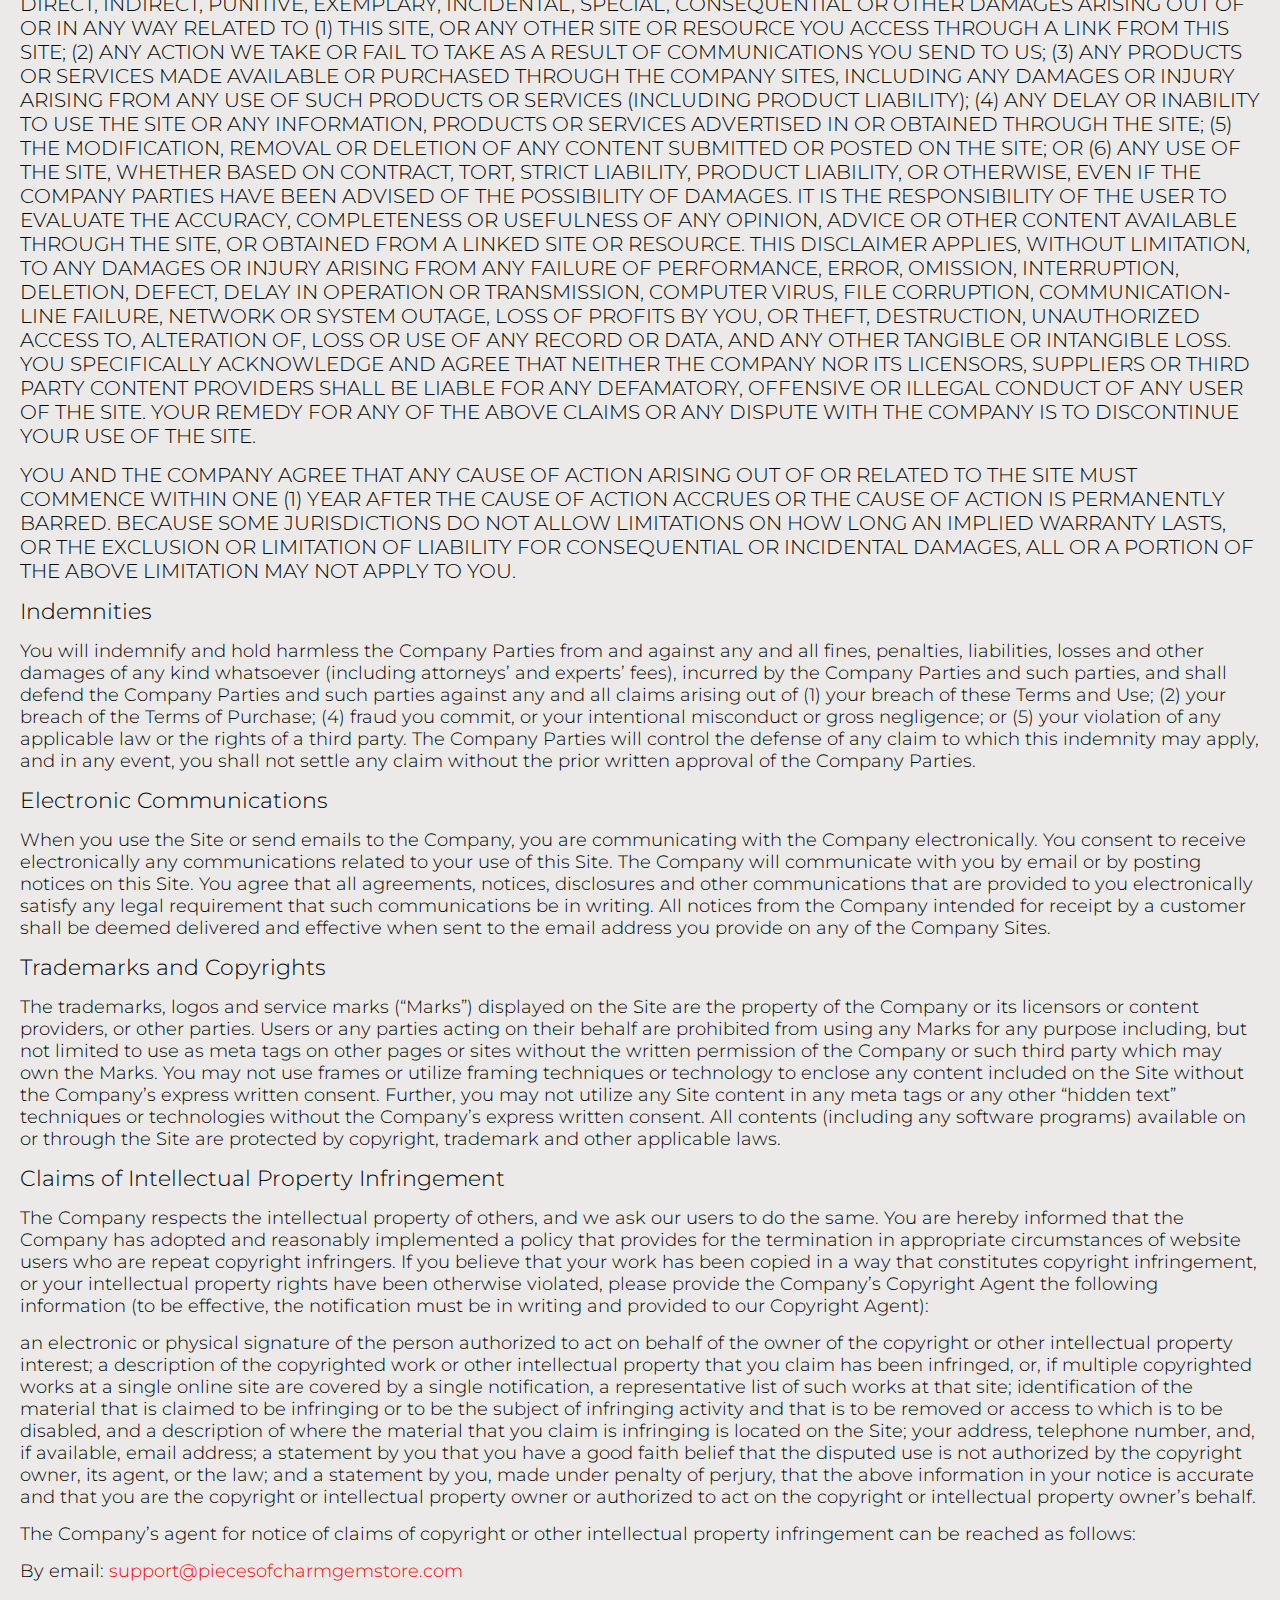
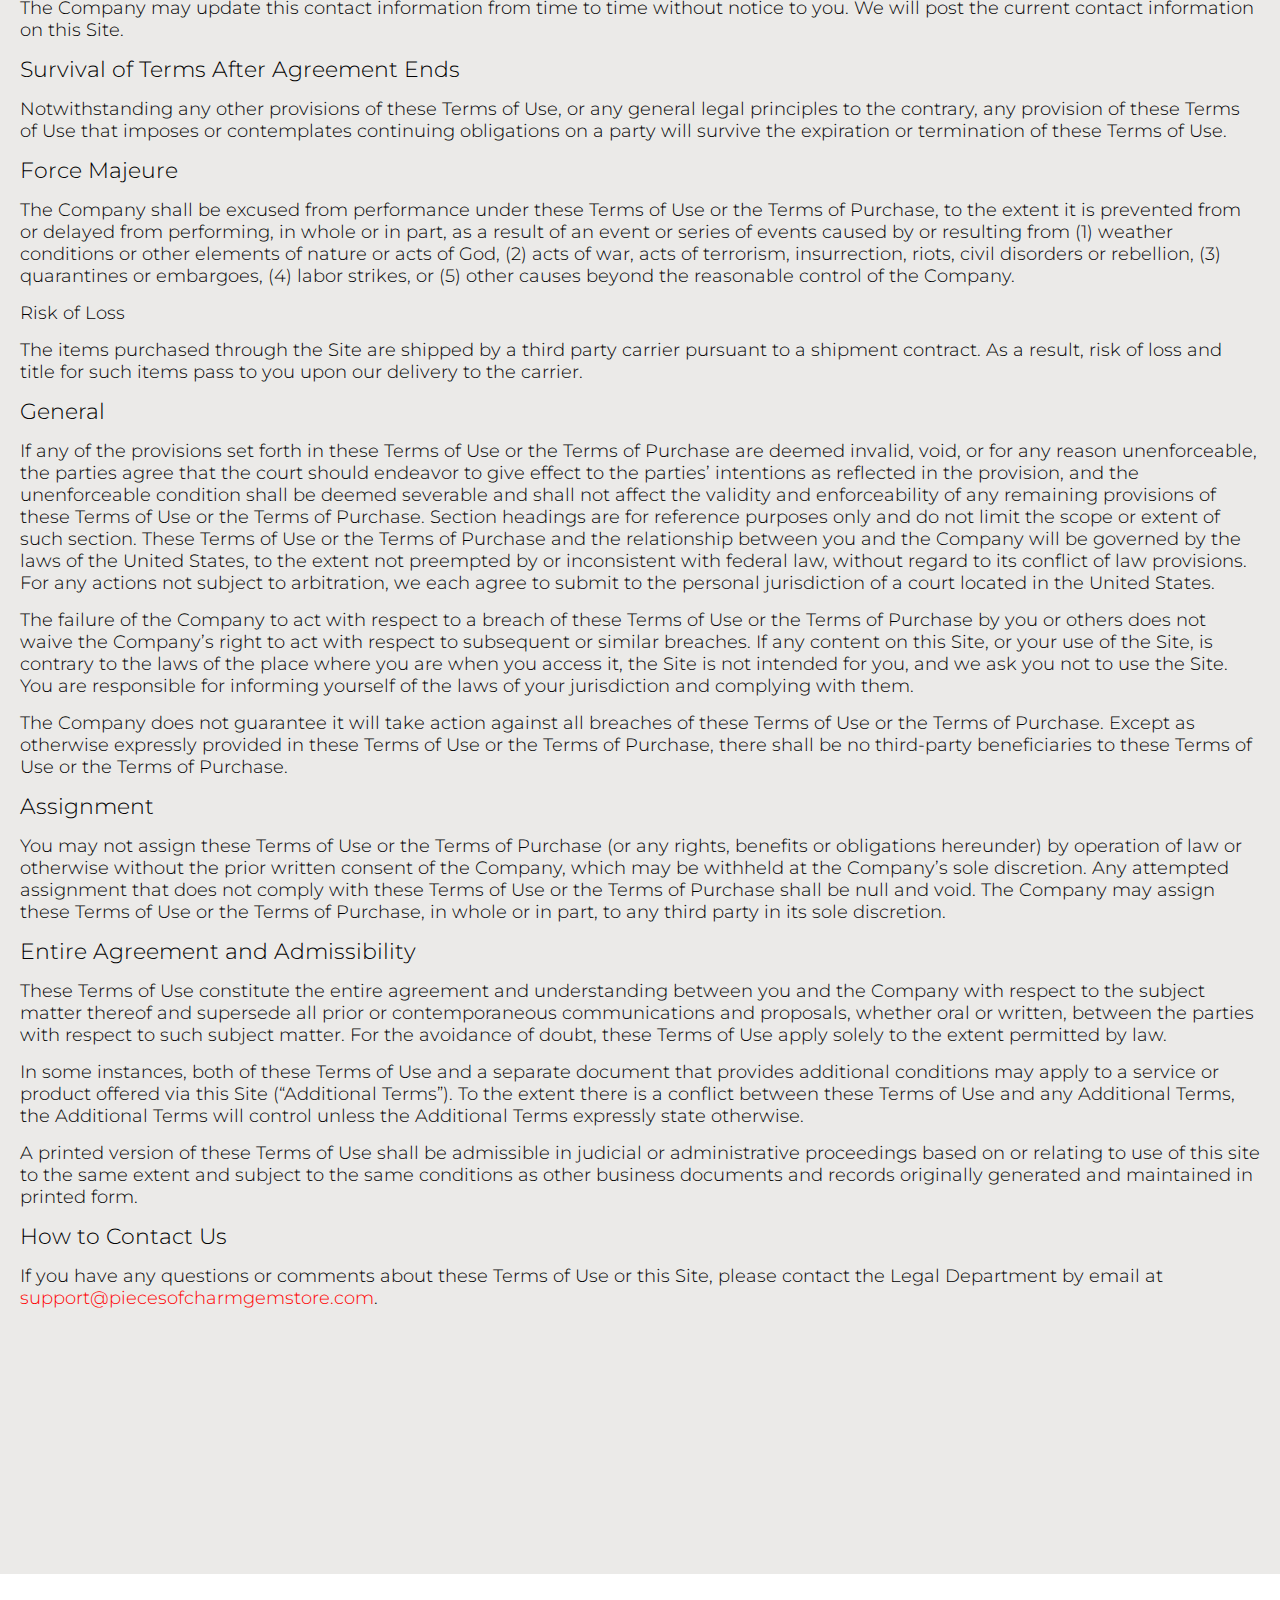
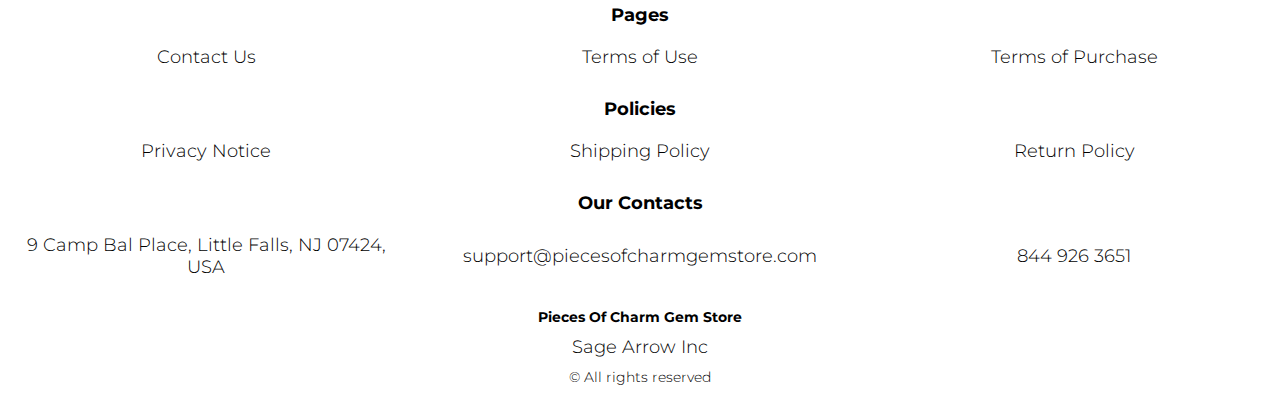
<file: use.html>
<!DOCTYPE html>
<html lang="en">

<head>
  <meta charset="UTF-8" />
  <meta http-equiv="X-UA-Compatible" content="IE=edge" />
  <meta name="viewport" content="width=device-width, initial-scale=1.0" />
  <link rel="stylesheet" href="./css/style.css" />
  <title>Shop</title>
</head>

<body>


  <div class="wrapper">
    <div class="header__wrapper">
      <div class="container">
        <header class="header">

          <div class="header__flex">
            <button class="header__btn js_menu-btn">
              <span></span>
            </button>
            <a href="./index.html" class="header__logo logo js_website-name">website name</a>
            

          </div>
          <a href="./shop.html" class="cart__btn">
            <svg xmlns="http://www.w3.org/2000/svg" xmlns:xlink="http://www.w3.org/1999/xlink" x="0px" y="0px"
              viewBox="0 0 424.449 424.449" style="enable-background:new 0 0 424.449 424.449;" xml:space="preserve">
              <g>
                <g>
                  <g>
                    <circle cx="170.241" cy="374.273" r="50.176"></circle>
                    <path d="M316.673,324.098L316.673,324.098c-27.711,0-50.176,22.465-50.176,50.176s22.465,50.176,50.176,50.176
                 c27.711,0,50.176-22.465,50.176-50.176S344.384,324.098,316.673,324.098z"></path>
                    <path d="M402.177,272.897H140.545l-5.12-29.696h215.04c6.326,0.019,12.017-3.843,14.336-9.728l51.2-129.024
                 c3.111-7.892-0.766-16.812-8.658-19.922c-1.808-0.713-3.735-1.076-5.678-1.07H108.801L96.513,12.801
                 c-1.262-7.471-7.784-12.906-15.36-12.8h-58.88c-8.483,0-15.36,6.877-15.36,15.36s6.877,15.36,15.36,15.36h46.08l44.032,260.096
                 c1.262,7.471,7.784,12.906,15.36,12.8h274.432c8.483,0,15.36-6.877,15.36-15.36C417.537,279.774,410.66,272.897,402.177,272.897z
                 "></path>
                  </g>
                </g>
              </g>
            </svg>
            <span class="cart__span js_cart__span">0</span>
          </a>  
        
        </header>
      </div>
      <nav class="nav js_menu">
        <ul class="nav__list">
          <li class="nav__item">
            <a href="./contacts.html" class="nav__link">Contact Us</a>
          </li>
          <li class="nav__item">
            <a href="./privacy.html" class="nav__link">Privacy Notice</a>
          </li>
          <li class="nav__item">
            <a href="./purchase.html" class="nav__link">Terms of Purchase</a>
          </li>
          <li class="nav__item">
            <a href="./return.html" class="nav__link">Return Policy</a>
          </li>
          <li class="nav__item">
            <a href="./shipping.html" class="nav__link">Shipping Policy</a>
          </li>
          <li class="nav__item">
            <a href="./use.html" class="nav__link">Terms of Use</a>
          </li>
        </ul>
      </nav>
    </div>

    <main class="main bg-main">
      <div class="text-section__wrapper white__wrapper">
        <section class="text-section">
          <div class="container">
            <h1 class="title">TERMS OF USE</h1>
            <p class="text"><span class="bold up">TERMS OF USE </span> </p>
            <p class="text">This website and/or its mobile sites and applications (the “Site”) is owned and operated by <span class="js_website-corp"></span> (the “Company”). These Terms of Use (“Terms of Use”) apply to your use of this Site. Any purchase of any products or services available through this Site are governed by the Terms of Purchase (“Terms of Purchase”) on the relevant Company website, which is incorporated herein by reference. Additionally, your use of this Site is governed by the Privacy Notice, which is incorporated herein by reference.</p>
            <p class="text">Throughout the Site, the terms “we,” “us” and “our” refer to the Company. The Company offers this Site, including all information, tools and services available on this Site, to you, the user, conditioned upon your acceptance of these Terms of Use. Your continued use of this Site constitutes your agreement to these Terms of Use. If you do not wish to be bound by these Terms of Use, please do not use this Site.</p>
            <p class="text up">PLEASE CAREFULLY READ THESE TERMS OF USE, ALONG WITH THE PRIVACY NOTICE AND OTHER POLICIES OR AGREEMENTS REFERENCED IN THESE TERMS OF USE, BEFORE USING THE SITE. BY USING THE SITE, YOU AGREE TO THESE TERMS OF USE, INCLUDING WITHOUT LIMITATION, THE ARBITRATION AGREEMENT AND CLASS ACTION WAIVER DESCRIBED IN THE DISPUTE RESOLUTION SECTION BELOW.</p>
            <p class="text bold">Data integrity</p>
            <p class="text">You represent that all of the information, data and other materials you provide on this Site or to the Company through any other means are true, accurate, current and complete. You are responsible for updating and correcting the information you have provided on this Site, as appropriate.</p>
            <p class="text">Privacy Notice</p>
            <p class="text">A copy of the Privacy Notice that applies to the collection, use, disclosure and other processing of personal information on this Site is located at <a href="" class="link js_website-url"></a>. You consent to any personal information we obtain about you (either via this Site, by email, telephone or any other means) being collected, stored and otherwise processed in accordance with the terms of the Privacy Notice.</p>
            <p class="text bold">License and Site Access</p>
            <p class="text">All contents available through this Site (including, without limitation, text, design, graphics, logos, icons, images, audio clips, downloads, interfaces, code and software, as well as the selection and arrangement thereof) are the exclusive property of and owned by the Company, its licensors or its content providers, and is protected by copyright, trademark and other applicable laws.</p>
            <p class="text">The Company grants you a limited license to access and make personal use of this Site. Unless indicated to the contrary, you may access, copy, download and print the content available on this Site for your personal, non-commercial use, provided you do not modify or delete any copyright, trademark or other proprietary notices that appear in the content. The Company or its licensors or content providers retain full and complete title to the content available on the Site, including all associated intellectual property rights, and provide this content to you under a license that is revocable at any time in the Company’s sole discretion. The Company strictly prohibits any other use of any content available through the Site, including but not limited to:</p>
            <p class="text">any downloading, copying or other use of the content or the Site for purposes competitive to the Company or for the benefit of another vendor or any third party;
               any caching, unauthorized linking to the Site or the framing of any content available on the Site;
               any modification, distribution, transmission, performance, broadcast, publication, uploading, licensing, reverse engineering, transfer or sale of, or the creation of derivative works from, any content, products or services obtained from the Site that you do not have a right to make available (such as the intellectual property of another party);
               any uploading, posting or transmitting of any material that contains software viruses or any other computer code, files or programs designed to interrupt, destroy or limit the functionality of any computer;
               using any hardware or software intended to surreptitiously intercept or otherwise obtain any information (such as system data or personal information) from the Site (including, but not limited to the use of any “scraping” or other data mining techniques, robots or similar data gathering and extraction tools); or
               any action that imposes or may impose (in the Company’s sole discretion) an unreasonable or disproportionately large load on the Company’s infrastructure, or damage or interfere with the proper working of our infrastructure.</p>
            <p class="text">You are responsible for obtaining access to the Site, and that access may involve third-party fees (such as Internet service provider or airtime charges). In addition, you must provide and are responsible for all equipment necessary to access the Site. You may not bypass any measures that have been implemented to prevent or restrict access to this Site. Any unauthorized access to the Site by you (including any such access or use that involves in any way an account you may establish on the Site or any device you may use to access the Site) shall terminate the permission or license granted to you by the Company.</p>
            <p class="text">The Company reserves the right to refuse or cancel any person’s registration for this Site, remove any person from this Site and prohibit any person from using this Site for any reason whatsoever, and to limit or terminate your access to or use of the Site at any time without notice. The Company neither warrants nor represents that your use of the content available on this Site will not infringe rights of third parties not affiliated with the Company. Termination of your access or use will not waive or affect any other right or relief to which the Company may be entitled, at law or in equity.</p>
            <p class="text bold">Content You Submit</p>
            <p class="text">You acknowledge that you are responsible for any content you may submit through the Site, including the legality, reliability, appropriateness, originality and copyright of any such content. You may not upload to, distribute or otherwise publish through this Site any content that is confidential, proprietary, invasive of privacy or publicity rights, infringing on intellectual property rights, unlawful, harmful, threatening, false, fraudulent, libelous, defamatory, obscene, vulgar, profane, abusive, harassing, hateful, racially, ethnically or otherwise objectionable, including, but not limited to any content that encourages conduct that would constitute a criminal offense, violates the rights of any party or otherwise gives rise to civil liability or otherwise violates any applicable laws.</p>
            <p class="text">You may not use a false email address or other identifying information, impersonate any person or entity or otherwise mislead as to the origin of any content.</p>
            <p class="text">With respect to any content you submit, post, upload, publish or otherwise make available through the Site (other than personal information, which is handled in accordance with the Privacy Notice, you grant the Company a perpetual, irrevocable, non-terminable, worldwide, transferable, royalty-free and non-exclusive license to use, copy, distribute, publicly display, modify, create derivative works, and sublicense such content or any part of such content, in any media. Any such content will not be treated as confidential. You hereby represent, warrant and covenant that: (i) any content you provide does not include anything (including, but not limited to, text, images, music or video) to which you do not have the full right to grant such a license to the Company; and (ii) the Company is free to exercise its rights to and/or implement your content if it so desires, without obtaining permission or license from any third party and without reference to you or any other person.</p>
            <p class="text bold">Links</p>
            <p class="text">This Site may contain links to other websites or resources that are operated by third parties not affiliated with the Company. These links are provided as a convenience to you and as an additional avenue of access to the information contained therein. We are not responsible or liable for any content, advertising, products or other materials on or available from such sites or resources. Inclusion of links to other sites or resources should not be viewed as an endorsement of the content of linked sites or resources. Different terms and conditions and privacy policies may apply to your use of any linked sites or resources. The Company is not responsible or liable, directly or indirectly, for any damage, loss or liability caused or alleged to be caused by or in connection with any use of or reliance on any such content, products or services available on or through any such linked site or resource.</p>
            <p class="text bold up">DISCLAIMERS</p>
            <p class="text up">EXCEPT AS OTHERWISE EXPRESSLY PROVIDED IN THESE TERMS OF USE OR THE TERMS OF SERVICE OR TERMS OF PURCHASE, AND TO THE FULLEST EXTENT PERMISSIBLE BY APPLICABLE LAW, THE COMPANY MAKES NO REPRESENTATIONS, COVENANTS OR WARRANTIES AND OFFERS NO OTHER CONDITIONS, EXPRESS OR IMPLIED, REGARDING ANY MATTER, INCLUDING, WITHOUT LIMITATION, THE MERCHANTABILITY, SUITABILITY, FITNESS FOR A PARTICULAR USE OR PURPOSE, OR NON-INFRINGEMENT ANY CONTENT ON THE SITES, OR ANY PRODUCTS OR SERVICES PURCHASED THROUGH THE COMPANY SITES, AS WELL AS WARRANTIES IMPLIED FROM A COURSE OF PERFORMANCE OR COURSE OF DEALING.</p>
            <p class="text up">YOUR USE OF THIS SITE IS AT YOUR SOLE RISK. THE SITE AND THE MATERIALS, INFORMATION, SERVICES AND PRODUCTS ON THIS SITE ARE PROVIDED ON AN “AS IS” AND “AS AVAILABLE” BASIS. WE RESERVE THE RIGHT TO RESTRICT OR TERMINATE YOUR ACCESS TO THE SITE OR ANY FEATURE OR PART THEREOF AT ANY TIME. THE COMPANY DISCLAIMS ANY WARRANTIES THAT ACCESS TO THE SITE WILL BE UNINTERRUPTED OR ERROR-FREE; THAT THE SITE WILL BE SECURE; THAT THE SITE OR THE SERVER THAT MAKES THE SITE AVAILABLE WILL BE VIRUS-FREE; OR THAT INFORMATION ON THE SITE WILL BE CORRECT, ACCURATE, ADEQUATE, USEFUL, TIMELY, RELIABLE OR OTHERWISE COMPLETE. IF YOU DOWNLOAD ANY CONTENT FROM THIS SITE, YOU DO SO AT YOUR OWN DISCRETION AND RISK. YOU WILL BE SOLELY RESPONSIBLE FOR ANY DAMAGE TO YOUR COMPUTER SYSTEM OR LOSS OF DATA THAT RESULTS FROM THE DOWNLOAD OF ANY SUCH CONTENT. NO ADVICE OR INFORMATION OBTAINED BY YOU FROM THE SITE SHALL CREATE ANY WARRANTY OF ANY KIND.</p>
            <p class="text up">IN CERTAIN JURISDICTIONS, THE LAW MAY NOT PERMIT THE DISCLAIMER OF WARRANTIES, SO THE ABOVE DISCLAIMER MAY NOT APPLY TO YOU.</p>
            <p class="text up bold">LIMITATION OF LIABILITY</p>
            <p class="text up">YOU ACKNOWLEDGE AND AGREE THAT YOU ASSUME FULL RESPONSIBILITY FOR YOUR USE OF THE SITE, COMMUNICATIONS WITH THIRD PARTIES, AND PURCHASE AND USE OF THE PRODUCTS AND SERVICES AVAILABLE THROUGH THE COMPANY SITES. YOU ACKNOWLEDGE AND AGREE THAT ANY INFORMATION YOU SEND OR RECEIVE DURING YOUR USE OF THE SITE MAY NOT BE SECURE AND MAY BE INTERCEPTED BY UNAUTHORIZED PARTIES. YOU ACKNOWLEDGE AND AGREE THAT YOUR USE OF THE SITE IS AT YOUR OWN RISK AND THAT THE SITE IS MADE AVAILABLE TO YOU AT NO CHARGE. RECOGNIZING SUCH, YOU ACKNOWLEDGE AND AGREE THAT, TO THE FULLEST EXTENT PERMITTED BY APPLICABLE LAW (INCLUDING, WITHOUT LIMITATION, CONSUMER PROTECTION LAW), NEITHER THE COMPANY NOR ITS LICENSORS, SUPPLIERS OR THIRD PARTY CONTENT PROVIDERS (THE “COMPANY PARTIES”) WILL BE LIABLE FOR ANY DIRECT, INDIRECT, PUNITIVE, EXEMPLARY, INCIDENTAL, SPECIAL, CONSEQUENTIAL OR OTHER DAMAGES ARISING OUT OF OR IN ANY WAY RELATED TO (1) THIS SITE, OR ANY OTHER SITE OR RESOURCE YOU ACCESS THROUGH A LINK FROM THIS SITE; (2) ANY ACTION WE TAKE OR FAIL TO TAKE AS A RESULT OF COMMUNICATIONS YOU SEND TO US; (3) ANY PRODUCTS OR SERVICES MADE AVAILABLE OR PURCHASED THROUGH THE COMPANY SITES, INCLUDING ANY DAMAGES OR INJURY ARISING FROM ANY USE OF SUCH PRODUCTS OR SERVICES (INCLUDING PRODUCT LIABILITY); (4) ANY DELAY OR INABILITY TO USE THE SITE OR ANY INFORMATION, PRODUCTS OR SERVICES ADVERTISED IN OR OBTAINED THROUGH THE SITE; (5) THE MODIFICATION, REMOVAL OR DELETION OF ANY CONTENT SUBMITTED OR POSTED ON THE SITE; OR (6) ANY USE OF THE SITE, WHETHER BASED ON CONTRACT, TORT, STRICT LIABILITY, PRODUCT LIABILITY, OR OTHERWISE, EVEN IF THE COMPANY PARTIES HAVE BEEN ADVISED OF THE POSSIBILITY OF DAMAGES. IT IS THE RESPONSIBILITY OF THE USER TO EVALUATE THE ACCURACY, COMPLETENESS OR USEFULNESS OF ANY OPINION, ADVICE OR OTHER CONTENT AVAILABLE THROUGH THE SITE, OR OBTAINED FROM A LINKED SITE OR RESOURCE. THIS DISCLAIMER APPLIES, WITHOUT LIMITATION, TO ANY DAMAGES OR INJURY ARISING FROM ANY FAILURE OF PERFORMANCE, ERROR, OMISSION, INTERRUPTION, DELETION, DEFECT, DELAY IN OPERATION OR TRANSMISSION, COMPUTER VIRUS, FILE CORRUPTION, COMMUNICATION-LINE FAILURE, NETWORK OR SYSTEM OUTAGE, LOSS OF PROFITS BY YOU, OR THEFT, DESTRUCTION, UNAUTHORIZED ACCESS TO, ALTERATION OF, LOSS OR USE OF ANY RECORD OR DATA, AND ANY OTHER TANGIBLE OR INTANGIBLE LOSS. YOU SPECIFICALLY ACKNOWLEDGE AND AGREE THAT NEITHER THE COMPANY NOR ITS LICENSORS, SUPPLIERS OR THIRD PARTY CONTENT PROVIDERS SHALL BE LIABLE FOR ANY DEFAMATORY, OFFENSIVE OR ILLEGAL CONDUCT OF ANY USER OF THE SITE. YOUR REMEDY FOR ANY OF THE ABOVE CLAIMS OR ANY DISPUTE WITH THE COMPANY IS TO DISCONTINUE YOUR USE OF THE SITE.</p>
            <p class="text up">YOU AND THE COMPANY AGREE THAT ANY CAUSE OF ACTION ARISING OUT OF OR RELATED TO THE SITE MUST COMMENCE WITHIN ONE (1) YEAR AFTER THE CAUSE OF ACTION ACCRUES OR THE CAUSE OF ACTION IS PERMANENTLY BARRED. BECAUSE SOME JURISDICTIONS DO NOT ALLOW LIMITATIONS ON HOW LONG AN IMPLIED WARRANTY LASTS, OR THE EXCLUSION OR LIMITATION OF LIABILITY FOR CONSEQUENTIAL OR INCIDENTAL DAMAGES, ALL OR A PORTION OF THE ABOVE LIMITATION MAY NOT APPLY TO YOU.</p>
            <p class="text bold">Indemnities</p>
            <p class="text">You will indemnify and hold harmless the Company Parties from and against any and all fines, penalties, liabilities, losses and other damages of any kind whatsoever (including attorneys’ and experts’ fees), incurred by the Company Parties and such parties, and shall defend the Company Parties and such parties against any and all claims arising out of (1) your breach of these Terms and Use; (2) your breach of the Terms of Purchase; (4) fraud you commit, or your intentional misconduct or gross negligence; or (5) your violation of any applicable law or the rights of a third party. The Company Parties will control the defense of any claim to which this indemnity may apply, and in any event, you shall not settle any claim without the prior written approval of the Company Parties.</p>
            <p class="text bold">Electronic Communications</p>
            <p class="text">When you use the Site or send emails to the Company, you are communicating with the Company electronically. You consent to receive electronically any communications related to your use of this Site. The Company will communicate with you by email or by posting notices on this Site. You agree that all agreements, notices, disclosures and other communications that are provided to you electronically satisfy any legal requirement that such communications be in writing. All notices from the Company intended for receipt by a customer shall be deemed delivered and effective when sent to the email address you provide on any of the Company Sites.</p>
           <p class="text bold">Trademarks and Copyrights</p>
            <p class="text">The trademarks, logos and service marks (“Marks”) displayed on the Site are the property of the Company or its licensors or content providers, or other parties. Users or any parties acting on their behalf are prohibited from using any Marks for any purpose including, but not limited to use as meta tags on other pages or sites without the written permission of the Company or such third party which may own the Marks. You may not use frames or utilize framing techniques or technology to enclose any content included on the Site without the Company’s express written consent. Further, you may not utilize any Site content in any meta tags or any other “hidden text” techniques or technologies without the Company’s express written consent. All contents (including any software programs) available on or through the Site are protected by copyright, trademark and other applicable laws.</p>
            <p class="text bold">Claims of Intellectual Property Infringement</p>
            <p class="text">The Company respects the intellectual property of others, and we ask our users to do the same. You are hereby informed that the Company has adopted and reasonably implemented a policy that provides for the termination in appropriate circumstances of website users who are repeat copyright infringers. If you believe that your work has been copied in a way that constitutes copyright infringement, or your intellectual property rights have been otherwise violated, please provide the Company’s Copyright Agent the following information (to be effective, the notification must be in writing and provided to our Copyright Agent):</p>
            <p class="text">an electronic or physical signature of the person authorized to act on behalf of the owner of the copyright or other intellectual property interest;
               a description of the copyrighted work or other intellectual property that you claim has been infringed, or, if multiple copyrighted works at a single online site are covered by a single notification, a representative list of such works at that site;
               identification of the material that is claimed to be infringing or to be the subject of infringing activity and that is to be removed or access to which is to be disabled, and a description of where the material that you claim is infringing is located on the Site;
               your address, telephone number, and, if available, email address;
               a statement by you that you have a good faith belief that the disputed use is not authorized by the copyright owner, its agent, or the law; and
               a statement by you, made under penalty of perjury, that the above information in your notice is accurate and that you are the copyright or intellectual property owner or authorized to act on the copyright or intellectual property owner’s behalf.</p>
            <p class="text">The Company’s agent for notice of claims of copyright or other intellectual property infringement can be reached as follows:</p>
            <p class="text">By email: <a href="" class="link js_website-email"></a></p>
            <p class="text">The Company may update this contact information from time to time without notice to you. We will post the current contact information on this Site.</p>
            <p class="text bold">Survival of Terms After Agreement Ends</p>
            <p class="text">Notwithstanding any other provisions of these Terms of Use, or any general legal principles to the contrary, any provision of these Terms of Use that imposes or contemplates continuing obligations on a party will survive the expiration or termination of these Terms of Use.</p>
            <p class="text bold">Force Majeure</p>
            <p class="text">The Company shall be excused from performance under these Terms of Use or the Terms of Purchase, to the extent it is prevented from or delayed from performing, in whole or in part, as a result of an event or series of events caused by or resulting from (1) weather conditions or other elements of nature or acts of God, (2) acts of war, acts of terrorism, insurrection, riots, civil disorders or rebellion, (3) quarantines or embargoes, (4) labor strikes, or (5) other causes beyond the reasonable control of the Company.</p>
            <p class="text">Risk of Loss</p>
            <p class="text">The items purchased through the Site are shipped by a third party carrier pursuant to a shipment contract. As a result, risk of loss and title for such items pass to you upon our delivery to the carrier.</p>
            <p class="text bold">General</p>
            <p class="text">If any of the provisions set forth in these Terms of Use or the Terms of Purchase are deemed invalid, void, or for any reason unenforceable, the parties agree that the court should endeavor to give effect to the parties’ intentions as reflected in the provision, and the unenforceable condition shall be deemed severable and shall not affect the validity and enforceability of any remaining provisions of these Terms of Use or the Terms of Purchase. Section headings are for reference purposes only and do not limit the scope or extent of such section. These Terms of Use or the Terms of Purchase and the relationship between you and the Company will be governed by the laws of the United States, to the extent not preempted by or inconsistent with federal law, without regard to its conflict of law provisions. For any actions not subject to arbitration, we each agree to submit to the personal jurisdiction of a court located in the United States.</p>
            <p class="text">The failure of the Company to act with respect to a breach of these Terms of Use or the Terms of Purchase by you or others does not waive the Company’s right to act with respect to subsequent or similar breaches. If any content on this Site, or your use of the Site, is contrary to the laws of the place where you are when you access it, the Site is not intended for you, and we ask you not to use the Site. You are responsible for informing yourself of the laws of your jurisdiction and complying with them.</p>
            <p class="text">The Company does not guarantee it will take action against all breaches of these Terms of Use or the Terms of Purchase. Except as otherwise expressly provided in these Terms of Use or the Terms of Purchase, there shall be no third-party beneficiaries to these Terms of Use or the Terms of Purchase.</p>
           <p class="text bold">Assignment</p>
            <p class="text">You may not assign these Terms of Use or the Terms of Purchase (or any rights, benefits or obligations hereunder) by operation of law or otherwise without the prior written consent of the Company, which may be withheld at the Company’s sole discretion. Any attempted assignment that does not comply with these Terms of Use or the Terms of Purchase shall be null and void. The Company may assign these Terms of Use or the Terms of Purchase, in whole or in part, to any third party in its sole discretion.</p>
            <p class="text bold">Entire Agreement and Admissibility</p>
            <p class="text">These Terms of Use constitute the entire agreement and understanding between you and the Company with respect to the subject matter thereof and supersede all prior or contemporaneous communications and proposals, whether oral or written, between the parties with respect to such subject matter. For the avoidance of doubt, these Terms of Use apply solely to the extent permitted by law.</p>
            <p class="text">In some instances, both of these Terms of Use and a separate document that provides additional conditions may apply to a service or product offered via this Site (“Additional Terms”). To the extent there is a conflict between these Terms of Use and any Additional Terms, the Additional Terms will control unless the Additional Terms expressly state otherwise.</p>
            <p class="text">A printed version of these Terms of Use shall be admissible in judicial or administrative proceedings based on or relating to use of this site to the same extent and subject to the same conditions as other business documents and records originally generated and maintained in printed form.</p>
            <p class="text bold">How to Contact Us</p>
            <p class="text">If you have any questions or comments about these Terms of Use or this Site, please contact the Legal Department by email at <a href="" class="text link js_website-email"></a>.</p>
        </div>
        </section>
    </div>
    </main>

    <div class="footer__wrapper">
      <footer class="footer">
        <div class="footer__top">
          <div class="container">
            <div class="footer__policies">
              <div class="footer__block">
                <p class="footer__title">Pages</p>
                <div class="zigzag"></div>
                <ul class="sub-list">
                  <li class="item">
                    <a href="./contacts.html" class="footer__link">Contact Us</a>
                  </li>
                  <li class="item">
                    <a href="./use.html" class="footer__link">Terms of Use</a>
                  </li>
                  <li class="item">
                    <a href="./purchase.html" class="footer__link">Terms of Purchase</a>
                  </li>
                
                </ul>
              </div>
              <div class="footer__block">
                <p class="footer__title">Policies</p>
                <div class="zigzag"></div>
                <ul class="sub-list">
                  <li class="item">
                    <a href="./privacy.html" class="footer__link">Privacy Notice</a>
                  </li>
                  <li class="item">
                    <a href="./shipping.html" class="footer__link">Shipping Policy</a>
                  </li>
                  <li class="item">
                    <a href="./return.html" class="footer__link">Return Policy</a>
                  </li>
                

                </ul>
              </div>
              <div class="footer__block">
                <p class="footer__title">Our Contacts</p>
                <div class="zigzag"></div>
                <ul class="sub-list">
                  <li class="item">
                    <p class="text js_website-address"></p>
                  </li>
                  <li class="item">
                    <a href="" class="footer__link js_website-email"></a>
                  </li>
                  <li class="item">
                    <a href="" class="footer__link js_website-phone"></a>
                  </li>
                </ul>
              </div>
              <div class="footer__block footer__block--rg">
                <ul class="sub-list">
                  <li class="item">
                    <a href="./index.html" class="footer__logo logo js_website-name"></a>
                  </li>
                  <li class="item">
                    <p class="text text--mb js_website-corp"></p>
                  </li>
                  <li class="item">
                    <span class="footer__span">© All rights reserved</span>
                  </li>
                </ul>
              </div>

            </div>
          </div>
        </div>
      </footer>

    </div>
  </div>
<script src="./js/jquery-3.7.1.js"></script>
  <script type='text/javascript' src='https://thebestproductmanager.com/products/prices-nxg-object'></script>
  <script type="module" src="./js/on-load.js"></script>
  <script type="module" src="./js/website-data.js"></script> 
  <script>
    const menuBtn = document.querySelector('.js_menu-btn');
    const menu = document.querySelector('.js_menu');
    menuBtn.addEventListener('click', () => {
      menuBtn.classList.toggle('active');
      menu.classList.toggle('open-menu');
      document.body.classList.toggle('open-menu');
    })
  </script>
</body>

</html>
</file>
<file: css/style.css>
@import './swiper-bundle.min.css';
@import './fonts.css';
@import './vars.css';
@import './utils.css';
@import './header.css';
@import './footer.css';
@import './hero.css';
@import './products.css';
@import './product.css';
@import './text-section.css';
@import './order.css';
@import './thank-you.css';
</file>
